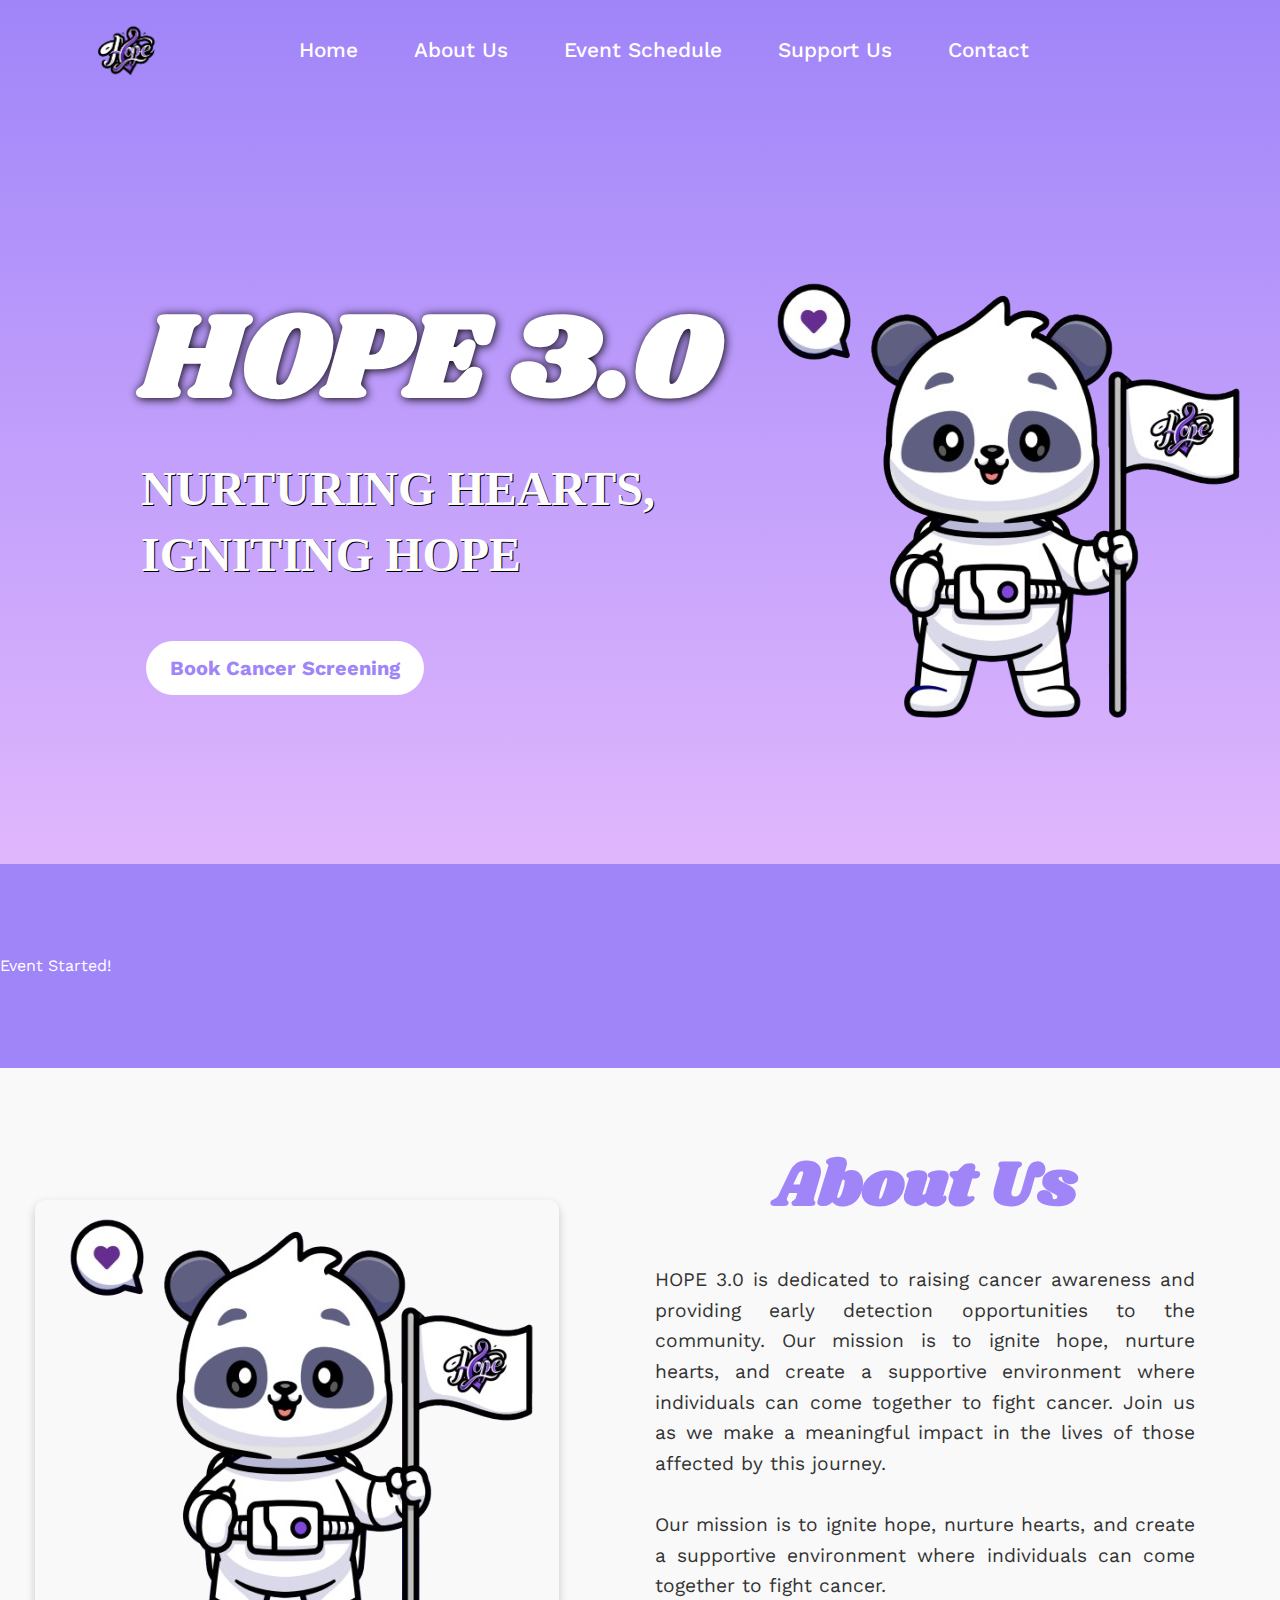
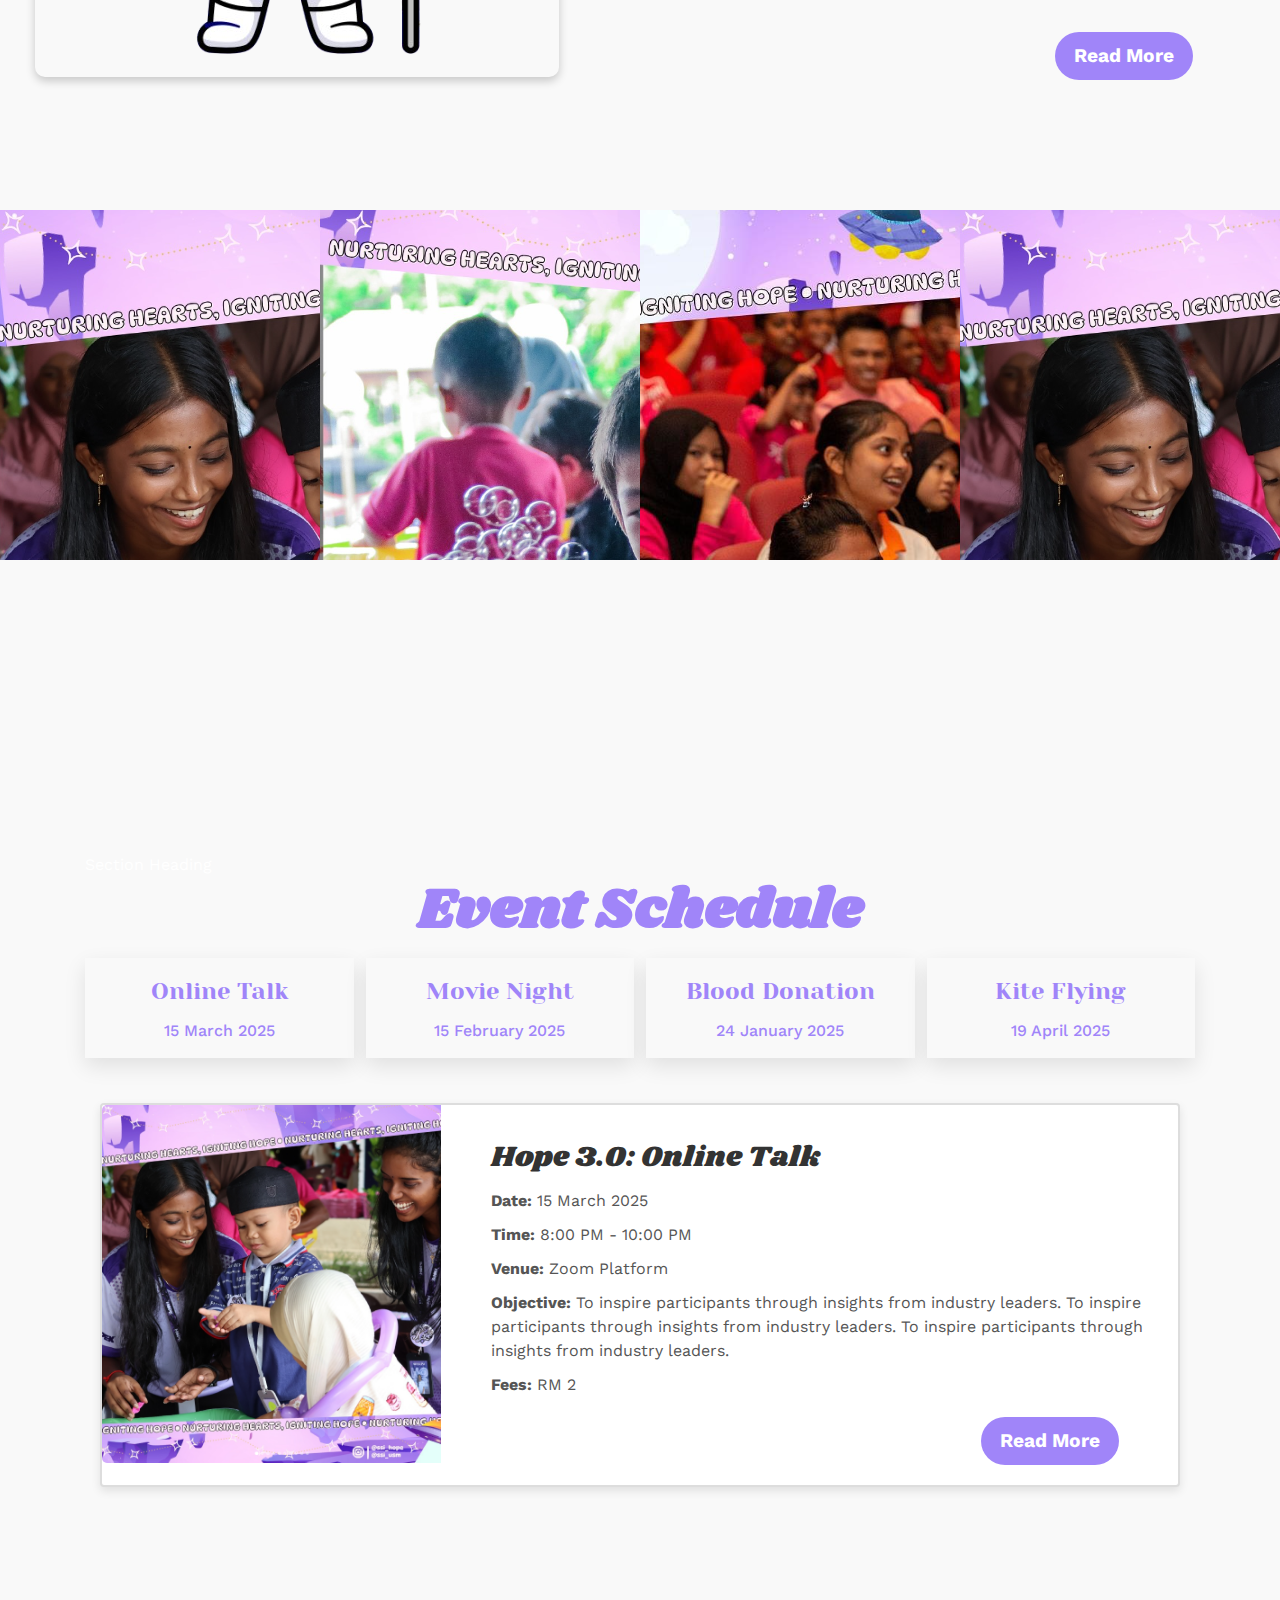
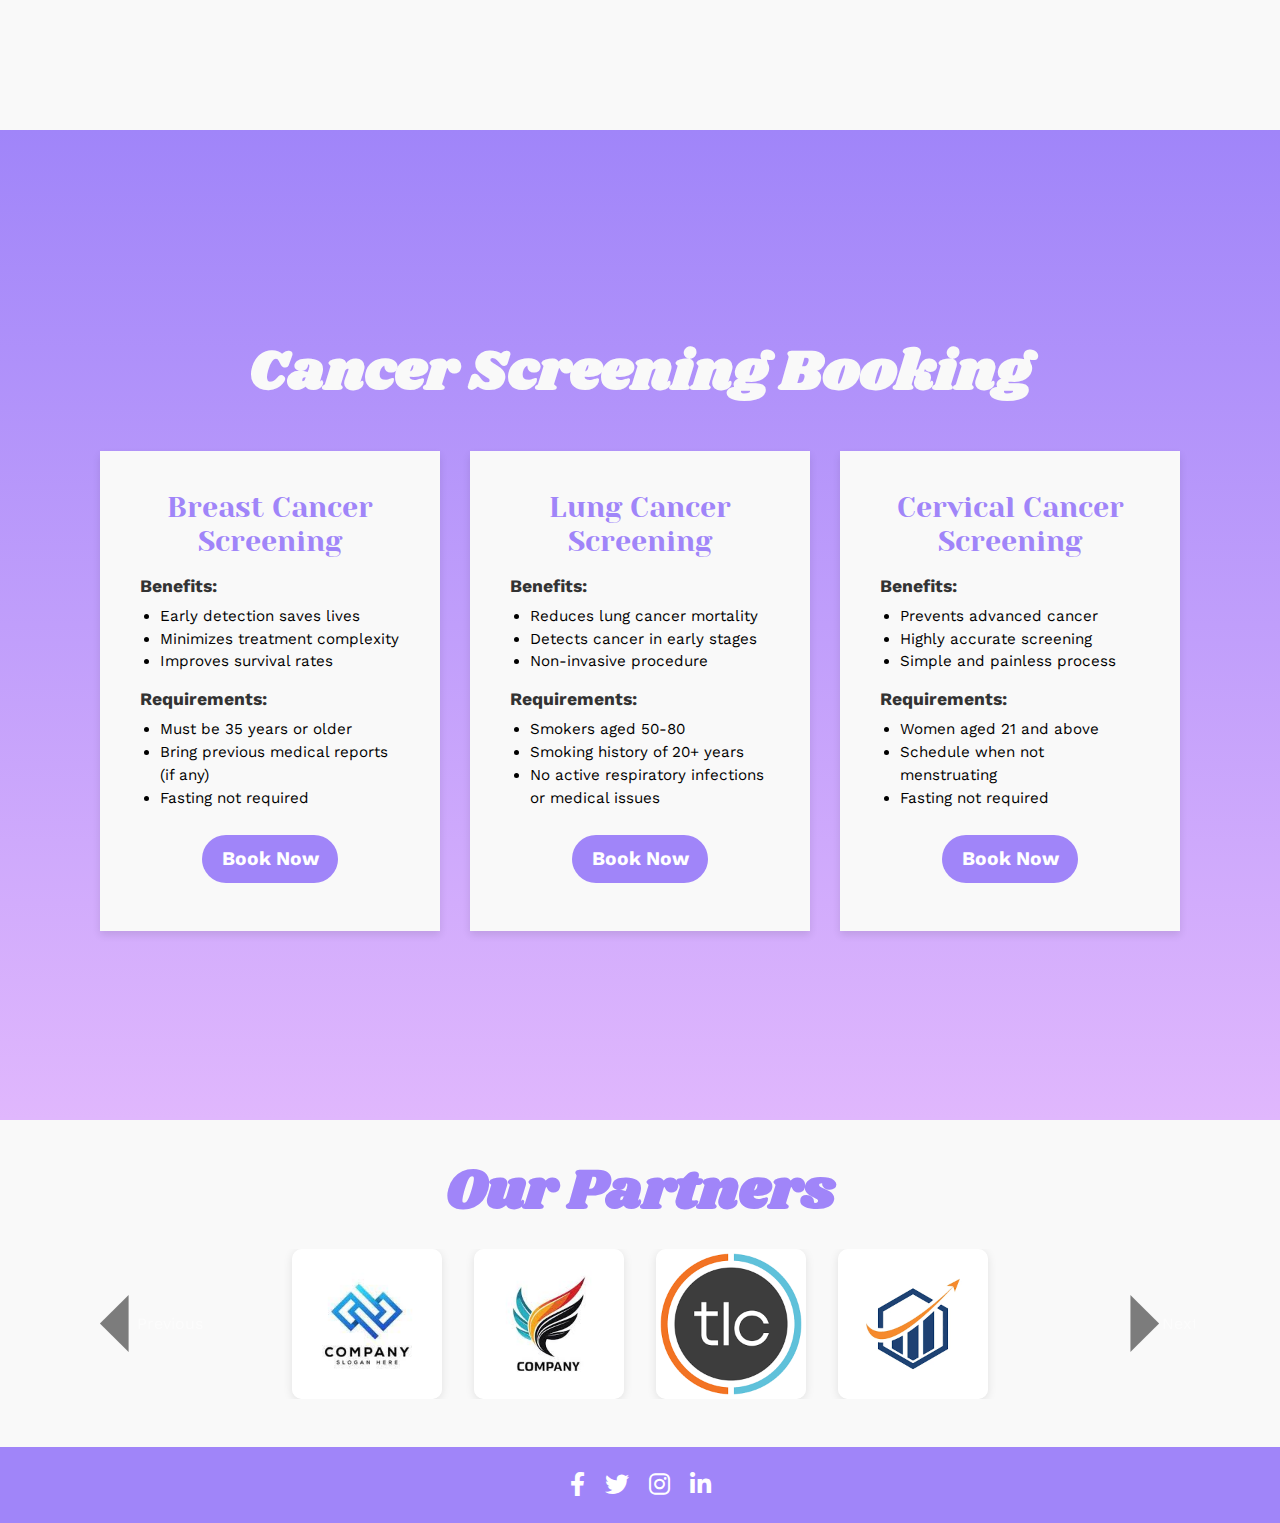
<file: index.html>
<!DOCTYPE html>
<html lang="en">
<head>
    <meta charset="UTF-8">
    <meta name="viewport" content="width=device-width, initial-scale=1, shrink-to-fit=no">
    <title>HOPE 3.0</title>
    <link rel="stylesheet" href="https://maxcdn.bootstrapcdn.com/bootstrap/4.5.2/css/bootstrap.min.css"> <!---->
	<link href="https://fonts.googleapis.com/css?family=Work+Sans:100,200,300,400,500,600,700,800,900" rel="stylesheet">
	<link rel="stylesheet" href="css/css/open-iconic-bootstrap.min.css">
    <link rel="stylesheet" href="css/css/animate.css"> <!--for sliding animations effects-->
    <link rel="stylesheet" href="css/css/owl.carousel.min.css"> <!--for slider effect-->
    <link rel="stylesheet" href="css/css/owl.theme.default.min.css"> <!--for slider effects-->
    <link rel="stylesheet" href="css/css/magnific-popup.css"> <!--for pop-up effects-->
    <link rel="stylesheet" href="css/css/aos.css"> <!-- for animate on scroll-->
    <link rel="stylesheet" href="css/css/bootstrap-datepicker.css"> 
    <link rel="stylesheet" href="css/css/jquery.timepicker.css">
    <link rel="stylesheet" href="css/css/flaticon.css">
    <link rel="stylesheet" href="css/css/icomoon.css">
	<link rel="stylesheet" href="https://cdnjs.cloudflare.com/ajax/libs/font-awesome/6.0.0-beta3/css/all.min.css">
 
    <link rel="stylesheet" href="css/css/style.css"> <!--main-->

    <!--font-->
    <link href='https://fonts.googleapis.com/css?family=Shrikhand' rel='stylesheet'>
    <link href='https://fonts.googleapis.com/css?family=Yeseva One' rel='stylesheet'>
</head>

<body>

  <!-- Back to Top Button -->
  <a href="#" id="backToTop" class="back-to-top" title="Go to top">
    <i class="fas fa-arrow-up"></i>
  </a>

    <!-- Navigation Bar -->
    <nav class="navbar navbar-expand-lg">
        <div class="container">
            <!-- Logo -->
            <a class="navbar-brand" href="index.html">
                <img src="images/logo.png" alt="Logo" style="height: 60px;">
            </a>

        <!-- Toggler/collapsing button -->
        <button class="navbar-toggler" type="button" data-toggle="collapse" data-target="#navbarNav" aria-controls="navbarNav" aria-expanded="false" aria-label="Toggle navigation">
            <span class="navbar-toggler-icon"></span>
        </button>

            <!-- Centered Navbar Links -->
            <div class="collapse navbar-collapse justify-content-center" id="navbarNav">
                <ul class="navbar-nav">
                    <li class="nav-item"><a class="nav-link" href="index.html">Home</a></li>
                    <li class="nav-item"><a class="nav-link" href="index.html#about-us">About Us</a></li>
                    <li class="nav-item"><a class="nav-link" href="index.html#event-schedule">Event Schedule</a></li>
                    <li class="nav-item"><a class="nav-link" href="support-us.html">Support Us</a></li>
                    <li class="nav-item"><a class="nav-link" href="contact-us.html">Contact</a></li>
                </ul>
            </div>
        </div>
    </nav>

    <!-- Hero Section -->
    <section id="hero" class="hero-section">
        <div class="container text-center text-white">
            <h1 class="hero-heading">HOPE 3.0</h1>
            <p class="hero-subheading">NURTURING HEARTS,</p><br>
            <p class="hero-subheading">IGNITING HOPE</p>
            
            <div class="hero-button-container">
            <a href="#cancer-screening" class="btn btn-primary btn-hero">Book Cancer Screening</a>
            </div>
        </div>
        <div class="hero-image">
            <img src="images/Mascott.png" alt="Hero Image">
        </div>
    </section>

        <!-- Countdown Section -->
    <section id="countdown" class="countdown-section">
        <div class="container d-flex justify-content-between align-items-center">
            <div class="countdown-info">
                <h2 class="countdown-title">HOPE 3.0</h2>
                <p class="countdown-venue"><strong>@</strong> Stadium Olahraga, Universiti Sains Malaysia</p>
            </div>
            <div class="countdown-timer">
                <div id="countdown">
                    <div class="timer-box">
                        <span id="days">XX</span>
                        <p>Days</p>
                    </div>
                    <div class="timer-box">
                        <span id="hours">XX</span>
                        <p>Hours</p>
                    </div>
                    <div class="timer-box">
                        <span id="minutes">XX</span>
                        <p>Minutes</p>
                    </div>
                </div>
            </div>
        </div>
    </section>

    <!-- About Us Section -->
    <section id="about-us" class="about-us-section">
        <div class="container">
            <div class="row align-items-center">
                <!-- Left Column: Image -->
                <div class="col-md-6">
                    <img src="images/Mascott.png" alt="About Us Image" class="img-fluid about-us-image">
                </div>
                <!-- Right Column: Text -->
                <div class="col-md-6">
                    <h2 class="about-us-heading">About Us</h2>
                    <p class="about-us-content">
                        HOPE 3.0 is dedicated to raising cancer awareness and providing early detection opportunities to the community. 
                        Our mission is to ignite hope, nurture hearts, and create a supportive environment where individuals can come together to fight cancer. 
                        Join us as we make a meaningful impact in the lives of those affected by this journey.
                    </p>
                    <p class="about-us-content"> 
                        Our mission is to ignite hope, nurture hearts, and create a supportive environment where individuals can come together to fight cancer. 
                    </p>
                    <a href="about-us.html" class="btn btn-primary btn-about-us">Read More</a>
                </div>
            </div>
        </div>
    </section>

    <!-- Gallery Section -->
    <section class="ftco-gallery">
    	<div class="container-wrap">
    		<div class="row no-gutters">
					<div class="col-md-3 ftco-animate">
						<a href="#" class="gallery image-popup img d-flex align-items-center" style="background-image: url(images/img1.png);">
							<div class="icon mb-4 d-flex align-items-center justify-content-center">
    					</div>
						</a>
					</div>
					<div class="col-md-3 ftco-animate">
						<a href="#" class="gallery image-popup img d-flex align-items-center" style="background-image: url(images/img2.png);">
							<div class="icon mb-4 d-flex align-items-center justify-content-center">
    					</div>
						</a>
					</div>
					<div class="col-md-3 ftco-animate">
						<a href="#" class="gallery image-popup img d-flex align-items-center" style="background-image: url(images/img3.png);">
							<div class="icon mb-4 d-flex align-items-center justify-content-center">
    					</div>
						</a>
					</div>
					<div class="col-md-3 ftco-animate">
						<a href="#" class="gallery image-popup img d-flex align-items-center" style="background-image: url(images/img1.png);">
							<div class="icon mb-4 d-flex align-items-center justify-content-center">
    					</div>
						</a>
					</div>
        </div>
    	</div>
    </section>	

     <section id="event-schedule" class="event-schedule-section py-5">
        <div class="container">
          Section Heading 
          <h2 class="text-center mb-4">Event Schedule</h2>    
          <div class="row">
            <div class="col-12">
              <div class="nav nav-pills justify-content-center" id="event-tabs" role="tablist">
                <button class="nav-link" id="online-talk-tab" data-bs-toggle="pill" data-bs-target="#online-talk" type="button" role="tab" aria-controls="online-talk" aria-selected="true">
                  <div class="tab-title">Online Talk</div>
                  <div class="tab-date">15 March 2025</div>
                </button>
                <button class="nav-link" id="movie-night-tab" data-bs-toggle="pill" data-bs-target="#movie-night" type="button" role="tab" aria-controls="movie-night" aria-selected="false">
                  <div class="tab-title">Movie Night</div>
                  <div class="tab-date">15 February 2025</div>
                </button>
                <button class="nav-link" id="blood-donation-tab" data-bs-toggle="pill" data-bs-target="#blood-donation" type="button" role="tab" aria-controls="blood-donation" aria-selected="false">
                  <div class="tab-title">Blood Donation</div>
                  <div class="tab-date">24 January 2025</div>
                </button>
                <button class="nav-link" id="kite-flying-tab" data-bs-toggle="pill" data-bs-target="#kite-flying" type="button" role="tab" aria-controls="kite-flying" aria-selected="false">
                  <div class="tab-title">Kite Flying</div>
                  <div class="tab-date">19 April 2025</div>
                </button>
              </div>
            </div>
          </div>
      
            <div class="col-md-12">
              <div class="tab-content" id="event-content">
                <div class="tab-pane fade show active" id="online-talk" role="tabpanel" aria-labelledby="online-talk-tab">
                  <div class="card">
                    <div class="row g-0">
                      <div class="col-md-4">
                        <img src="images/img1.png" class="img-fluid rounded-start" alt="Online Talk">
                      </div>
                      <div class="col-md-8">
                        <div class="card-body">
                          <h5 class="card-title">Hope 3.0: Online Talk</h5>
                          <p class="card-text"><strong>Date:</strong> 15 March 2025</p>
                          <p class="card-text"><strong>Time:</strong> 8:00 PM - 10:00 PM</p>
                          <p class="card-text"><strong>Venue:</strong> Zoom Platform</p>
                          <p class="card-text"><strong>Objective:</strong> To inspire participants through insights from industry leaders.
                            To inspire participants through insights from industry leaders. To inspire participants through insights from industry leaders.</p>
                          <p class="card-text"><strong>Fees:</strong> RM 2</p>
                            <a href="event-details.html" class="btn btn-primary btn-event-read">Read More</a>
                        </div>
                      </div>
                    </div>
                  </div>
                </div>
      
                <div class="tab-pane fade" id="movie-night" role="tabpanel" aria-labelledby="movie-night-tab">
                  <div class="card">
                    <div class="row g-0">
                      <div class="col-md-4">
                        <img src="images/img2.png" class="img-fluid rounded-start" alt="Movie Night">
                      </div>
                      <div class="col-md-8">
                        <div class="card-body">
                          <h5 class="card-title">Movie Night</h5>
                          <p class="card-text"><strong>Date:</strong> 15 February 2025</p>
                          <p class="card-text"><strong>Time:</strong> 6:00 PM - 9:00 PM</p>
                          <p class="card-text"><strong>Venue:</strong> USM Auditorium</p>
                          <p class="card-text"><strong>Objective:</strong> To inspire participants through insights from industry leaders.
                            To inspire participants through insights from industry leaders. To inspire participants through insights from industry leaders.</p>
                            <p class="card-text"><strong>Fees:</strong> RM 3</p>
                          <a href="event-details.html" class="btn btn-primary btn-event-read">Read More</a>
                        </div>
                      </div>
                    </div>
                  </div>
                </div>
      
                <div class="tab-pane fade" id="blood-donation" role="tabpanel" aria-labelledby="blood-donation-tab">
                  <div class="card">
                    <div class="row g-0">
                      <div class="col-md-4">
                        <img src="images/img2.png" class="img-fluid rounded-start" alt="Blood Donation">
                      </div>
                      <div class="col-md-8">
                        <div class="card-body">
                          <h5 class="card-title">Blood Donation</h5>
                          <p class="card-text"><strong>Date:</strong> 24 January 2025</p>
                          <p class="card-text"><strong>Time:</strong> 9:00 AM - 5:00 PM</p>
                          <p class="card-text"><strong>Venue:</strong> USM Hall</p>
                          <p class="card-text"><strong>Objective:</strong> To inspire participants through insights from industry leaders.
                            To inspire participants through insights from industry leaders. To inspire participants through insights from industry leaders.</p>
                            <p class="card-text"><strong>Fees:</strong> Free of Charge</p>
                          <a href="event-details.html" class="btn btn-primary btn-event-read">Read More</a>
                        </div>
                      </div>
                    </div>
                  </div>
                </div>

                <div class="tab-pane fade" id="kite-flying" role="tabpanel" aria-labelledby="kite-flying-tab">
                  <div class="card">
                    <div class="row g-0">
                      <div class="col-md-4">
                        <img src="images/img3.png" class="img-fluid rounded-start" alt="Kite Flying">
                      </div>
                      <div class="col-md-8">
                        <div class="card-body">
                          <h5 class="card-title">Kite Flying</h5>
                          <p class="card-text"><strong>Date:</strong> 19 April 2025</p>
                          <p class="card-text"><strong>Time:</strong> 10:00 AM - 2:00 PM</p>
                          <p class="card-text"><strong>Venue:</strong> USM Field</p>
                          <p class="card-text"><strong>Objective:</strong> To inspire participants through insights from industry leaders.
                            To inspire participants through insights from industry leaders. To inspire participants through insights from industry leaders.</p>
                            <p class="card-text"><strong>Fees:</strong> RM 5</p>
                          <a href="event-details.html" class="btn btn-primary btn-event-read">Read More</a>
                        </div>
                      </div>
                    </div>
                  </div>
                </div>
              </div>
            </div>
          </div>
        </div>
      </section>

      <section id="cancer-screening" class="cancer-booking-section py-5">
        <div class="container">
          <!-- Section Heading -->
          <h2 class="text-center mb-4">Cancer Screening Booking</h2>
      
            <!-- Cancer Details -->
            <div class="col-md-12">
              <div class="tab-content" id="event-content">
                <!-- Cards Row -->
                <div class="row">
                    <!-- Card 1 -->
                    <div class="col-md-4">
                    <div class="cancer-card">
                        <div class="cancer-card-body">
                        <h5 class="cancer-card-title text-center">Breast Cancer Screening</h5>
                        <h6 class="mt-3">Benefits:</h6>
                        <ul>
                            <li>Early detection saves lives</li>
                            <li>Minimizes treatment complexity</li>
                            <li>Improves survival rates</li>
                        </ul>
                        <h6>Requirements:</h6>
                        <ul>
                            <li>Must be 35 years or older</li>
                            <li>Bring previous medical reports (if any)</li>
                            <li>Fasting not required</li>
                        </ul>
                        <div class="text-center">
                          <a href="#" class="btn btn-primary btn-cancer-book" onclick="bookNow(this)">Book Now</a>
                        </div>
                        </div>
                    </div>
                    </div>
                    <!-- Card 2 -->
                    <div class="col-md-4">
                        <div class="cancer-card">
                            <div class="cancer-card-body">
                            <h5 class="cancer-card-title text-center">Lung Cancer Screening</h5>
                            <h6 class="mt-3">Benefits:</h6>
                            <ul>
                                <li>Reduces lung cancer mortality</li>
                                <li>Detects cancer in early stages</li>
                                <li>Non-invasive procedure</li>
                            </ul>
                            <h6>Requirements:</h6>
                            <ul>
                                <li>Smokers aged 50-80</li>
                                <li>Smoking history of 20+ years</li>
                                <li>No active respiratory infections or medical issues</li>
                            </ul>
                            <div class="text-center">
                              <a href="#" class="btn btn-primary btn-cancer-book" onclick="bookNow(this)">Book Now</a>
                            </div>
                            </div>
                        </div>
                    </div>
                    <!-- Card 3 -->
                    <div class="col-md-4">
                        <div class="cancer-card">
                            <div class="cancer-card-body">
                            <h5 class="cancer-card-title text-center">Cervical Cancer Screening</h5>
                            <h6 class="mt-3">Benefits:</h6>
                            <ul>
                                <li>Prevents advanced cancer</li>
                                <li>Highly accurate screening</li>
                                <li>Simple and painless process</li>
                            </ul>
                            <h6>Requirements:</h6>
                            <ul>
                                <li>Women aged 21 and above</li>
                                <li>Schedule when not menstruating</li>
                                <li>Fasting not required</li>
                            </ul>
                            <div class="text-center">
                                <a href="#" class="btn btn-primary btn-cancer-book" onclick="bookNow(this)">Book Now</a>
                            </div>
                            </div>
                        </div>
                    </div>
              </div>
            </div>
          </div>
        </div>
      </section>

      <section id="partner-logos" class="partner-logos-section py-5">
        <div class="container"> 
            <h2 class="text-center mb-4">Our Partners</h2>     
          <!-- Carousel -->
          <div id="partnerCarousel" class="carousel slide" data-bs-ride="carousel">
            <div class="carousel-inner">
              <!-- Carousel Item 1 -->
              <div class="carousel-item active">
                <div class="d-flex justify-content-center">
                  <img src="images/logo1.jpg" class="d-block mx-3" alt="Partner 1" style="width: 150px; height: auto;">
                  <img src="images/logo2.jpg" class="d-block mx-3" alt="Partner 2" style="width: 150px; height: auto;">
                  <img src="images/logo3.png" class="d-block mx-3" alt="Partner 3" style="width: 150px; height: auto;">
                  <img src="images/logo4.png" class="d-block mx-3" alt="Partner 4" style="width: 150px; height: auto;">
                </div>
              </div>
              <!-- Carousel Item 2 -->
              <div class="carousel-item">
                <div class="d-flex justify-content-center">
                  <img src="images/logo4.png" class="d-block mx-3" alt="Partner 4" style="width: 150px; height: auto;">
                  <img src="images/logo5.png" class="d-block mx-3" alt="Partner 5" style="width: 150px; height: auto;">
                  <img src="images/logo6.png" class="d-block mx-3" alt="Partner 6" style="width: 150px; height: auto;">
                  <img src="images/logo4.png" class="d-block mx-3" alt="Partner 4" style="width: 150px; height: auto;">
                </div>
              </div>
            </div>
      
            <!-- Carousel Controls -->
            <button class="carousel-control-prev" type="button" data-bs-target="#partnerCarousel" data-bs-slide="prev">
                <span class="custom-prev-icon" aria-hidden="true">&#x23F4;</span> <!-- Left arrow -->
                <span class="visually-hidden">Previous</span>
            </button>
            <button class="carousel-control-next" type="button" data-bs-target="#partnerCarousel" data-bs-slide="next">
                <span class="custom-next-icon" aria-hidden="true">&#x23F5;</span> <!-- Right arrow -->
                <span class="visually-hidden">Next</span>
            </button>

          </div>
        </div>
      </section>

      <!-- Footer Section -->
        <footer class="footer-section">
            <div class="container text-center">
            <div class="social-icons">
                <a href="https://www.facebook.com" target="_blank" aria-label="Facebook">
                <i class="fab fa-facebook-f"></i>
                </a>
                <a href="https://www.twitter.com" target="_blank" aria-label="Twitter">
                <i class="fab fa-twitter"></i>
                </a>
                <a href="https://www.instagram.com" target="_blank" aria-label="Instagram">
                <i class="fab fa-instagram"></i>
                </a>
                <a href="https://www.linkedin.com" target="_blank" aria-label="LinkedIn">
                <i class="fab fa-linkedin-in"></i>
                </a>
            </div>
            </div>
        </footer>

    <!-- JavaScript Links-->
	<script src="https://code.jquery.com/jquery-3.5.1.slim.min.js"></script>
	<script src="https://cdn.jsdelivr.net/npm/@popperjs/core@2.9.1/dist/umd/popper.min.js"></script>
	<script src="https://maxcdn.bootstrapcdn.com/bootstrap/4.5.2/js/bootstrap.min.js"></script>
	<script src="js/script.js"></script>
  <script src="js/cancer-booking.js"></script>
  <script src="js/countdown.js"></script>
  <script src="https://cdn.jsdelivr.net/npm/bootstrap@5.3.0-alpha1/dist/js/bootstrap.bundle.min.js"></script>

</body>
</html>
</file>
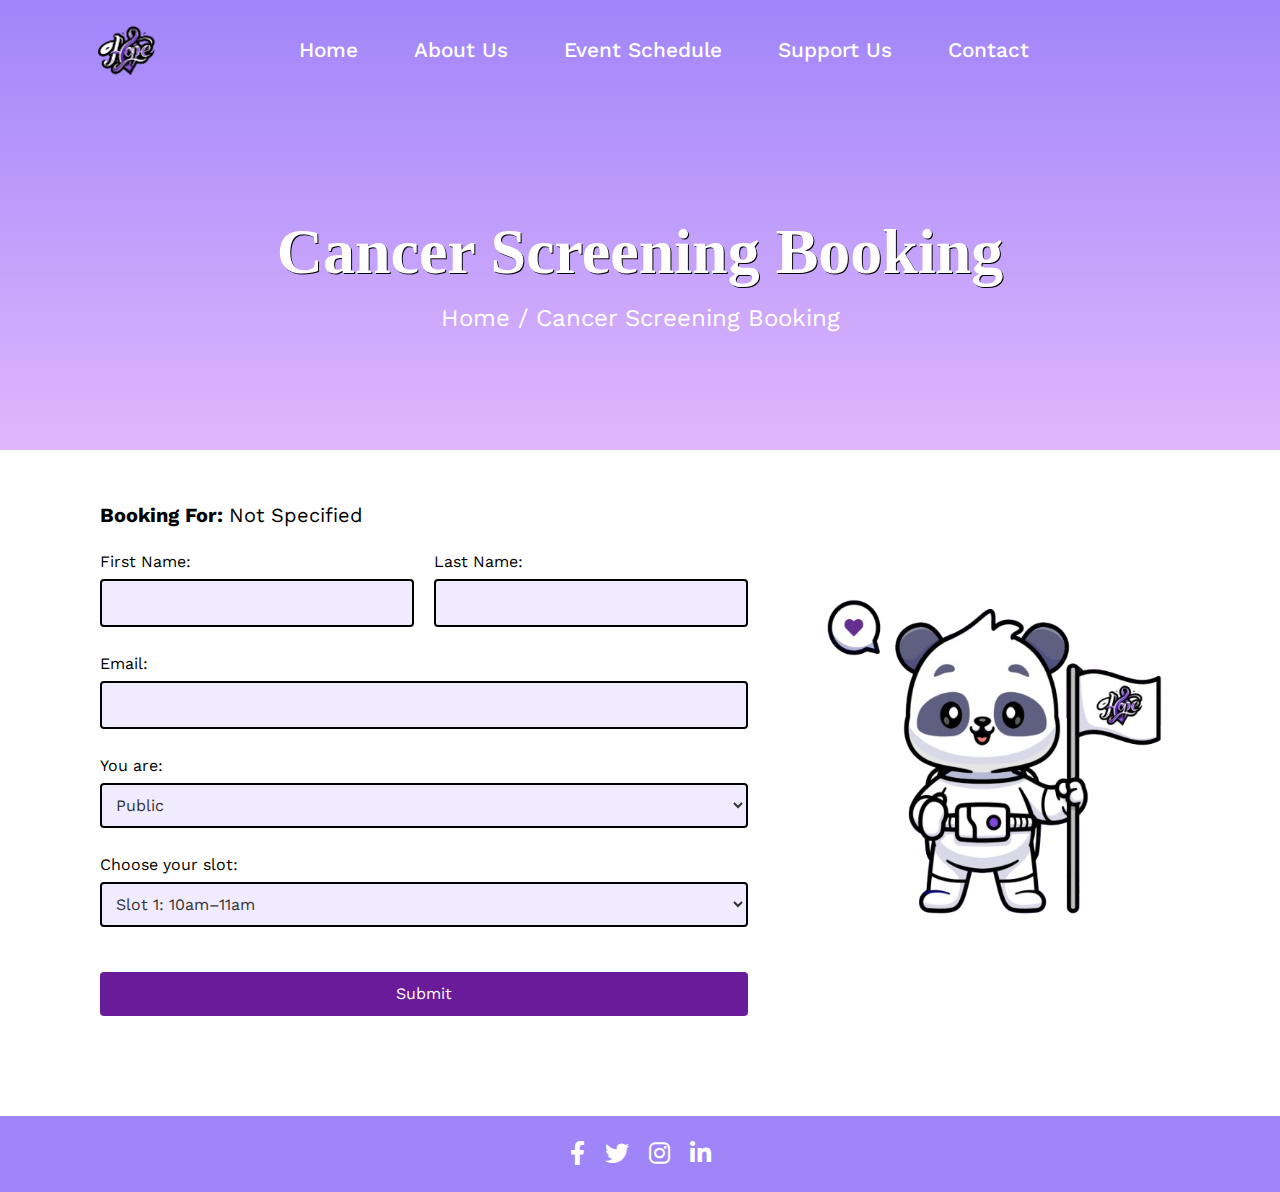
<file: cancer-screening.html>
<!DOCTYPE html>
<html lang="en">
<head>
    <meta charset="UTF-8">
    <meta name="viewport" content="width=device-width, initial-scale=1, shrink-to-fit=no">
    <title>Cancer Screening Booking</title>
    <link rel="stylesheet" href="https://maxcdn.bootstrapcdn.com/bootstrap/4.5.2/css/bootstrap.min.css">
    <link href="https://fonts.googleapis.com/css?family=Work+Sans:100,200,300,400,500,600,700,800,900" rel="stylesheet">
    <link rel="stylesheet" href="css/css/style.css">
    <link rel="stylesheet" href="https://cdnjs.cloudflare.com/ajax/libs/font-awesome/6.0.0-beta3/css/all.min.css">
</head>
<body>
    <!-- Navigation Bar -->
    <nav class="navbar navbar-expand-lg">
        <div class="container">
            <!-- Logo -->
            <a class="navbar-brand" href="index.html">
                <img src="images/logo.png" alt="Logo" style="height: 60px;">
            </a>

        <!-- Toggler/collapsing button -->
        <button class="navbar-toggler" type="button" data-toggle="collapse" data-target="#navbarNav" aria-controls="navbarNav" aria-expanded="false" aria-label="Toggle navigation">
            <span class="navbar-toggler-icon"></span>
        </button>

            <!-- Centered Navbar Links -->
            <div class="collapse navbar-collapse justify-content-center" id="navbarNav">
                <ul class="navbar-nav">
                    <li class="nav-item"><a class="nav-link" href="index.html">Home</a></li>
                    <li class="nav-item"><a class="nav-link" href="index.html#about-us">About Us</a></li>
                    <li class="nav-item"><a class="nav-link" href="index.html#event-schedule">Event Schedule</a></li>
                    <li class="nav-item"><a class="nav-link" href="support-us.html">Support Us</a></li>
                    <li class="nav-item"><a class="nav-link" href="contact-us.html">Contact</a></li>
                </ul>
            </div>
        </div>
    </nav>
    <section class="eventdt-hero-section">
        <div class="eventdt-container">
          <h1 class="eventdt-hero-title">Cancer Screening Booking</h1>
          <nav class="eventdt-breadcrumb">
            <a href="index.html">Home</a> / Cancer Screening Booking
          </nav>
        </div>
    </section>

    <!-- Cancer Booking Section -->
    <section style="background-color: white; padding-left: 100px; padding-right: 100px; padding-bottom: 100px; padding-top:50px; display: flex; justify-content: space-between; align-items: center; flex-wrap: wrap;">
        <!-- Form Section -->
        <div style="flex: 1; max-width: 60%; margin-right: 20px;">
            <!-- Package Information -->
            <div style="margin-bottom: 20px; font-size: 20px; font-weight: bold; color: black;">
                Booking For: <span id="cancer-title" style="font-weight: normal;"></span>
            </div>
            <form onsubmit="return bookSlot()">
                <div style="display: flex; gap: 20px; margin-bottom: 15px;">
                    <div style="flex: 1;">
                        <label for="first-name" style="display: block; font-size: 16px; color: #000; margin-bottom: 5px;">First Name:</label>
                        <input type="text" id="first-name" name="first-name" style="width: 100%; padding: 10px; font-size: 16px; border: 2px solid #000; border-radius: 4px;">
                    </div>
                    <div style="flex: 1;">
                        <label for="last-name" style="display: block; font-size: 16px; color: #000; margin-bottom: 5px;">Last Name:</label>
                        <input type="text" id="last-name" name="last-name" style="width: 100%; padding: 10px; font-size: 16px; border: 2px solid #000; border-radius: 4px;">
                    </div>
                </div>
                
                <div style="margin-bottom: 15px;">
                    <label for="email" style="display: block; font-size: 16px; color: #000; margin-bottom: 5px;">Email:</label>
                    <input type="email" id="email" name="email" style="width: 100%; padding: 10px; font-size: 16px; border: 2px solid #000; border-radius: 4px;">
                </div>

                <!-- User Type Selection -->
                <div style="margin-bottom: 15px;">
                    <label for="user-type" style="display: block; font-size: 16px; color: #000; margin-bottom: 5px;">You are:</label>
                    <select id="user-type" name="user-type" onchange="toggleStudentFields()" style="width: 100%; padding: 10px; font-size: 16px; border: 2px solid #000; border-radius: 4px;">
                        <option value="public">Public</option>
                        <option value="student">Student</option>
                    </select>
                </div>
    
                <!-- Student Fields (Initially Hidden) -->
                <div id="student-fields" style="display: none;">
                    <div style="margin-bottom: 15px;">
                        <label for="matric-number" style="display: block; font-size: 16px; color: #000; margin-bottom: 5px;">Matric Number:</label>
                        <input type="text" id="matric-number" name="matric-number" style="width: 100%; padding: 10px; font-size: 16px; border: 2px solid #000; border-radius: 4px;">
                    </div>
                    <div style="margin-bottom: 15px;">
                        <label for="school" style="display: block; font-size: 16px; color: #000; margin-bottom: 5px;">School:</label>
                        <input type="text" id="school" name="school" style="width: 100%; padding: 10px; font-size: 16px; border: 2px solid #000; border-radius: 4px;">
                    </div>
                </div>

                <div style="margin-bottom: 15px;">
                    <label for="slot" style="display: block; font-size: 16px; color: #000; margin-bottom: 5px;">Choose your slot:</label>
                    <select id="slot" name="slot" style="width: 100%; padding: 10px; font-size: 16px; border: 2px solid #000; border-radius: 4px;">
                        <option value="slot1">Slot 1: 10am–11am</option>
                        <option value="slot2">Slot 2: 11am–12pm</option>
                        <option value="slot3">Slot 3: 1pm–2pm</option>
                        <option value="slot4">Slot 4: 2pm–3pm</option>
                    </select>
                </div>
                <div style="text-align: center; margin-top: 20px;">
                    <button type="submit" style="padding: 10px 20px; font-size: 16px; color: white; background-color: #6a1b9a; border: none; border-radius: 4px; cursor: pointer;">Submit</button>
                </div>
            </form>
        </div>
    
        <!-- Mascott Section -->
        <div style="flex: 1; text-align: center; max-width: 35%;">
            <img src="images/Mascott.png" alt="Hope Logo" style="max-width: 100%; height: auto;">
        </div>
    </section>
    
    <!-- Footer Section -->
    <footer class="footer-section">
        <div class="container text-center">    
            <!-- Social Icons -->
            <div class="social-icons">
                <a href="https://www.facebook.com" target="_blank" aria-label="Facebook">
                    <i class="fab fa-facebook-f"></i>
                </a>
                <a href="https://www.twitter.com" target="_blank" aria-label="Twitter">
                    <i class="fab fa-twitter"></i>
                </a>
                <a href="https://www.instagram.com" target="_blank" aria-label="Instagram">
                    <i class="fab fa-instagram"></i>
                </a>
                <a href="https://www.linkedin.com" target="_blank" aria-label="LinkedIn">
                    <i class="fab fa-linkedin-in"></i>
                </a>
            </div>
        </div>
    </footer>


    <!-- JavaScripts -->
    <script src="https://code.jquery.com/jquery-3.5.1.slim.min.js"></script>
    <script src="https://cdn.jsdelivr.net/npm/@popperjs/core@2.9.1/dist/umd/popper.min.js"></script>
    <script src="https://maxcdn.bootstrapcdn.com/bootstrap/4.5.2/js/bootstrap.min.js"></script>
    <script src="js/cancer-booking.js"></script>
</body>
</html>
</file>
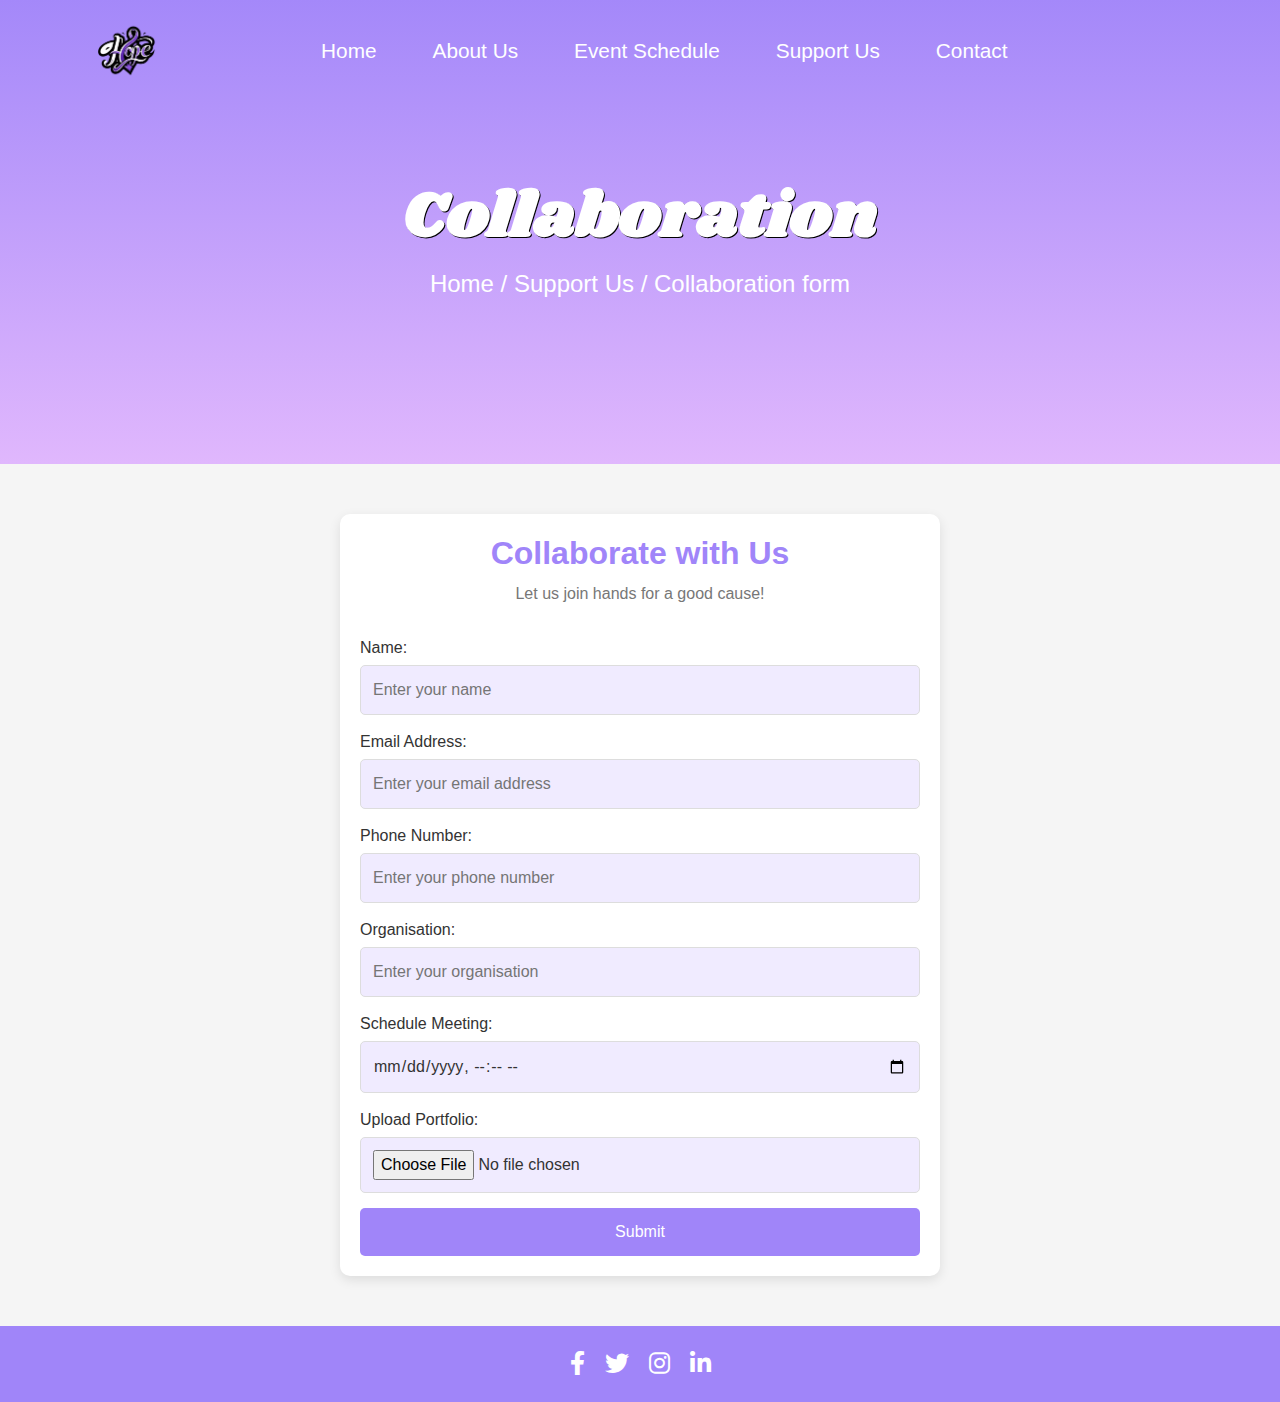
<file: collab-form.html>
<!DOCTYPE html>
<html lang="en">
<head>
    <meta charset="UTF-8">
    <meta name="viewport" content="width=device-width, initial-scale=1, shrink-to-fit=no">
    <title>HOPE 3.0</title>
    <link rel="stylesheet" href="https://maxcdn.bootstrapcdn.com/bootstrap/4.5.2/css/bootstrap.min.css"> <!---->
	<link href="https://fonts.googleapis.com/css?family=Work+Sans:100,200,300,400,500,600,700,800,900" rel="stylesheet">
	<link rel="stylesheet" href="css/css/open-iconic-bootstrap.min.css">
    <link rel="stylesheet" href="css/css/animate.css"> <!--for sliding animations effects-->
    <link rel="stylesheet" href="css/css/owl.carousel.min.css"> <!--for slider effect-->
    <link rel="stylesheet" href="css/css/owl.theme.default.min.css"> <!--for slider effects-->
    <link rel="stylesheet" href="css/css/magnific-popup.css"> <!--for pop-up effects-->
    <link rel="stylesheet" href="css/css/aos.css"> <!-- for animate on scroll-->
    <link rel="stylesheet" href="css/css/bootstrap-datepicker.css"> 
    <link rel="stylesheet" href="css/css/jquery.timepicker.css">
    <link rel="stylesheet" href="css/css/flaticon.css">
    <link rel="stylesheet" href="css/css/icomoon.css">
	<link rel="stylesheet" href="https://cdnjs.cloudflare.com/ajax/libs/font-awesome/6.0.0-beta3/css/all.min.css">
    <link rel="stylesheet" href="css/css/collab-form.css"> <!--main-->

    <!--font-->
    <link href='https://fonts.googleapis.com/css?family=Shrikhand' rel='stylesheet'>
    <link href='https://fonts.googleapis.com/css?family=Yeseva One' rel='stylesheet'>
</head>

<body>
    <!-- Navigation Bar -->
    <nav class="navbar navbar-expand-lg">
        <div class="container">
            <!-- Logo -->
            <a class="navbar-brand" href="#">
                <img src="images/logo.png" alt="Logo" style="height: 60px;">
            </a>

        <!-- Toggler/collapsing button -->
        <button class="navbar-toggler" type="button" data-toggle="collapse" data-target="#navbarNav" aria-controls="navbarNav" aria-expanded="false" aria-label="Toggle navigation">
            <span class="navbar-toggler-icon"></span>
        </button>

            <!-- Centered Navbar Links -->
            <div class="collapse navbar-collapse justify-content-center" id="navbarNav">
                <ul class="navbar-nav">
                    <li class="nav-item"><a class="nav-link" href="index.html">Home</a></li>
                    <li class="nav-item"><a class="nav-link" href="index.html#about-us">About Us</a></li>
                    <li class="nav-item"><a class="nav-link" href="index.html#event-schedule">Event Schedule</a></li>
                    <li class="nav-item"><a class="nav-link" href="support-us.html">Support Us</a></li>
                    <li class="nav-item"><a class="nav-link" href="contact-us.html">Contact</a></li>
                </ul>
            </div>
        </div>
    </nav>

   <!-- Hero Section -->
  <section class="eventdt-hero-section">
    <div class="eventdt-container">
      <h1 class="eventdt-hero-title">Collaboration</h1>
      <nav class="eventdt-breadcrumb">
        <a href="index.html">Home</a> / <a href="support-us.html">Support Us</a> / Collaboration form
      </nav>
    </div>
  </section>

    <!-- Collab Forms -->
    <section class="collaborator-section">
        <h2>Collaborate with Us</h2>
        <p>Let us join hands for a good cause!</p>
        <form id="collaborator-form" class="collaborator-form">    
        <!-- Name -->
        <div class="input-group">
            <label for="name">Name:</label>
            <input type="text" id="name" name="name" required placeholder="Enter your name">
        </div>
    
        <!-- Email Address -->
        <div class="input-group">
            <label for="email">Email Address:</label>
            <input type="email" id="email" name="email" required placeholder="Enter your email address">
        </div>
    
        <!-- Phone Number -->
        <div class="input-group">
            <label for="phone">Phone Number:</label>
            <input type="tel" id="phone" name="phone" required placeholder="Enter your phone number">
        </div>
    
        <!-- Organisation -->
        <div class="input-group">
            <label for="organisation">Organisation:</label>
            <input type="text" id="organisation" name="organisation" required placeholder="Enter your organisation">
        </div>
    
        <!-- Schedule Meeting -->
        <div class="input-group">
            <label for="meeting-date">Schedule Meeting:</label>
            <input type="datetime-local" id="meeting-date" name="meeting-date" required>
        </div>
    
        <!-- Upload Portfolio -->
        <div class="input-group">
            <label for="portfolio">Upload Portfolio:</label>
            <input type="file" id="portfolio" name="portfolio" accept="application/pdf, image/*" required>
        </div>
    
        <!-- Submit Button -->
        <div class="input-group">
            <button type="submit" class="submit-btn">Submit</button>
        </div>
    </form>
    </section>
    
    
      <!-- Footer Section -->
      <footer class="footer-section">
        <div class="container text-center">
        <div class="social-icons">
            <a href="https://www.facebook.com" target="_blank" aria-label="Facebook">
            <i class="fab fa-facebook-f"></i>
            </a>
            <a href="https://www.twitter.com" target="_blank" aria-label="Twitter">
            <i class="fab fa-twitter"></i>
            </a>
            <a href="https://www.instagram.com" target="_blank" aria-label="Instagram">
            <i class="fab fa-instagram"></i>
            </a>
            <a href="https://www.linkedin.com" target="_blank" aria-label="LinkedIn">
            <i class="fab fa-linkedin-in"></i>
            </a>
        </div>
        </div>
    </footer>

    <script>     </script>

</body>
</html>
</file>
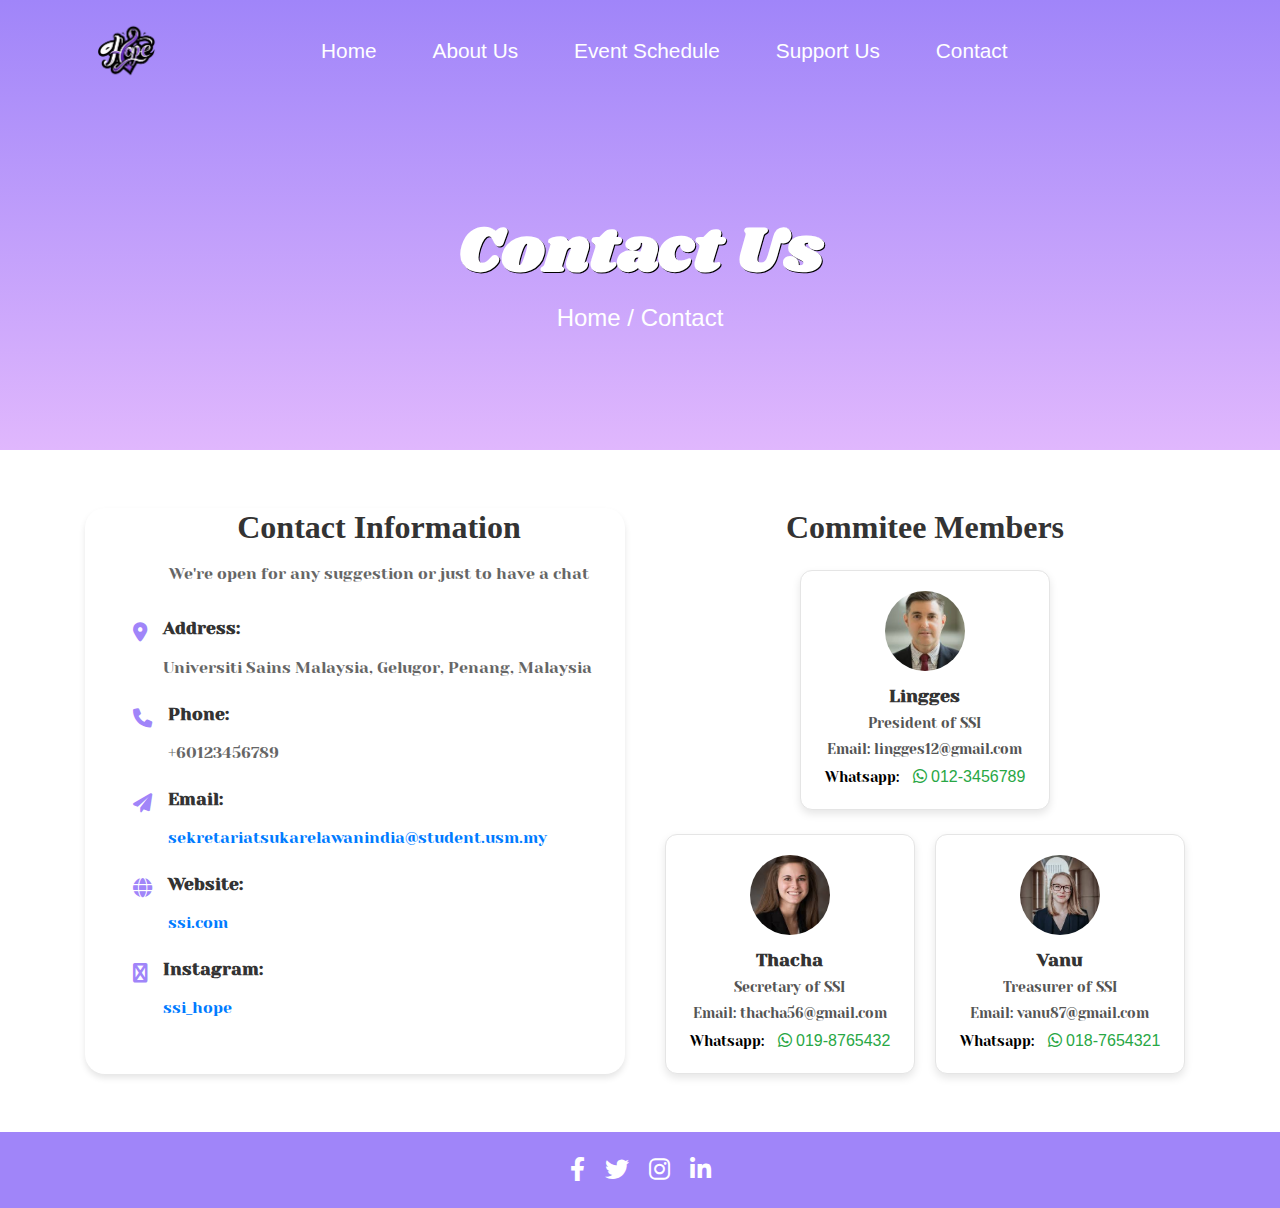
<file: contact-us.html>
<!DOCTYPE html>
<html lang="en">
<head>
    <meta charset="UTF-8">
    <meta name="viewport" content="width=device-width, initial-scale=1, shrink-to-fit=no">
    <title>Contact Us</title>
    <link rel="stylesheet" href="https://maxcdn.bootstrapcdn.com/bootstrap/4.5.2/css/bootstrap.min.css">
    <link rel="stylesheet" href="css/css/style.css">
    <link rel="stylesheet" href="css/css/contact-style.css">
    <link rel="stylesheet" href="https://cdnjs.cloudflare.com/ajax/libs/font-awesome/6.0.0-beta3/css/all.min.css">
    <!--font-->
    <link href='https://fonts.googleapis.com/css?family=Shrikhand' rel='stylesheet'>
    <link href='https://fonts.googleapis.com/css?family=Yeseva One' rel='stylesheet'>
</head>
<body>

    <!-- Navigation Bar -->
    <nav class="navbar navbar-expand-lg">
        <div class="container">
            <!-- Logo -->
            <a class="navbar-brand" href="index.html">
                <img src="images/logo.png" alt="Logo" style="height: 60px;">
            </a>

        <!-- Toggler/collapsing button -->
        <button class="navbar-toggler" type="button" data-toggle="collapse" data-target="#navbarNav" aria-controls="navbarNav" aria-expanded="false" aria-label="Toggle navigation">
            <span class="navbar-toggler-icon"></span>
        </button>

            <!-- Centered Navbar Links -->
            <div class="collapse navbar-collapse justify-content-center" id="navbarNav">
                <ul class="navbar-nav">
                    <li class="nav-item"><a class="nav-link" href="index.html">Home</a></li>
                    <li class="nav-item"><a class="nav-link" href="index.html#about-us">About Us</a></li>
                    <li class="nav-item"><a class="nav-link" href="index.html#event-schedule">Event Schedule</a></li>
                    <li class="nav-item"><a class="nav-link" href="support-us.html">Support Us</a></li>
                    <li class="nav-item"><a class="nav-link" href="contact-us.html">Contact</a></li>
                </ul>
            </div>
        </div>
    </nav>
    <section class="eventdt-hero-section">
        <div class="eventdt-container">
          <h1 class="eventdt-hero-title">Contact Us</h1>
          <nav class="eventdt-breadcrumb">
            <a href="index.html">Home</a> / Contact
          </nav>
        </div>
    </section>

    <section id="contact" class="contact-section">
        <div class="container py-5">
            <div class="row g-4">
                <!-- Contact Information Section -->
                <div class="col-lg-6">
                    <div class="contact-info h-100">
                        <h2>Contact Information</h2>
                        <p class="contact-subtitle">We're open for any suggestion or just to have a chat</p>
                        
                        <div class="info-item d-flex align-items-start">
                            <i class="fas fa-map-marker-alt"></i>
                            <div class="info-content">
                                <h6>Address:</h6>
                                <p>Universiti Sains Malaysia, Gelugor, Penang, Malaysia</p>
                            </div>
                        </div>
                    
                        <div class="info-item d-flex align-items-start">
                            <i class="fas fa-phone"></i>
                            <div class="info-content">
                                <h6>Phone:</h6>
                                <p>+60123456789</p>
                            </div>
                        </div>
                    
                        <div class="info-item d-flex align-items-start">
                            <i class="fas fa-paper-plane"></i>
                            <div class="info-content">
                                <h6>Email:</h6>
                                <a href="https://outlook.office.com/mail/deeplink/compose?to=sekretariatsukarelawanindia@student.usm.my" target="_blank">
                                    sekretariatsukarelawanindia@student.usm.my
                                </a>
                            </div>
                        </div>
                    
                        <div class="info-item d-flex align-items-start">
                            <i class="fas fa-globe"></i>
                            <div class="info-content">
                                <h6>Website:</h6>
                                <a href="https://ssiusm.com/" target="_blank">ssi.com</a>
                            </div>
                        </div>
    
                        <div class="info-item d-flex align-items-start">
                            <i class="fas fa-instagram"></i>
                            <div class="info-content">
                                <h6>Instagram:</h6>
                                <a href="https://instagram.com/ssi_hope" target="_blank">ssi_hope</a>
                            </div>
                        </div>
                    </div>
                </div>
    
                <!-- Individual Contact Cards Section -->
                <div class="col-lg-6">
                    <h2 class="contact-info-heading mb-4 text-center">Commitee Members</h2>
                    <div class="contact-cards d-flex flex-column align-items-center">
                        <!-- Top Card -->
                        <div class="contact-card mb-4">
                            <img src="images/person1.jpeg" alt="Person 1" class="contact-image">
                            <div>
                                <h6>Lingges</h6>
                                <p>President of SSI</p>
                                <p>Email: lingges12@gmail.com</p>
                                <div class="phone-section">
                                    <span class="phone-number">Whatsapp: </span>
                                    <a href="https://wa.me/60123456789" target="_blank" class="text-success">
                                        <i class="fab fa-whatsapp"></i> 012-3456789
                                    </a>
                                </div>
                            </div>
                        </div>
                        <!-- Bottom Row -->
                        <div class="d-flex justify-content-center gap-4">
                            <div class="contact-card">
                                <img src="images/person2.jpeg" alt="Person 2" class="contact-image">
                                <div>
                                    <h6>Thacha</h6>
                                    <p>Secretary of SSI</p>
                                    <p>Email: thacha56@gmail.com</p>
                                    <div class="phone-section">
                                        <span class="phone-number">Whatsapp: </span>
                                        <a href="https://wa.me/60198765432" target="_blank" class="text-success">
                                            <i class="fab fa-whatsapp"></i> 019-8765432
                                        </a>
                                    </div>
                                </div>
                            </div>
                            <div class="contact-card">
                                <img src="images/person3.jpeg" alt="Person 3" class="contact-image">
                                <div>
                                    <h6>Vanu</h6>
                                    <p>Treasurer of SSI</p>
                                    <p>Email: vanu87@gmail.com</p>
                                    <div class="phone-section">
                                        <span class="phone-number">Whatsapp: </span>
                                        <a href="https://wa.me/60187654321" target="_blank" class="text-success">
                                            <i class="fab fa-whatsapp"></i> 018-7654321
                                        </a>
                                    </div>
                                </div>
                            </div>
                        </div>
                    </div>
                </div>
              
            </div>
        </div>
    </section>
    
    <!-- Footer Section -->
    <footer class="footer-section">
        <div class="container text-center">    
            <!-- Social Icons -->
            <div class="social-icons">
                <a href="https://www.facebook.com" target="_blank" aria-label="Facebook">
                    <i class="fab fa-facebook-f"></i>
                </a>
                <a href="https://www.twitter.com" target="_blank" aria-label="Twitter">
                    <i class="fab fa-twitter"></i>
                </a>
                <a href="https://www.instagram.com" target="_blank" aria-label="Instagram">
                    <i class="fab fa-instagram"></i>
                </a>
                <a href="https://www.linkedin.com" target="_blank" aria-label="LinkedIn">
                    <i class="fab fa-linkedin-in"></i>
                </a>
            </div>
        </div>
    </footer>


    <!-- JavaScripts -->
    <script src="https://code.jquery.com/jquery-3.5.1.slim.min.js"></script>
    <script src="https://cdn.jsdelivr.net/npm/@popperjs/core@2.9.1/dist/umd/popper.min.js"></script>
    <script src="https://maxcdn.bootstrapcdn.com/bootstrap/4.5.2/js/bootstrap.min.js"></script>
    <script src="js/cancer-booking.js"></script>
</body>
</html>
</file>
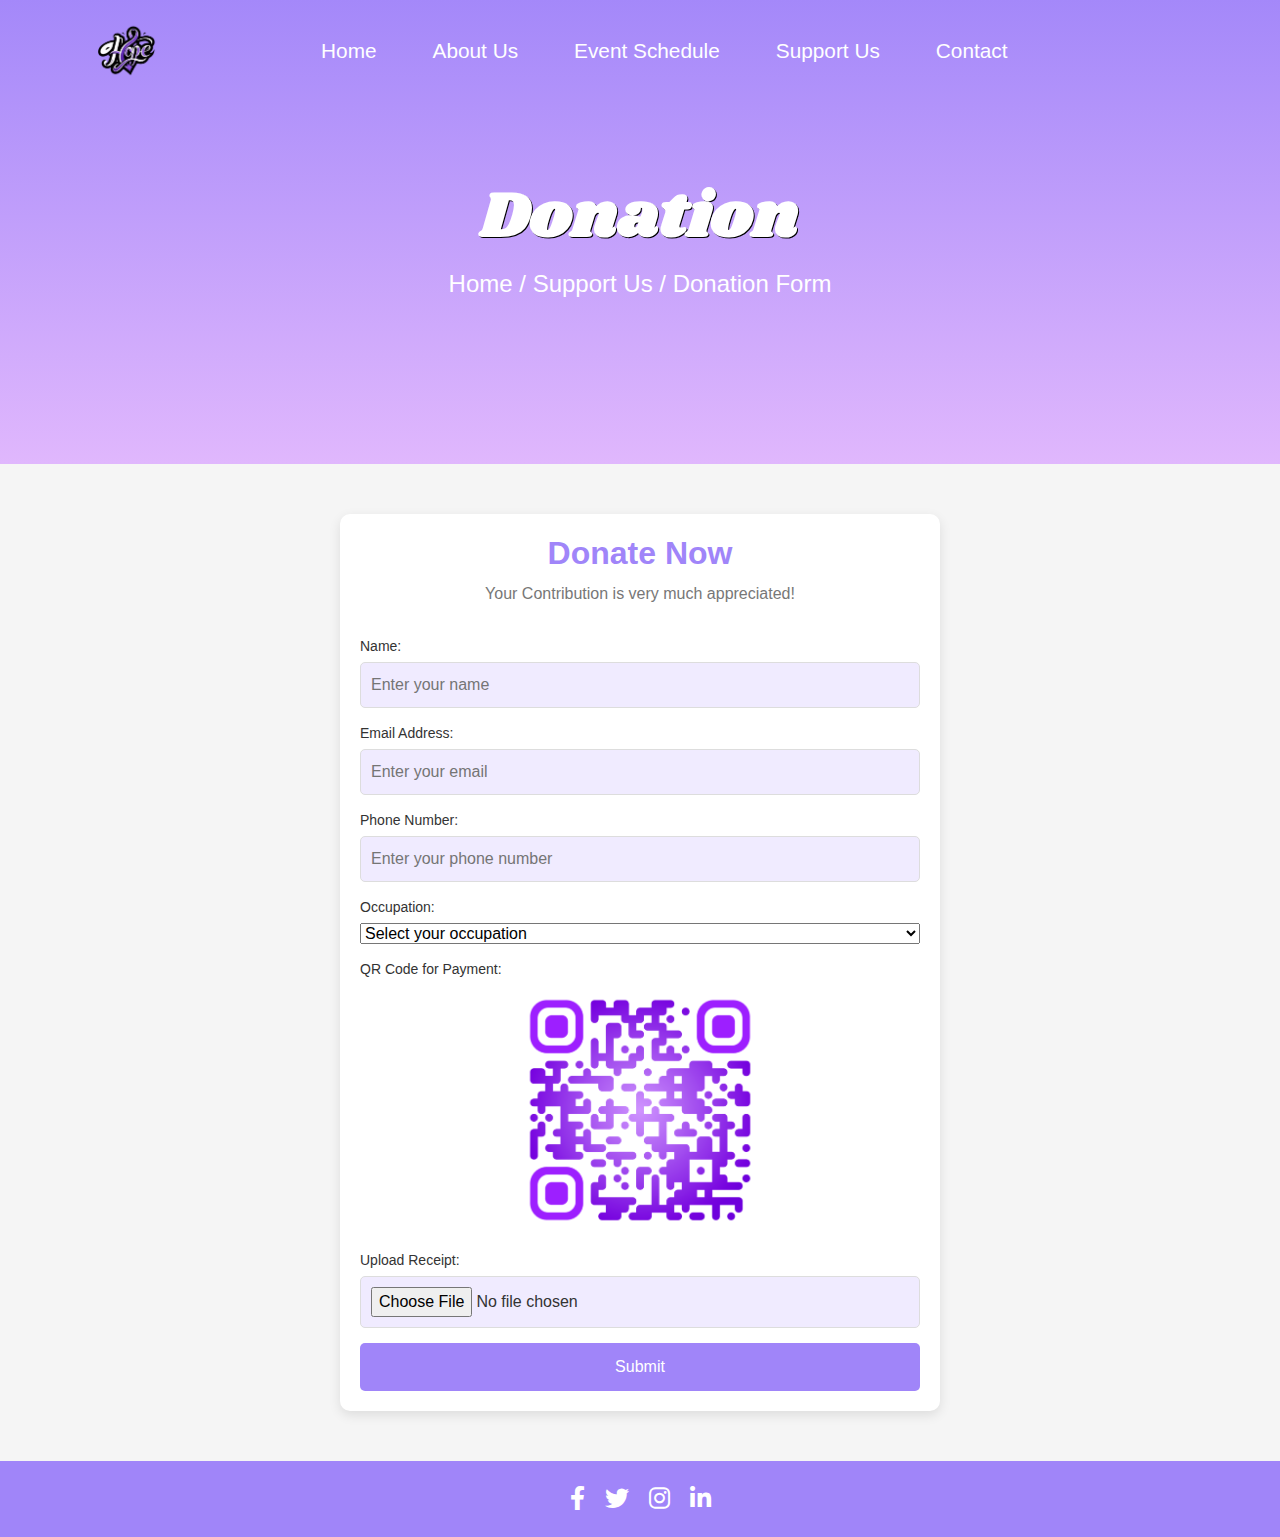
<file: donation-form.html>
<!DOCTYPE html>
<html lang="en">
<head>
    <meta charset="UTF-8">
    <meta name="viewport" content="width=device-width, initial-scale=1, shrink-to-fit=no">
    <title>HOPE 3.0</title>
    <link rel="stylesheet" href="https://maxcdn.bootstrapcdn.com/bootstrap/4.5.2/css/bootstrap.min.css"> <!---->
	<link href="https://fonts.googleapis.com/css?family=Work+Sans:100,200,300,400,500,600,700,800,900" rel="stylesheet">
	<link rel="stylesheet" href="css/css/open-iconic-bootstrap.min.css">
    <link rel="stylesheet" href="css/css/animate.css"> <!--for sliding animations effects-->
    <link rel="stylesheet" href="css/css/owl.carousel.min.css"> <!--for slider effect-->
    <link rel="stylesheet" href="css/css/owl.theme.default.min.css"> <!--for slider effects-->
    <link rel="stylesheet" href="css/css/magnific-popup.css"> <!--for pop-up effects-->
    <link rel="stylesheet" href="css/css/aos.css"> <!-- for animate on scroll-->
    <link rel="stylesheet" href="css/css/bootstrap-datepicker.css"> 
    <link rel="stylesheet" href="css/css/jquery.timepicker.css">
    <link rel="stylesheet" href="css/css/flaticon.css">
    <link rel="stylesheet" href="css/css/icomoon.css">
	<link rel="stylesheet" href="https://cdnjs.cloudflare.com/ajax/libs/font-awesome/6.0.0-beta3/css/all.min.css">
    <link rel="stylesheet" href="css/css/donation-form.css"> <!--main-->

    <!--font-->
    <link href='https://fonts.googleapis.com/css?family=Shrikhand' rel='stylesheet'>
    <link href='https://fonts.googleapis.com/css?family=Yeseva One' rel='stylesheet'>
</head>

<body>
    <!-- Navigation Bar -->
    <nav class="navbar navbar-expand-lg">
        <div class="container">
            <!-- Logo -->
            <a class="navbar-brand" href="#">
                <img src="images/logo.png" alt="Logo" style="height: 60px;">
            </a>

        <!-- Toggler/collapsing button -->
        <button class="navbar-toggler" type="button" data-toggle="collapse" data-target="#navbarNav" aria-controls="navbarNav" aria-expanded="false" aria-label="Toggle navigation">
            <span class="navbar-toggler-icon"></span>
        </button>

            <!-- Centered Navbar Links -->
            <div class="collapse navbar-collapse justify-content-center" id="navbarNav">
                <ul class="navbar-nav">
                    <li class="nav-item"><a class="nav-link" href="index.html">Home</a></li>
                    <li class="nav-item"><a class="nav-link" href="index.html#about-us">About Us</a></li>
                    <li class="nav-item"><a class="nav-link" href="index.html#event-schedule">Event Schedule</a></li>
                    <li class="nav-item"><a class="nav-link" href="support-us.html">Support Us</a></li>
                    <li class="nav-item"><a class="nav-link" href="contact-us.html">Contact</a></li>
                </ul>
            </div>
        </div>
    </nav>

  <!-- Hero Section -->
  <section class="eventdt-hero-section">
    <div class="eventdt-container">
      <h1 class="eventdt-hero-title">Donation</h1>
      <nav class="eventdt-breadcrumb">
        <a href="index.html">Home</a> / <a href="support-us.html">Support Us</a> / Donation Form
      </nav>
    </div>
  </section>

    <!-- DONATION FORM -->
    <section class="donation-section">
        <h2>Donate Now</h2>
        <p>Your Contribution is very much appreciated!</p>
        <form id="donation-form" class="donation-form">
            <!-- Name -->
            <div class="input-group">
                <label for="donor-name">Name:</label>
                <input type="text" id="donor-name" name="name" placeholder="Enter your name" required>
            </div>
    
            <!-- Email -->
            <div class="input-group">
                <label for="donor-email">Email Address:</label>
                <input type="email" id="donor-email" name="email" placeholder="Enter your email" required>
            </div>
    
            <!-- Phone Number -->
            <div class="input-group">
                <label for="donor-phone">Phone Number:</label>
                <input type="tel" id="donor-phone" name="phone" placeholder="Enter your phone number" required>
            </div>
    
            <!-- Occupation -->
            <div class="input-group">
                <label for="donor-occupation">Occupation:</label>
                <select id="donor-occupation" name="occupation" required>
                    <option value="">Select your occupation</option>
                    <option value="student">Student</option>
                    <option value="public">Public</option>
                </select>
            </div>
    
            <!-- Student-Specific Fields -->
            <div class="student-donation-fields">
                <div class="input-group">
                    <label for="donor-school">School:</label>
                    <input type="text" id="donor-school" name="school" placeholder="Enter your school name">
                </div>
                <div class="input-group">
                    <label for="donor-matric">Matric Number:</label>
                    <input type="text" id="donor-matric" name="matric" placeholder="Enter your matric number">
                </div>
            </div>
    
            <!-- QR Code -->
            <div class="input-group">
                 <label>QR Code for Payment:</label>
                    <img src="images/QR.png" alt="QR Code" class="qr-code">
            </div>
    
            <!-- Upload Receipt -->
            <div class="input-group">
                <label for="donation-receipt">Upload Receipt:</label>
                <input type="file" id="donation-receipt" name="receipt" accept="image/*" required>
            </div>
    
            <!-- Submit Button -->
            <button type="submit" class="donation-submit-btn">Submit</button>
        </form>
    
        <!-- Thank You Message -->
        <div id="donation-thank-you" class="donation-thank-you" style="display: none;">
            <h3>Thank You!</h3>
            <p>Your donation has been received. We will contact you soon.</p>
        </div>
    </section>

      <!-- Footer Section -->
      <footer class="footer-section">
        <div class="container text-center">
        <div class="social-icons">
            <a href="https://www.facebook.com" target="_blank" aria-label="Facebook">
            <i class="fab fa-facebook-f"></i>
            </a>
            <a href="https://www.twitter.com" target="_blank" aria-label="Twitter">
            <i class="fab fa-twitter"></i>
            </a>
            <a href="https://www.instagram.com" target="_blank" aria-label="Instagram">
            <i class="fab fa-instagram"></i>
            </a>
            <a href="https://www.linkedin.com" target="_blank" aria-label="LinkedIn">
            <i class="fab fa-linkedin-in"></i>
            </a>
        </div>
        </div>
    </footer>
    
    <script>

        //DONATION FORM
        document.addEventListener("DOMContentLoaded", () => {
            const occupationSelect = document.getElementById("donor-occupation");
            const studentFields = document.querySelector(".student-donation-fields");
            const form = document.getElementById("donation-form");
            const thankYouMessage = document.getElementById("donation-thank-you");
    
            // Hide student fields by default
            studentFields.style.display = "none";
    
            // Show/hide student fields based on occupation
            occupationSelect.addEventListener("change", (event) => {
                const selectedValue = event.target.value;
    
                if (selectedValue === "student") {
                    studentFields.style.display = "block";
                    studentFields.querySelectorAll("input").forEach(input => input.setAttribute("required", "required"));
                } else {
                    studentFields.style.display = "none";
                    studentFields.querySelectorAll("input").forEach(input => input.removeAttribute("required"));
                }
            });
    
            // Handle form submission
            form.addEventListener("submit", (event) => {
                event.preventDefault(); // Prevent actual form submission
                form.style.display = "none"; // Hide the form
                thankYouMessage.style.display = "block"; // Show the thank-you message
            });
        });

    </script>
    
    

</body>
</html>
</file>
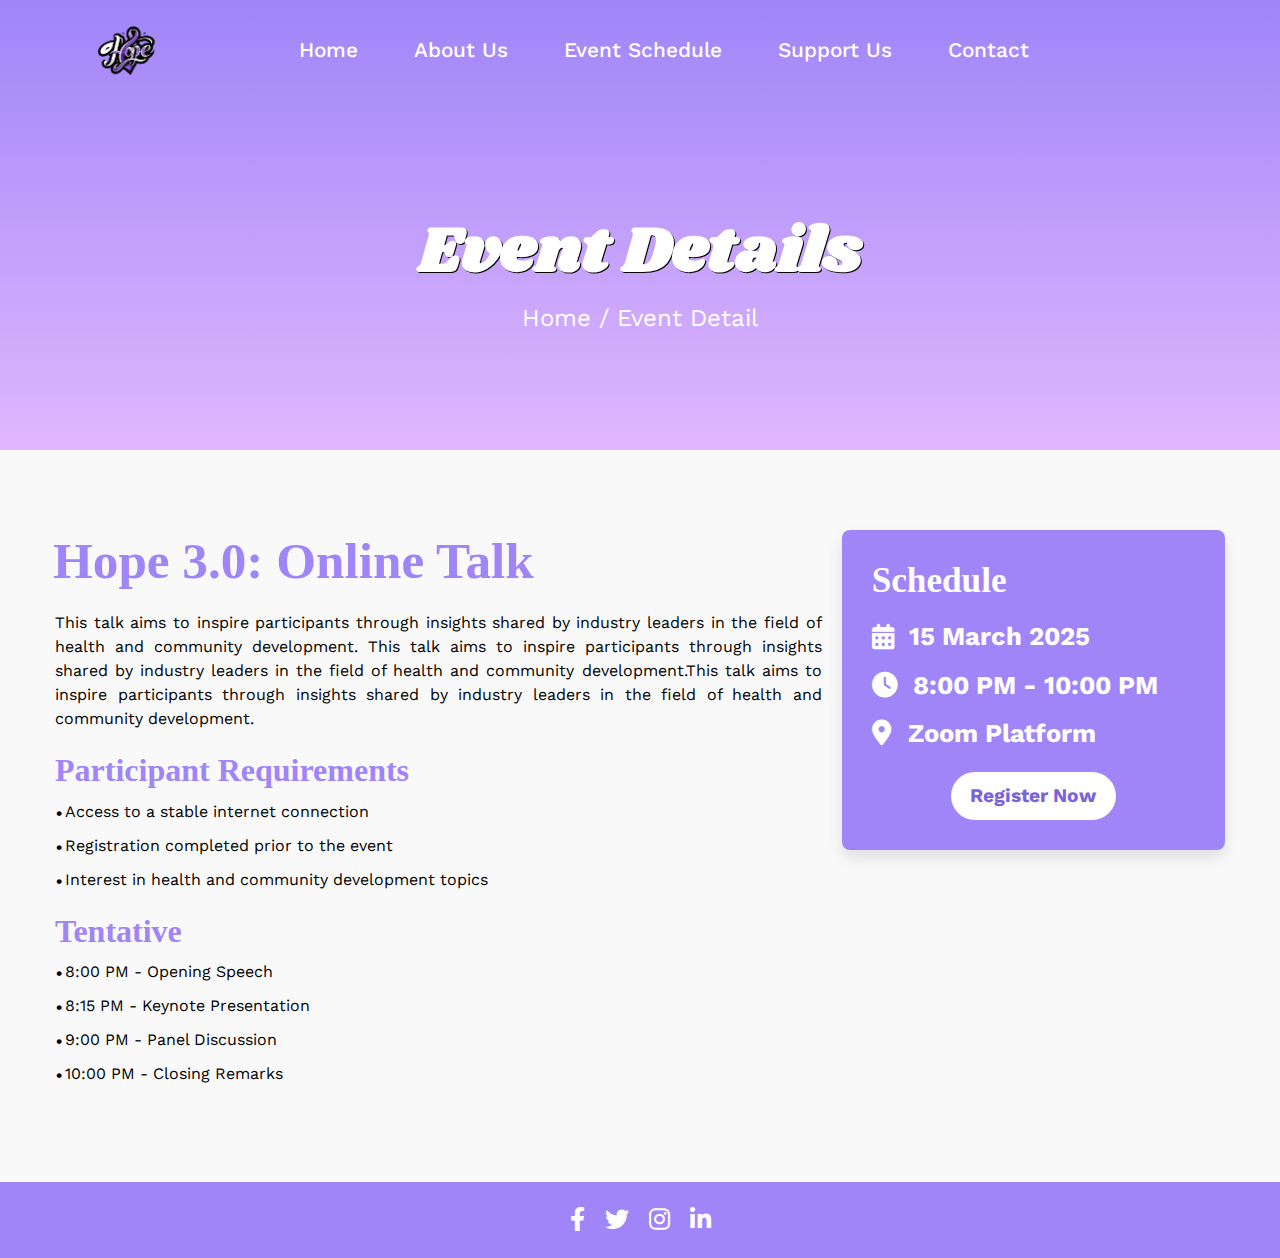
<file: event-details.html>
<!DOCTYPE html>
<html lang="en">
<head>
    <meta charset="UTF-8">
    <meta name="viewport" content="width=device-width, initial-scale=1, shrink-to-fit=no">
    <title>HOPE 3.0</title>
    <link rel="stylesheet" href="https://maxcdn.bootstrapcdn.com/bootstrap/4.5.2/css/bootstrap.min.css"> <!---->
	<link href="https://fonts.googleapis.com/css?family=Work+Sans:100,200,300,400,500,600,700,800,900" rel="stylesheet">
	<link rel="stylesheet" href="css/css/open-iconic-bootstrap.min.css">
    <link rel="stylesheet" href="css/css/animate.css"> <!--for sliding animations effects-->
    <link rel="stylesheet" href="css/css/owl.carousel.min.css"> <!--for slider effect-->
    <link rel="stylesheet" href="css/css/owl.theme.default.min.css"> <!--for slider effects-->
    <link rel="stylesheet" href="css/css/magnific-popup.css"> <!--for pop-up effects-->
    <link rel="stylesheet" href="css/css/aos.css"> <!-- for animate on scroll-->
    <link rel="stylesheet" href="css/css/bootstrap-datepicker.css"> 
    <link rel="stylesheet" href="css/css/jquery.timepicker.css">
    <link rel="stylesheet" href="css/css/flaticon.css">
    <link rel="stylesheet" href="css/css/icomoon.css">
	<link rel="stylesheet" href="https://cdnjs.cloudflare.com/ajax/libs/font-awesome/6.0.0-beta3/css/all.min.css">
 
    <link rel="stylesheet" href="css/css/style.css"> <!--main-->

    <!--font-->
    <link href='https://fonts.googleapis.com/css?family=Shrikhand' rel='stylesheet'>
    <link href='https://fonts.googleapis.com/css?family=Yeseva One' rel='stylesheet'>
</head>

<body>
  
    <!-- Back to Top Button -->
    <a href="#" id="backToTop" class="back-to-top" title="Go to top">
      <i class="fas fa-arrow-up"></i>
    </a>

    <!-- Navigation Bar -->
    <nav class="navbar navbar-expand-lg">
        <div class="container">
            <!-- Logo -->
            <a class="navbar-brand" href="index.html">
                <img src="images/logo.png" alt="Logo" style="height: 60px;">
            </a>

        <!-- Toggler/collapsing button -->
        <button class="navbar-toggler" type="button" data-toggle="collapse" data-target="#navbarNav" aria-controls="navbarNav" aria-expanded="false" aria-label="Toggle navigation">
            <span class="navbar-toggler-icon"></span>
        </button>

            <!-- Centered Navbar Links -->
            <div class="collapse navbar-collapse justify-content-center" id="navbarNav">
                <ul class="navbar-nav">
                    <li class="nav-item"><a class="nav-link" href="index.html">Home</a></li>
                    <li class="nav-item"><a class="nav-link" href="index.html#about-us">About Us</a></li>
                    <li class="nav-item"><a class="nav-link" href="index.html#event-schedule">Event Schedule</a></li>
                    <li class="nav-item"><a class="nav-link" href="support-us.html">Support Us</a></li>
                    <li class="nav-item"><a class="nav-link" href="contact-us.html">Contact</a></li>
                </ul>
            </div>
        </div>
    </nav>

    <!-- Hero Section -->
  <section class="eventdt-hero-section">
    <div class="eventdt-container">
      <h1 class="eventdt-hero-title">Event Details</h1>
      <nav class="eventdt-breadcrumb">
        <a href="index.html">Home</a> / Event Detail
      </nav>
    </div>
  </section>

  <!-- Event Details Section -->
  <section class="event-details-page">
    <div class="eventdt-container">
      <div class="eventdt-row">
        <!-- Left Column -->
        <div class="eventdt-col-left">
          <h2 class="eventdt-title">Hope 3.0: Online Talk</h2>
          <p class="eventdt-overview">This talk aims to inspire participants through insights 
            shared by industry leaders in the field of health and community development. This talk aims to inspire participants through insights 
            shared by industry leaders in the field of health and community development.This talk aims to inspire participants through insights 
            shared by industry leaders in the field of health and community development.</p>
        <h3 class="eventdt-subtitle">Participant Requirements</h3>
        <ul class="eventdt-requirements">
            <li>Access to a stable internet connection</li>
            <li>Registration completed prior to the event</li>
            <li>Interest in health and community development topics</li>
        </ul>
        <h3 class="eventdt-subtitle">Tentative</h3>
          <ul class="eventdt-tentative">
            <li>8:00 PM - Opening Speech</li>
            <li>8:15 PM - Keynote Presentation</li>
            <li>9:00 PM - Panel Discussion</li>
            <li>10:00 PM - Closing Remarks</li>
          </ul>
        </div>

        <!-- Right Column -->
        <div class="eventdt-col-right">
          <div class="eventdt-schedule-box">
            <h3>Schedule</h3>
            <p><i class="fas fa-calendar-alt" style="margin-right: 15px;"></i><strong>15 March 2025</strong></p>
            <p><i class="fas fa-clock" style="margin-right: 15px;"></i><strong>  8:00 PM - 10:00 PM</strong></p>
            <p><i class="fas fa-map-marker-alt" style="margin-right: 17px;"></i><strong> Zoom Platform</strong></p>

            <div class="eventdt-btn-container">
                <a href="event-register.html" class="btn btn-primary eventdt-btn-register">Register Now</a>
            </div>          
          </div>
        </div>
      </div>
    </div>
  </section>

 

      <!-- Footer Section -->
        <footer class="footer-section">
            <div class="container text-center">
            <div class="social-icons">
                <a href="https://www.facebook.com" target="_blank" aria-label="Facebook">
                <i class="fab fa-facebook-f"></i>
                </a>
                <a href="https://www.twitter.com" target="_blank" aria-label="Twitter">
                <i class="fab fa-twitter"></i>
                </a>
                <a href="https://www.instagram.com" target="_blank" aria-label="Instagram">
                <i class="fab fa-instagram"></i>
                </a>
                <a href="https://www.linkedin.com" target="_blank" aria-label="LinkedIn">
                <i class="fab fa-linkedin-in"></i>
                </a>
            </div>
            </div>
        </footer>

    <!-- JavaScript -->
	<script src="https://code.jquery.com/jquery-3.5.1.slim.min.js"></script>
	<script src="https://cdn.jsdelivr.net/npm/@popperjs/core@2.9.1/dist/umd/popper.min.js"></script>
	<script src="https://maxcdn.bootstrapcdn.com/bootstrap/4.5.2/js/bootstrap.min.js"></script>
	<script src="js/script.js"></script>
    <script src="js/countdown.js"></script>
    <script src="https://cdn.jsdelivr.net/npm/bootstrap@5.3.0-alpha1/dist/js/bootstrap.bundle.min.js"></script>
    <script src="https://cdn.jsdelivr.net/npm/bootstrap@5.3.0-alpha1/dist/js/bootstrap.bundle.min.js"></script>

</body>
</html>
</file>
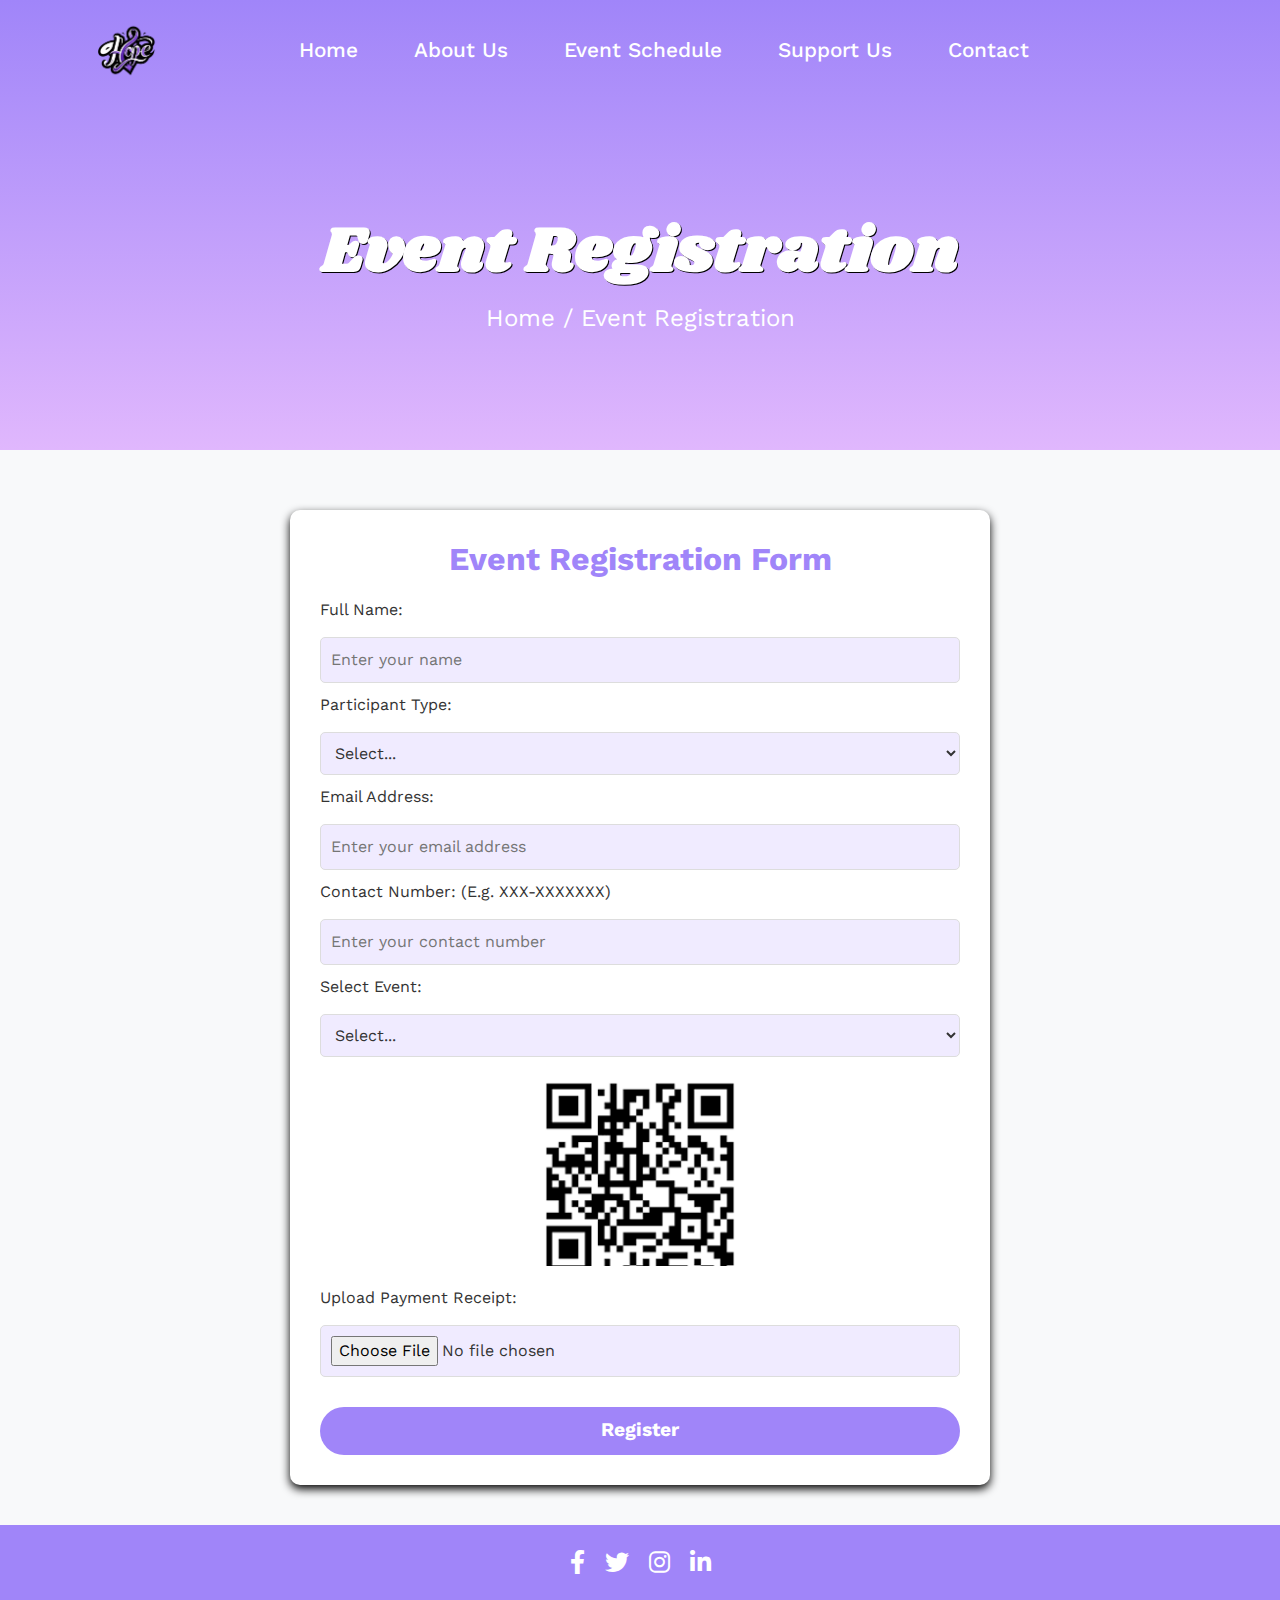
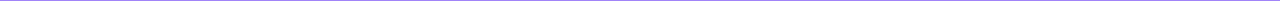
<file: event-register.html>
<!DOCTYPE html>
<html lang="en">
<head>
    <meta charset="UTF-8">
    <meta name="viewport" content="width=device-width, initial-scale=1, shrink-to-fit=no">
    <title>HOPE 3.0</title>
    <link rel="stylesheet" href="https://maxcdn.bootstrapcdn.com/bootstrap/4.5.2/css/bootstrap.min.css"> <!---->
	<link href="https://fonts.googleapis.com/css?family=Work+Sans:100,200,300,400,500,600,700,800,900" rel="stylesheet">
	<link rel="stylesheet" href="css/css/open-iconic-bootstrap.min.css">
    <link rel="stylesheet" href="css/css/animate.css"> <!--for sliding animations effects-->
    <link rel="stylesheet" href="css/css/owl.carousel.min.css"> <!--for slider effect-->
    <link rel="stylesheet" href="css/css/owl.theme.default.min.css"> <!--for slider effects-->
    <link rel="stylesheet" href="css/css/magnific-popup.css"> <!--for pop-up effects-->
    <link rel="stylesheet" href="css/css/aos.css"> <!-- for animate on scroll-->
    <link rel="stylesheet" href="css/css/bootstrap-datepicker.css"> 
    <link rel="stylesheet" href="css/css/jquery.timepicker.css">
    <link rel="stylesheet" href="css/css/flaticon.css">
    <link rel="stylesheet" href="css/css/icomoon.css">
	<link rel="stylesheet" href="https://cdnjs.cloudflare.com/ajax/libs/font-awesome/6.0.0-beta3/css/all.min.css">
 
    <link rel="stylesheet" href="css/css/style.css"> <!--main-->

    <!--font-->
    <link href='https://fonts.googleapis.com/css?family=Shrikhand' rel='stylesheet'>
    <link href='https://fonts.googleapis.com/css?family=Yeseva One' rel='stylesheet'>
</head>

<body>

    <!-- Back to Top Button -->
    <a href="#" id="backToTop" class="back-to-top" title="Go to top">
      <i class="fas fa-arrow-up"></i>
    </a>
    
    <!-- Navigation Bar -->
    <nav class="navbar navbar-expand-lg">
        <div class="container">
            <!-- Logo -->
            <a class="navbar-brand" href="index.html">
                <img src="images/logo.png" alt="Logo" style="height: 60px;">
            </a>

        <!-- Toggler/collapsing button -->
        <button class="navbar-toggler" type="button" data-toggle="collapse" data-target="#navbarNav" aria-controls="navbarNav" aria-expanded="false" aria-label="Toggle navigation">
            <span class="navbar-toggler-icon"></span>
        </button>

            <!-- Centered Navbar Links -->
            <div class="collapse navbar-collapse justify-content-center" id="navbarNav">
                <ul class="navbar-nav">
                    <li class="nav-item"><a class="nav-link" href="index.html">Home</a></li>
                    <li class="nav-item"><a class="nav-link" href="index.html#about-us">About Us</a></li>
                    <li class="nav-item"><a class="nav-link" href="index.html#event-schedule">Event Schedule</a></li>
                    <li class="nav-item"><a class="nav-link" href="support-us.html">Support Us</a></li>
                    <li class="nav-item"><a class="nav-link" href="contact-us.html">Contact</a></li>
                </ul>
            </div>
        </div>
    </nav>

    <!-- Hero Section -->
  <section class="eventdt-hero-section">
    <div class="eventdt-container">
      <h1 class="eventdt-hero-title">Event Registration</h1>
      <nav class="eventdt-breadcrumb">
        <a href="index.html">Home</a> / Event Registration
      </nav>
    </div>
  </section>

<!-- Registration Form Section -->
<section id="registration" class="registration-section">
    <div class="reg-container">
      <div class="form-box">
        <h2>Event Registration Form</h2>
        <form id="eventForm" onsubmit="return validateForm()">
          <!-- Full Name -->
        <label for="name">Full Name:</label>
        <input type="text" id="name" name="name" required placeholder="Enter your name">

        <!-- Participant Type -->
        <label for="participantType">Participant Type:</label>
        <select id="participantType" name="participantType" required>
          <option value="">Select...</option>
          <option value="student">Student</option>
          <option value="public">Public</option>
        </select>

        <!-- Matric No and School (for students) -->
        <div id="studentFields" style="display: none;">
          <label for="matricNo">Matric No: (E.g. XXXXXX)</label>
          <input type="number" id="matricNo" name="matricNo" placeholder="Enter your matric no">
          
          <label for="school">School:</label>
          <input type="text" id="school" name="school" placeholder="Enter your school">
        </div>

        <!-- Identification Card (for public) -->
        <div id="publicFields" style="display: none;">
          <label for="idCard">Identification Card: (E.g. XXXXXX-XX-XXXX)</label>
          <input type="number" id="idCard" name="idCard" placeholder="Enter your identification card number">
        </div>

        <!-- Email Address -->
        <label for="email">Email Address:</label>
        <input type="email" id="email" name="email" required placeholder="Enter your email address">

        <!-- Contact Number -->
        <label for="contactNumber">Contact Number: (E.g. XXX-XXXXXXX)</label>
        <input type="number" id="contactNumber" name="contactNumber" required placeholder="Enter your contact number">

        <!-- Event Selection -->
        <label for="event">Select Event:</label>
        <select id="event" name="event" required>
          <option value="">Select...</option>
          <option value="online-talk">Online Talk - RM 2</option>
          <option value="movie-night">Movie Night - RM 3</option>
          <option value="blood-donation">Blood Donation - Free</option>
          <option value="kite-flying">Kite Flying - RM 5</option>
        </select>

          <!-- Event Fee and QR Code -->
        <div id="eventFee" class="fee-section" style="display: none;">
            <p><strong>Event Fee:</strong> <span id="feeAmount"></span></p>
          </div>

          <!-- QR Code Always Visible -->
          <div class="qr-section">
            <img id="qrCode" src="images/dummyQr.png" alt="QR Code for Payment">
          </div>

          <!-- Receipt Upload -->
          <label for="receipt">Upload Payment Receipt:</label>
          <input type="file" id="receipt" name="receipt" required>

          <!-- Submit Button -->
          <button type="submit" class="btn btn-primary btn-register">Register</button>

          <div id="successMessage" class="success-message" style="display: none;">
            Registration successful! Thank you for registering.
          </div>

        </form>
      </div>
    </div>
  </section>
 

      <!-- Footer Section -->
        <footer class="footer-section">
            <div class="container text-center">
            <div class="social-icons">
                <a href="https://www.facebook.com" target="_blank" aria-label="Facebook">
                <i class="fab fa-facebook-f"></i>
                </a>
                <a href="https://www.twitter.com" target="_blank" aria-label="Twitter">
                <i class="fab fa-twitter"></i>
                </a>
                <a href="https://www.instagram.com" target="_blank" aria-label="Instagram">
                <i class="fab fa-instagram"></i>
                </a>
                <a href="https://www.linkedin.com" target="_blank" aria-label="LinkedIn">
                <i class="fab fa-linkedin-in"></i>
                </a>
            </div>
            </div>
        </footer>

    <!-- JavaScript -->
	<script src="https://code.jquery.com/jquery-3.5.1.slim.min.js"></script>
	<script src="https://cdn.jsdelivr.net/npm/@popperjs/core@2.9.1/dist/umd/popper.min.js"></script>
	<script src="https://maxcdn.bootstrapcdn.com/bootstrap/4.5.2/js/bootstrap.min.js"></script>
	<script src="js/script.js"></script>
    <script src="js/countdown.js"></script>
    <script src="https://cdn.jsdelivr.net/npm/bootstrap@5.3.0-alpha1/dist/js/bootstrap.bundle.min.js"></script>
    <script src="https://cdn.jsdelivr.net/npm/bootstrap@5.3.0-alpha1/dist/js/bootstrap.bundle.min.js"></script>

</body>
</html>
</file>
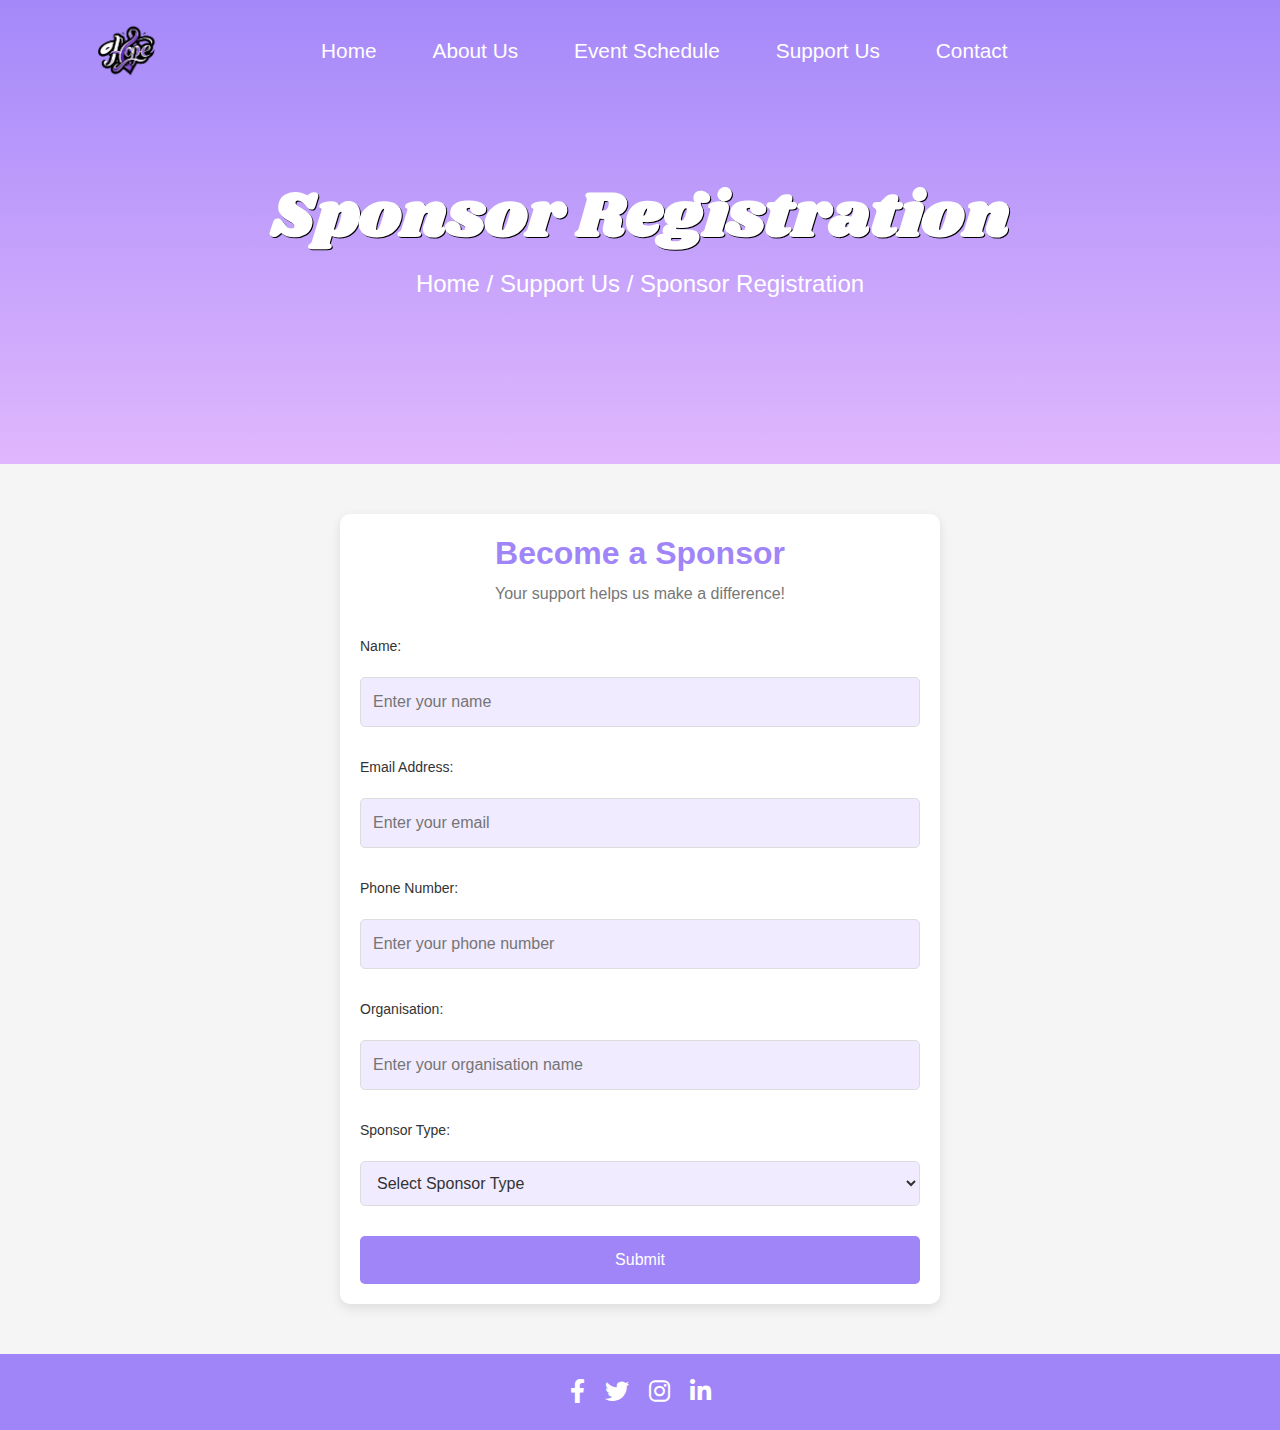
<file: sponsor-form.html>
<!DOCTYPE html>
<html lang="en">
<head>
    <meta charset="UTF-8">
    <meta name="viewport" content="width=device-width, initial-scale=1, shrink-to-fit=no">
    <title>HOPE 3.0</title>
    <link rel="stylesheet" href="https://maxcdn.bootstrapcdn.com/bootstrap/4.5.2/css/bootstrap.min.css"> <!---->
	<link href="https://fonts.googleapis.com/css?family=Work+Sans:100,200,300,400,500,600,700,800,900" rel="stylesheet">
	<link rel="stylesheet" href="css/css/open-iconic-bootstrap.min.css">
    <link rel="stylesheet" href="css/css/animate.css"> <!--for sliding animations effects-->
    <link rel="stylesheet" href="css/css/owl.carousel.min.css"> <!--for slider effect-->
    <link rel="stylesheet" href="css/css/owl.theme.default.min.css"> <!--for slider effects-->
    <link rel="stylesheet" href="css/css/magnific-popup.css"> <!--for pop-up effects-->
    <link rel="stylesheet" href="css/css/aos.css"> <!-- for animate on scroll-->
    <link rel="stylesheet" href="css/css/bootstrap-datepicker.css"> 
    <link rel="stylesheet" href="css/css/jquery.timepicker.css">
    <link rel="stylesheet" href="css/css/flaticon.css">
    <link rel="stylesheet" href="css/css/icomoon.css">
	<link rel="stylesheet" href="https://cdnjs.cloudflare.com/ajax/libs/font-awesome/6.0.0-beta3/css/all.min.css">
    <link rel="stylesheet" href="css/css/sponsor-form.css"> <!--main-->

    <!--font-->
    <link href='https://fonts.googleapis.com/css?family=Shrikhand' rel='stylesheet'>
    <link href='https://fonts.googleapis.com/css?family=Yeseva One' rel='stylesheet'>
</head>

<body>
    <!-- Navigation Bar -->
    <nav class="navbar navbar-expand-lg">
        <div class="container">
            <!-- Logo -->
            <a class="navbar-brand" href="#">
                <img src="images/logo.png" alt="Logo" style="height: 60px;">
            </a>

        <!-- Toggler/collapsing button -->
        <button class="navbar-toggler" type="button" data-toggle="collapse" data-target="#navbarNav" aria-controls="navbarNav" aria-expanded="false" aria-label="Toggle navigation">
            <span class="navbar-toggler-icon"></span>
        </button>

            <!-- Centered Navbar Links -->
            <div class="collapse navbar-collapse justify-content-center" id="navbarNav">
                <ul class="navbar-nav">
                    <li class="nav-item"><a class="nav-link" href="index.html">Home</a></li>
                    <li class="nav-item"><a class="nav-link" href="index.html#about-us">About Us</a></li>
                    <li class="nav-item"><a class="nav-link" href="index.html#event-schedule">Event Schedule</a></li>
                    <li class="nav-item"><a class="nav-link" href="support-us.html">Support Us</a></li>
                    <li class="nav-item"><a class="nav-link" href="contact-us.html">Contact</a></li>
                </ul>
            </div>
        </div>
    </nav>

    <!-- Hero Section -->
  <section class="eventdt-hero-section">
    <div class="eventdt-container">
      <h1 class="eventdt-hero-title">Sponsor Registration</h1>
      <nav class="eventdt-breadcrumb">
        <a href="index.html">Home</a> / <a href="support-us.html">Support Us</a> / Sponsor Registration
      </nav>
    </div>
  </section>

        <!-- SPONSOR FORM-->
        <section class="sponsor-section">
            <h2>Become a Sponsor</h2>
            <p>Your support helps us make a difference!</p>
            <form id="sponsor-form" class="sponsor-form">
                <!-- Name -->
                <div class="input-group">
                    <label for="name">Name:</label>
                    <input type="text" id="name" name="name" placeholder="Enter your name" required>
                </div>
        
                <!-- Email -->
                <div class="input-group">
                    <label for="email">Email Address:</label>
                    <input type="email" id="email" name="email" placeholder="Enter your email" required>
                </div>
        
                <!-- Phone -->
                <div class="input-group">
                    <label for="phone">Phone Number:</label>
                    <input type="tel" id="phone" name="phone" placeholder="Enter your phone number" required>
                </div>
        
                <!-- Organisation -->
                <div class="input-group">
                    <label for="organisation">Organisation:</label>
                    <input type="text" id="organisation" name="organisation" placeholder="Enter your organisation name" required>
                </div>
        
                <!-- Sponsor Type -->
                <div class="input-group">
                    <label for="sponsor-type">Sponsor Type:</label>
                    <select id="sponsor-type" name="sponsor-type" required>
                        <option value="">Select Sponsor Type</option>
                        <option value="in-kind">In-Kind</option>
                        <option value="monetary">Monetary</option>
                    </select>
                </div>
        
                <!-- In-Kind Sponsor Fields -->
                <div id="in-kind-fields" class="conditional-fields">
                    <!-- List of Items -->
                    <div class="input-group">
                        <label for="items">List of Items Sponsored:</label>
                        <textarea id="items" name="items" placeholder="List the items you are sponsoring" rows="4"></textarea>
                    </div>

                <!-- Logistics Section -->
                <div class="input-group">
                    <br\>
                    <label for="logistics">Select Logistics Option:</label>
                    <select id="logistics" name="logistics" onchange="toggleLogisticsFields()">
                        <option value="choose">Choose here...</option>
                        <option value="pickup">Pick-Up</option>
                        <option value="delivery">Delivery</option>
                    </select>
                </div>

                <div id="pickup-location" class="input-group" style="display: none;">
                    <label for="pickup-location">Pick-Up Location:</label>
                    <input type="text" id="pickup-location-input" name="pickup-location" placeholder="Enter Pick-Up Location">
                </div>

                <div id="delivery-info" class="input-group" style="display: none;">
                    <label for="delivery-location">Drop-Off Location:</label>
                    <input type="text" id="delivery-location" name="delivery-location" value="Padang Kawad, USM" readonly>

                    <label for="delivery-time">Time:</label>
                    <input type="text" id="delivery-time" name="delivery-time" value="10:00 AM" readonly>
                </div>
        
                    <!-- Upload Image -->
                    <div class="input-group">
                        <label for="items-image">Upload Image of Items:</label>
                        <input type="file" id="items-image" name="items-image" accept="image/*">
                    </div>
                </div>
        
                <!-- Monetary Sponsor Fields -->
                <div id="monetary-fields" class="conditional-fields">
                    <!-- Sponsorship Package -->
                    <div class="package-container">
                        <!-- Insert Sponsorship Package Table -->
                        <h3>Sponsorship Benefits</h3>
                        <div class="container2">
                            <table>
                                <tr class="header">
                                    <th>PACKAGE</th>
                                    <th>PLATINUM</th>
                                    <th>DIAMOND</th>
                                    <th>GOLD</th>
                                    <th>SILVER</th>
                                </tr>
                                <tr>
                                    <td>MONETARY VALUE (RM)</td>
                                    <td>3000</td>
                                    <td>2000</td>
                                    <td>1000</td>
                                    <td>500</td>
                                </tr>
                                <tr>
                                    <td>NUMBER OF SPONSORS (LIMIT)</td>
                                    <td>1</td>
                                    <td>2</td>
                                    <td>3</td>
                                    <td>unlimited</td>
                                </tr>
                                <tr class="sub-header">
                                    <th colspan="6">PHYSICAL BENEFITS</th>
                                </tr>
                                <tr>
                                    <td>INVITATION TO HOPE 2024 CLOSING CEREMONY</td>
                                    <td>2 representatives</td>
                                    <td>1 representative</td>
                                    <td>-</td>
                                    <td>-</td>
                                </tr>
                                <tr>
                                    <td>Closing Ceremony Speech (5 Minutes)</td>
                                    <td class="checkmark">&#10003;</td>
                                    <td>-</td>
                                    <td>-</td>
                                    <td>-</td>
                                </tr>
                                <tr>
                                    <td>Company Logo on HOPE Committees T-Shirt</td>
                                    <td class="checkmark">&#10003;</td>
                                    <td class="checkmark">&#10003;</td>
                                    <td class="checkmark">&#10003;</td>
                                    <td>-</td>
                                </tr>
                                <tr>
                                    <td>Company Promotion at Physical Event (Stand up Banner)</td>
                                    <td class="checkmark">&#10003;</td>
                                    <td class="checkmark">&#10003;</td>
                                    <td class="checkmark">&#10003;</td>
                                    <td class="checkmark">&#10003;</td>
                                </tr>
                                <tr>
                                    <td>Company Physical Banner Placement</td>
                                    <td class="checkmark">&#10003;</td>
                                    <td class="checkmark">&#10003;</td>
                                    <td class="checkmark">&#10003;</td>
                                    <td class="checkmark">&#10003;</td>
                                </tr>
                                <tr>
                                    <td>Company Corporate Video will be played during HOPE</td>
                                    <td class="checkmark">&#10003;</td>
                                    <td class="checkmark">&#10003;</td>
                                    <td class="checkmark">&#10003;</td>
                                    <td class="checkmark">&#10003;</td>
                                </tr>
                                <tr>
                                    <td>Logo Placement in Event Banner (Physical)</td>
                                    <td class="checkmark">&#10003;</td>
                                    <td class="checkmark">&#10003;</td>
                                    <td class="checkmark">&#10003;</td>
                                    <td class="checkmark">&#10003;</td>
                                </tr>
                                <tr>
                                    <td>Logo Placement on Committee and Participants Name Card</td>
                                    <td class="checkmark">&#10003;</td>
                                    <td class="checkmark">&#10003;</td>
                                    <td class="checkmark">&#10003;</td>
                                    <td class="checkmark">&#10003;</td>
                                </tr>
                                <tr class="sub-header">
                                    <th colspan="6">VIRTUAL BENEFITS</th>
                                </tr>
                                <tr>
                                    <td>Company Appearance in Event Promotion Video Instagram, Facebook, LinkedIn</td>
                                    <td class="checkmark">&#10003;</td>
                                    <td class="checkmark">&#10003;</td>
                                    <td class="checkmark">&#10003;</td>
                                    <td class="checkmark">&#10003;</td>
                                </tr>
                                <tr>
                                    <td>E-Certificate as a Token of Appreciation</td>
                                    <td class="checkmark">&#10003;</td>
                                    <td class="checkmark">&#10003;</td>
                                    <td class="checkmark">&#10003;</td>
                                    <td class="checkmark">&#10003;</td>
                                </tr>
                            </table>
                        </div>
                    </div>
                    
                    <!-- Package -->
                    <div class="input-group">
                        <label for="sponsor-package">Package Available:</label>
                        <select id="sponsor-package" name="package" required>
                            <option value="">Select your Package..</option>
                            <option value="platinum">Platinum</option>
                            <option value="diamond">Diamond</option>
                            <option value="gold">Gold</option>
                            <option value="silver">Silver</option>
                        </select>
                    </div>
  
                    <!-- QR Code -->
                    <div class="input-group">
                       <label>QR Code for Payment:</label>
                          <img src="images/QR.png" alt="QR Code" class="qr-code">
                    </div>
        
                    <!-- Upload Receipt -->
                    <div class="input-group">
                        <label for="receipt">Upload Receipt:</label>
                        <input type="file" id="receipt" name="receipt" accept="image/*">
                    </div>
                </div>
        
            <!-- Submit Button -->
            <button type="submit" class="sponsor-submit-btn">Submit</button>
        </form>
        
            <!-- Thank You Message -->
            <div id="thank-you-message" class="thank-you" style="display: none;">
                <h3>Thank You!</h3>
                <p>We appreciate your contribution and will contact you shortly!</p>
            </div>
        </section>
        
            <!-- Footer Section -->
            <footer class="footer-section">
                <div class="container text-center">
                <div class="social-icons">
                    <a href="https://www.facebook.com" target="_blank" aria-label="Facebook">
                    <i class="fab fa-facebook-f"></i>
                    </a>
                    <a href="https://www.twitter.com" target="_blank" aria-label="Twitter">
                    <i class="fab fa-twitter"></i>
                    </a>
                    <a href="https://www.instagram.com" target="_blank" aria-label="Instagram">
                    <i class="fab fa-instagram"></i>
                    </a>
                    <a href="https://www.linkedin.com" target="_blank" aria-label="LinkedIn">
                    <i class="fab fa-linkedin-in"></i>
                    </a>
                </div>
                </div>
            </footer>

        <script>
            document.addEventListener("DOMContentLoaded", () => {
                const sponsorType = document.getElementById("sponsor-type");
                const inKindFields = document.getElementById("in-kind-fields");
                const monetaryFields = document.getElementById("monetary-fields");
                const sponsorForm = document.getElementById("sponsor-form");
                const thankYouMessage = document.getElementById("thank-you-message");
        
                // Hide all conditional fields initially
                inKindFields.style.display = "none";
                monetaryFields.style.display = "none";
        
                // Show/hide fields based on sponsor type selection
                sponsorType.addEventListener("change", () => {
                    const value = sponsorType.value;
                    if (value === "in-kind") {
                        inKindFields.style.display = "block";
                        monetaryFields.style.display = "none";
                    } else if (value === "monetary") {
                        inKindFields.style.display = "none";
                        monetaryFields.style.display = "block";
                    } else {
                        inKindFields.style.display = "none";
                        monetaryFields.style.display = "none";
                    }
                });
        
                // Handle form submission
                sponsorForm.addEventListener("submit", (event) => {
                    event.preventDefault();
                    sponsorForm.style.display = "none";
                    thankYouMessage.style.display = "block";
                });
            });

            // Function to toggle fields based on logistics option selected
            function toggleLogisticsFields() {
                var logisticsOption = document.getElementById('logistics').value;
                var pickupLocation = document.getElementById('pickup-location');
                var deliveryInfo = document.getElementById('delivery-info');

                if (logisticsOption === 'pickup') {
                    pickupLocation.style.display = 'block';  // Show Pick-Up Location field
                    deliveryInfo.style.display = 'none';     // Hide Delivery Info fields
                } else {
                    pickupLocation.style.display = 'none';   // Hide Pick-Up Location field
                    deliveryInfo.style.display = 'block';    // Show Delivery Info fields
                }
            }
        </script>

</body>
</html>
</file>
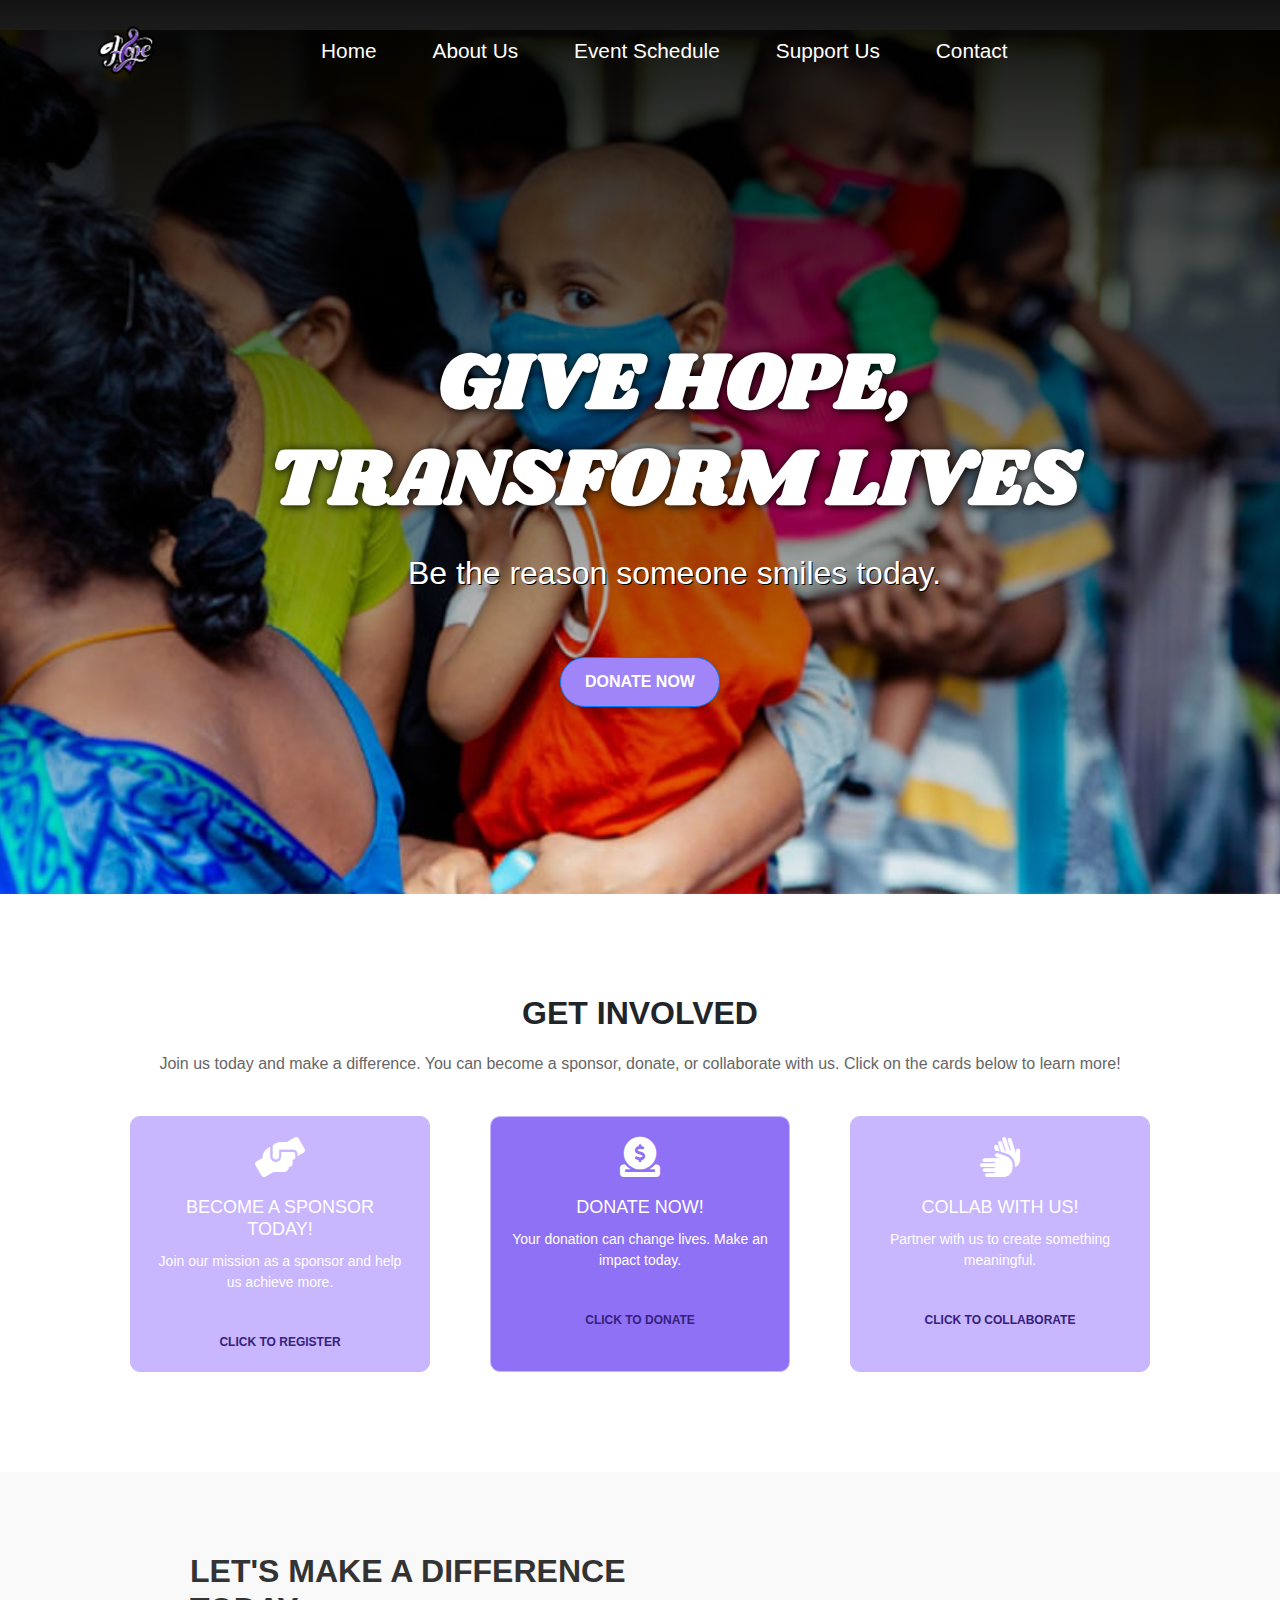
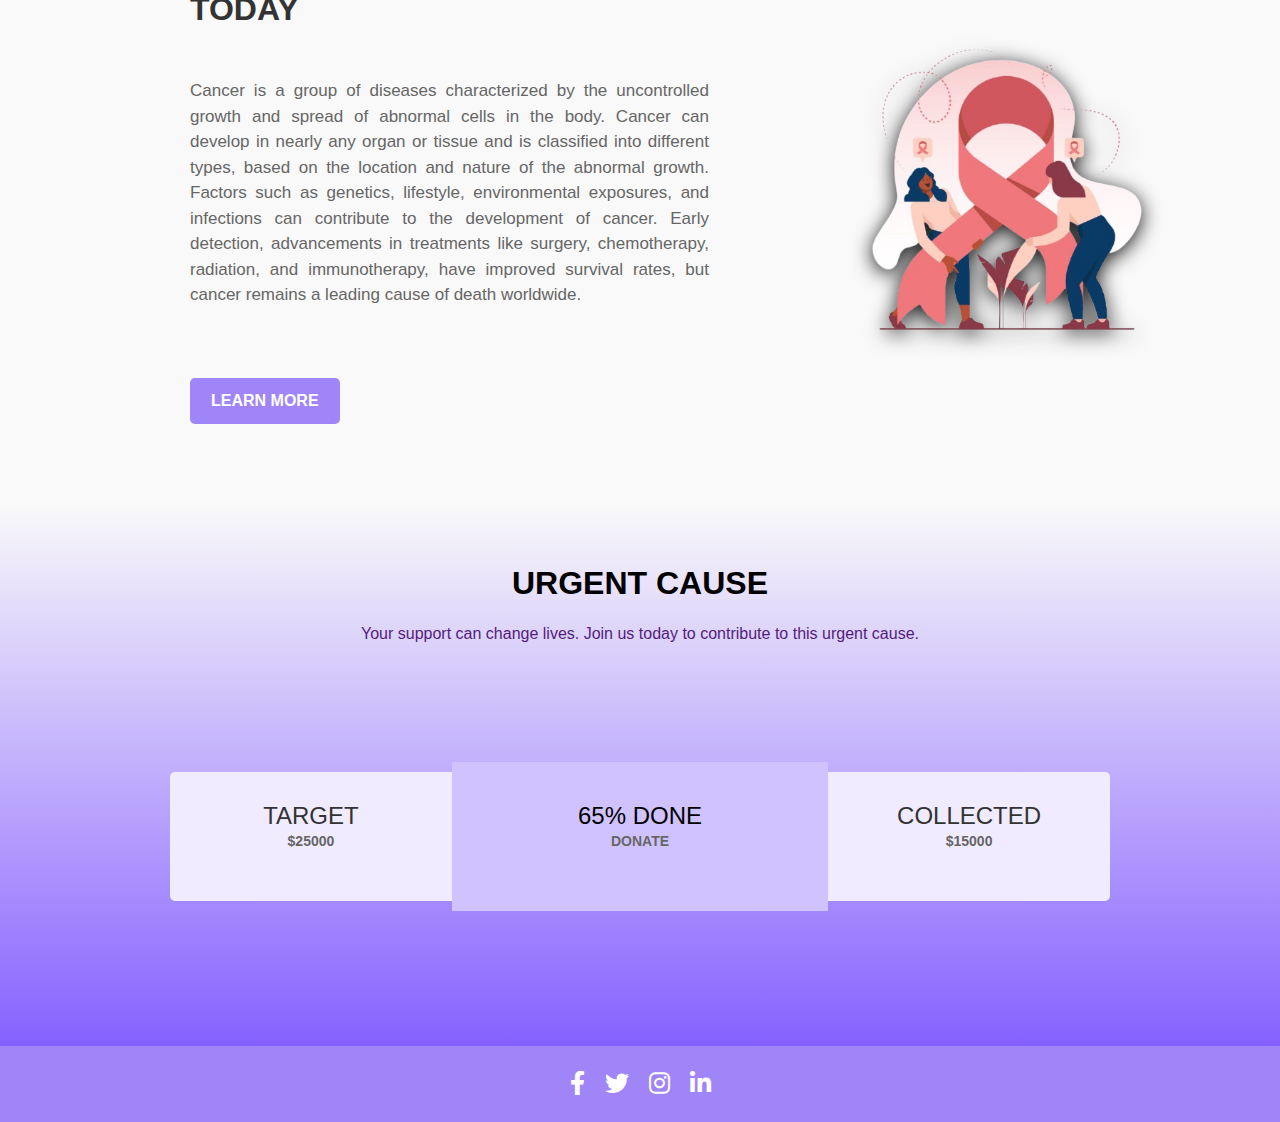
<file: support-us.html>
<!DOCTYPE html>
<html lang="en">
<head>
    <meta charset="UTF-8">
    <meta name="viewport" content="width=device-width, initial-scale=1, shrink-to-fit=no">
    <title>HOPE 3.0</title>
    <link rel="stylesheet" href="https://maxcdn.bootstrapcdn.com/bootstrap/4.5.2/css/bootstrap.min.css"> <!---->
	<link href="https://fonts.googleapis.com/css?family=Work+Sans:100,200,300,400,500,600,700,800,900" rel="stylesheet">
	<link rel="stylesheet" href="css/css/open-iconic-bootstrap.min.css">
    <link rel="stylesheet" href="css/css/animate.css"> <!--for sliding animations effects-->
    <link rel="stylesheet" href="css/css/owl.carousel.min.css"> <!--for slider effect-->
    <link rel="stylesheet" href="css/css/owl.theme.default.min.css"> <!--for slider effects-->
    <link rel="stylesheet" href="css/css/magnific-popup.css"> <!--for pop-up effects-->
    <link rel="stylesheet" href="css/css/aos.css"> <!-- for animate on scroll-->
    <link rel="stylesheet" href="css/css/bootstrap-datepicker.css"> 
    <link rel="stylesheet" href="css/css/jquery.timepicker.css">
    <link rel="stylesheet" href="css/css/flaticon.css">
    <link rel="stylesheet" href="css/css/icomoon.css">
	<link rel="stylesheet" href="https://cdnjs.cloudflare.com/ajax/libs/font-awesome/6.0.0-beta3/css/all.min.css">
    <link rel="stylesheet" href="css/css/support-us.css"> <!--main-->

    <!--font-->
    <link href='https://fonts.googleapis.com/css?family=Shrikhand' rel='stylesheet'>
    <link href='https://fonts.googleapis.com/css?family=Yeseva One' rel='stylesheet'>
</head>
<body>
    <div class="overlay"></div>
        <!-- Navigation Bar -->
        <nav class="navbar navbar-expand-lg">
            <div class="container">
                <!-- Logo -->
                <a class="navbar-brand" href="#">
                    <img src="images/logo.png" alt="Logo" style="height: 60px;">
                </a>
    
            <!-- Toggler/collapsing button -->
            <button class="navbar-toggler" type="button" data-toggle="collapse" data-target="#navbarNav" aria-controls="navbarNav" aria-expanded="false" aria-label="Toggle navigation">
                <span class="navbar-toggler-icon"></span>
            </button>
    
                <!-- Centered Navbar Links -->
                <div class="collapse navbar-collapse justify-content-center" id="navbarNav">
                    <ul class="navbar-nav">
                        <li class="nav-item"><a class="nav-link" href="index.html">Home</a></li>
                        <li class="nav-item"><a class="nav-link" href="index.html#about-us">About Us</a></li>
                        <li class="nav-item"><a class="nav-link" href="index.html#event-schedule">Event Schedule</a></li>
                        <li class="nav-item"><a class="nav-link" href="support-us.html">Support Us</a></li>
                        <li class="nav-item"><a class="nav-link" href="contact-us.html">Contact</a></li>
                    </ul>
                </div>
            </div>
        </nav>


        <!-- Support Section -->
        <section id="support" class="support-section" style="background: url('images/kid.jpg') no-repeat center center/cover; color: white; position: relative; padding: 50px 0; background-attachment: scroll;">
            <div class="container text-center">
                <h1 class="support-heading">GIVE HOPE,<br>TRANSFORM LIVES</h1>
                <p class="support-subheading">Be the reason someone smiles today.</p>
                
                <div class="support-button-container">
                    <a href="donation-form.html" class="btn btn-primary btn-support">DONATE NOW</a>
                </div>
            </div>
        </section>

        <section class="Action">
            <h2>GET INVOLVED</h2>
            <p>Join us today and make a difference. You can become a sponsor, donate, or collaborate with us. Click on the cards below to learn more!</p>
            <div class="cards">
                <div class="card">
                    <a href="sponsor-form.html" class="card-link">
                        <i class="fas fa-hands-helping"></i>
                        <h3>BECOME A SPONSOR TODAY!</h3>
                        <p>Join our mission as a sponsor and help us achieve more.</p>
                        <span class="cta">Click to Register</span>
                    </a>
                </div>
                <div class="card">
                    <a href="donation-form.html" class="card-link">
                        <i class="fas fa-donate"></i>
                        <h3>DONATE NOW!</h3>
                        <p>Your donation can change lives. Make an impact today.</p>
                        <span class="cta">Click to Donate</span>
                    </a>
                </div>
                <div class="card">
                    <a href="collab-form.html" class="card-link">
                        <i class="fas fa-hands"></i>
                        <h3>COLLAB WITH US!</h3>
                        <p>Partner with us to create something meaningful.</p>
                        <span class="cta">Click to Collaborate</span>
                    </a>
                </div>
            </div>
        </section>
        
        
        

        <section class="difference">
            <div class="text">
                <h2>LET'S MAKE A DIFFERENCE TODAY</h2>
                <p>Cancer is a group of diseases characterized by the uncontrolled growth and spread of abnormal cells in the body. Cancer can develop in nearly any organ or tissue and is classified into different types, based on the location and nature of the abnormal growth. Factors such as genetics, lifestyle, environmental exposures, and infections can contribute to the development of cancer. Early detection, advancements in treatments like surgery, chemotherapy, radiation, and immunotherapy, have improved survival rates, but cancer remains a leading cause of death worldwide.</p>
                <a href="#" class="btn" id="learn-more-btn">LEARN MORE</a>
            </div>
            <div class="image">
                <img src="images/Cancer.png" alt="Image">
            </div>
        </section>
        
        <!-- Popup Card -->
        <div id="info-card" class="info-card">
            <div class="card-content">
                <h3>Cancer Awareness</h3>
                <p>Cancer is a leading cause of death worldwide, but with awareness and early detection, we can make a difference in treatment and prevention. Learn more about cancer prevention, research, and how you can contribute to the cause.</p>
                <a href="#" class="close-btn" id="close-btn">Close</a>
            </div>
        </div>
        

        <section class="urgent">
            <h2>URGENT CAUSE</h2>
            <p>Your support can change lives. Join us today to contribute to this urgent cause.</p>
            <div class="progress">
                <div class="box" id="box">
                    <h3>TARGET</h3>
                    <p>$25000</p>            
                </div>
                <div class="middle-box" id="middle-box">
                    <h3>65% DONE</h3>
                    <p>DONATE</p>                  
                </div>
                <div class="right-box" id="right-box">
                    <h3>COLLECTED</h3>
                    <p>$15000</p>
                </div>
            </div>
        </section>

    
      <!-- Footer Section -->
      <footer class="footer-section">
        <div class="container text-center">
        <div class="social-icons">
            <a href="https://www.facebook.com" target="_blank" aria-label="Facebook">
            <i class="fab fa-facebook-f"></i>
            </a>
            <a href="https://www.twitter.com" target="_blank" aria-label="Twitter">
            <i class="fab fa-twitter"></i>
            </a>
            <a href="https://www.instagram.com" target="_blank" aria-label="Instagram">
            <i class="fab fa-instagram"></i>
            </a>
            <a href="https://www.linkedin.com" target="_blank" aria-label="LinkedIn">
            <i class="fab fa-linkedin-in"></i>
            </a>
        </div>
        </div>
    </footer>

<script>
/*Box Elongation*/
document.querySelectorAll('.progress > div').forEach((box) => {
    box.addEventListener('click', () => {
        // Remove 'clicked' class from all boxes
        document.querySelectorAll('.progress > div').forEach((b) => {
            b.classList.remove('clicked');
        });

        // Add 'clicked' class to the clicked box
        box.classList.add('clicked');
    });
});

// Get elements
const learnMoreBtn = document.getElementById('learn-more-btn');
const infoCard = document.getElementById('info-card');
const closeBtn = document.getElementById('close-btn');
const overlay = document.createElement('div');
overlay.classList.add('overlay2');

// Event listener for the "Learn More" button
learnMoreBtn.addEventListener('click', (e) => {
    e.preventDefault(); // Prevent default anchor behavior
    document.body.appendChild(overlay); // Append overlay
    overlay.style.display = 'block'; // Display the overlay
    infoCard.style.display = 'block'; // Display the info card
});

// Event listener for closing the info card
closeBtn.addEventListener('click', (e) => {
    e.preventDefault();
    overlay.style.display = 'none'; // Hide overlay
    infoCard.style.display = 'none'; // Hide info card
});

</script>

</body>
</html>
</file>
<file: css/css/flaticon.css>
/*
  	Flaticon icon font: Flaticon
  	Creation date: 04/01/2019 13:45
  	*/


@font-face {
  font-family: "Flaticon";
  src: url("../fonts/flaticon/font/Flaticon.eot");
  src: url("../fonts/flaticon/font/Flaticon.eot?#iefix") format("embedded-opentype"),
       url("../fonts/flaticon/font/Flaticon.woff") format("woff"),
       url("../fonts/flaticon/font/Flaticon.ttf") format("truetype"),
       url("../fonts/flaticon/font/Flaticon.svg#Flaticon") format("svg");
  font-weight: normal;
  font-style: normal;
}

@media screen and (-webkit-min-device-pixel-ratio:0) {
  @font-face {
    font-family: "Flaticon";
    src: url("../fonts/flaticon/font/Flaticon.svg#Flaticon") format("svg");
  }
}

[class^="flaticon-"]:before, [class*=" flaticon-"]:before,
[class^="flaticon-"]:after, [class*=" flaticon-"]:after {   
  font-family: Flaticon;
  font-style: normal;
  font-weight: normal;
  font-variant: normal;
  text-transform: none;
  line-height: 1;

  /* Better Font Rendering =========== */
  -webkit-font-smoothing: antialiased;
  -moz-osx-font-smoothing: grayscale;
}

.flaticon-placeholder:before { content: "\f100"; }
.flaticon-world:before { content: "\f101"; }
.flaticon-hotel:before { content: "\f102"; }
.flaticon-cooking:before { content: "\f103"; }
.flaticon-guest:before { content: "\f104"; }
.flaticon-idea:before { content: "\f105"; }
.flaticon-handshake:before { content: "\f106"; }
.flaticon-chair:before { content: "\f107"; }
</file>
<file: css/css/icomoon.css>
@font-face {
  font-family: 'icomoon';
  src:  url('../fonts/icomoon/icomoon.eot?6tt51o');
  src:  url('../fonts/icomoon/icomoon.eot?6tt51o#iefix') format('embedded-opentype'),
    url('../fonts/icomoon/icomoon.ttf?6tt51o') format('truetype'),
    url('../fonts/icomoon/icomoon.woff?6tt51o') format('woff'),
    url('../fonts/icomoon/icomoon.svg?6tt51o#icomoon') format('svg');
  font-weight: normal;
  font-style: normal;
}

[class^="icon-"], [class*=" icon-"] {
  /* use !important to prevent issues with browser extensions that change fonts */
  font-family: 'icomoon' !important;
  speak: none;
  font-style: normal;
  font-weight: normal;
  font-variant: normal;
  text-transform: none;
  line-height: 1;

  /* Better Font Rendering =========== */
  -webkit-font-smoothing: antialiased;
  -moz-osx-font-smoothing: grayscale;
}

.icon-asterisk:before {
  content: "\f069";
}
.icon-plus:before {
  content: "\f067";
}
.icon-question:before {
  content: "\f128";
}
.icon-minus:before {
  content: "\f068";
}
.icon-glass:before {
  content: "\f000";
}
.icon-music:before {
  content: "\f001";
}
.icon-search:before {
  content: "\f002";
}
.icon-envelope-o:before {
  content: "\f003";
}
.icon-heart:before {
  content: "\f004";
}
.icon-star:before {
  content: "\f005";
}
.icon-star-o:before {
  content: "\f006";
}
.icon-user:before {
  content: "\f007";
}
.icon-film:before {
  content: "\f008";
}
.icon-th-large:before {
  content: "\f009";
}
.icon-th:before {
  content: "\f00a";
}
.icon-th-list:before {
  content: "\f00b";
}
.icon-check:before {
  content: "\f00c";
}
.icon-close:before {
  content: "\f00d";
}
.icon-remove:before {
  content: "\f00d";
}
.icon-times:before {
  content: "\f00d";
}
.icon-search-plus:before {
  content: "\f00e";
}
.icon-search-minus:before {
  content: "\f010";
}
.icon-power-off:before {
  content: "\f011";
}
.icon-signal:before {
  content: "\f012";
}
.icon-cog:before {
  content: "\f013";
}
.icon-gear:before {
  content: "\f013";
}
.icon-trash-o:before {
  content: "\f014";
}
.icon-home:before {
  content: "\f015";
}
.icon-file-o:before {
  content: "\f016";
}
.icon-clock-o:before {
  content: "\f017";
}
.icon-road:before {
  content: "\f018";
}
.icon-download:before {
  content: "\f019";
}
.icon-arrow-circle-o-down:before {
  content: "\f01a";
}
.icon-arrow-circle-o-up:before {
  content: "\f01b";
}
.icon-inbox:before {
  content: "\f01c";
}
.icon-play-circle-o:before {
  content: "\f01d";
}
.icon-repeat:before {
  content: "\f01e";
}
.icon-rotate-right:before {
  content: "\f01e";
}
.icon-refresh:before {
  content: "\f021";
}
.icon-list-alt:before {
  content: "\f022";
}
.icon-lock:before {
  content: "\f023";
}
.icon-flag:before {
  content: "\f024";
}
.icon-headphones:before {
  content: "\f025";
}
.icon-volume-off:before {
  content: "\f026";
}
.icon-volume-down:before {
  content: "\f027";
}
.icon-volume-up:before {
  content: "\f028";
}
.icon-qrcode:before {
  content: "\f029";
}
.icon-barcode:before {
  content: "\f02a";
}
.icon-tag:before {
  content: "\f02b";
}
.icon-tags:before {
  content: "\f02c";
}
.icon-book:before {
  content: "\f02d";
}
.icon-bookmark:before {
  content: "\f02e";
}
.icon-print:before {
  content: "\f02f";
}
.icon-camera:before {
  content: "\f030";
}
.icon-font:before {
  content: "\f031";
}
.icon-bold:before {
  content: "\f032";
}
.icon-italic:before {
  content: "\f033";
}
.icon-text-height:before {
  content: "\f034";
}
.icon-text-width:before {
  content: "\f035";
}
.icon-align-left:before {
  content: "\f036";
}
.icon-align-center:before {
  content: "\f037";
}
.icon-align-right:before {
  content: "\f038";
}
.icon-align-justify:before {
  content: "\f039";
}
.icon-list:before {
  content: "\f03a";
}
.icon-dedent:before {
  content: "\f03b";
}
.icon-outdent:before {
  content: "\f03b";
}
.icon-indent:before {
  content: "\f03c";
}
.icon-video-camera:before {
  content: "\f03d";
}
.icon-image:before {
  content: "\f03e";
}
.icon-photo:before {
  content: "\f03e";
}
.icon-picture-o:before {
  content: "\f03e";
}
.icon-pencil:before {
  content: "\f040";
}
.icon-map-marker:before {
  content: "\f041";
}
.icon-adjust:before {
  content: "\f042";
}
.icon-tint:before {
  content: "\f043";
}
.icon-edit:before {
  content: "\f044";
}
.icon-pencil-square-o:before {
  content: "\f044";
}
.icon-share-square-o:before {
  content: "\f045";
}
.icon-check-square-o:before {
  content: "\f046";
}
.icon-arrows:before {
  content: "\f047";
}
.icon-step-backward:before {
  content: "\f048";
}
.icon-fast-backward:before {
  content: "\f049";
}
.icon-backward:before {
  content: "\f04a";
}
.icon-play:before {
  content: "\f04b";
}
.icon-pause:before {
  content: "\f04c";
}
.icon-stop:before {
  content: "\f04d";
}
.icon-forward:before {
  content: "\f04e";
}
.icon-fast-forward:before {
  content: "\f050";
}
.icon-step-forward:before {
  content: "\f051";
}
.icon-eject:before {
  content: "\f052";
}
.icon-chevron-left:before {
  content: "\f053";
}
.icon-chevron-right:before {
  content: "\f054";
}
.icon-plus-circle:before {
  content: "\f055";
}
.icon-minus-circle:before {
  content: "\f056";
}
.icon-times-circle:before {
  content: "\f057";
}
.icon-check-circle:before {
  content: "\f058";
}
.icon-question-circle:before {
  content: "\f059";
}
.icon-info-circle:before {
  content: "\f05a";
}
.icon-crosshairs:before {
  content: "\f05b";
}
.icon-times-circle-o:before {
  content: "\f05c";
}
.icon-check-circle-o:before {
  content: "\f05d";
}
.icon-ban:before {
  content: "\f05e";
}
.icon-arrow-left:before {
  content: "\f060";
}
.icon-arrow-right:before {
  content: "\f061";
}
.icon-arrow-up:before {
  content: "\f062";
}
.icon-arrow-down:before {
  content: "\f063";
}
.icon-mail-forward:before {
  content: "\f064";
}
.icon-share:before {
  content: "\f064";
}
.icon-expand:before {
  content: "\f065";
}
.icon-compress:before {
  content: "\f066";
}
.icon-exclamation-circle:before {
  content: "\f06a";
}
.icon-gift:before {
  content: "\f06b";
}
.icon-leaf:before {
  content: "\f06c";
}
.icon-fire:before {
  content: "\f06d";
}
.icon-eye:before {
  content: "\f06e";
}
.icon-eye-slash:before {
  content: "\f070";
}
.icon-exclamation-triangle:before {
  content: "\f071";
}
.icon-warning:before {
  content: "\f071";
}
.icon-plane:before {
  content: "\f072";
}
.icon-calendar:before {
  content: "\f073";
}
.icon-random:before {
  content: "\f074";
}
.icon-comment:before {
  content: "\f075";
}
.icon-magnet:before {
  content: "\f076";
}
.icon-chevron-up:before {
  content: "\f077";
}
.icon-chevron-down:before {
  content: "\f078";
}
.icon-retweet:before {
  content: "\f079";
}
.icon-shopping-cart:before {
  content: "\f07a";
}
.icon-folder:before {
  content: "\f07b";
}
.icon-folder-open:before {
  content: "\f07c";
}
.icon-arrows-v:before {
  content: "\f07d";
}
.icon-arrows-h:before {
  content: "\f07e";
}
.icon-bar-chart:before {
  content: "\f080";
}
.icon-bar-chart-o:before {
  content: "\f080";
}
.icon-twitter-square:before {
  content: "\f081";
}
.icon-facebook-square:before {
  content: "\f082";
}
.icon-camera-retro:before {
  content: "\f083";
}
.icon-key:before {
  content: "\f084";
}
.icon-cogs:before {
  content: "\f085";
}
.icon-gears:before {
  content: "\f085";
}
.icon-comments:before {
  content: "\f086";
}
.icon-thumbs-o-up:before {
  content: "\f087";
}
.icon-thumbs-o-down:before {
  content: "\f088";
}
.icon-star-half:before {
  content: "\f089";
}
.icon-heart-o:before {
  content: "\f08a";
}
.icon-sign-out:before {
  content: "\f08b";
}
.icon-linkedin-square:before {
  content: "\f08c";
}
.icon-thumb-tack:before {
  content: "\f08d";
}
.icon-external-link:before {
  content: "\f08e";
}
.icon-sign-in:before {
  content: "\f090";
}
.icon-trophy:before {
  content: "\f091";
}
.icon-github-square:before {
  content: "\f092";
}
.icon-upload:before {
  content: "\f093";
}
.icon-lemon-o:before {
  content: "\f094";
}
.icon-phone:before {
  content: "\f095";
}
.icon-square-o:before {
  content: "\f096";
}
.icon-bookmark-o:before {
  content: "\f097";
}
.icon-phone-square:before {
  content: "\f098";
}
.icon-twitter:before {
  content: "\f099";
}
.icon-facebook:before {
  content: "\f09a";
}
.icon-facebook-f:before {
  content: "\f09a";
}
.icon-github:before {
  content: "\f09b";
}
.icon-unlock:before {
  content: "\f09c";
}
.icon-credit-card:before {
  content: "\f09d";
}
.icon-feed:before {
  content: "\f09e";
}
.icon-rss:before {
  content: "\f09e";
}
.icon-hdd-o:before {
  content: "\f0a0";
}
.icon-bullhorn:before {
  content: "\f0a1";
}
.icon-bell-o:before {
  content: "\f0a2";
}
.icon-certificate:before {
  content: "\f0a3";
}
.icon-hand-o-right:before {
  content: "\f0a4";
}
.icon-hand-o-left:before {
  content: "\f0a5";
}
.icon-hand-o-up:before {
  content: "\f0a6";
}
.icon-hand-o-down:before {
  content: "\f0a7";
}
.icon-arrow-circle-left:before {
  content: "\f0a8";
}
.icon-arrow-circle-right:before {
  content: "\f0a9";
}
.icon-arrow-circle-up:before {
  content: "\f0aa";
}
.icon-arrow-circle-down:before {
  content: "\f0ab";
}
.icon-globe:before {
  content: "\f0ac";
}
.icon-wrench:before {
  content: "\f0ad";
}
.icon-tasks:before {
  content: "\f0ae";
}
.icon-filter:before {
  content: "\f0b0";
}
.icon-briefcase:before {
  content: "\f0b1";
}
.icon-arrows-alt:before {
  content: "\f0b2";
}
.icon-group:before {
  content: "\f0c0";
}
.icon-users:before {
  content: "\f0c0";
}
.icon-chain:before {
  content: "\f0c1";
}
.icon-link:before {
  content: "\f0c1";
}
.icon-cloud:before {
  content: "\f0c2";
}
.icon-flask:before {
  content: "\f0c3";
}
.icon-cut:before {
  content: "\f0c4";
}
.icon-scissors:before {
  content: "\f0c4";
}
.icon-copy:before {
  content: "\f0c5";
}
.icon-files-o:before {
  content: "\f0c5";
}
.icon-paperclip:before {
  content: "\f0c6";
}
.icon-floppy-o:before {
  content: "\f0c7";
}
.icon-save:before {
  content: "\f0c7";
}
.icon-square:before {
  content: "\f0c8";
}
.icon-bars:before {
  content: "\f0c9";
}
.icon-navicon:before {
  content: "\f0c9";
}
.icon-reorder:before {
  content: "\f0c9";
}
.icon-list-ul:before {
  content: "\f0ca";
}
.icon-list-ol:before {
  content: "\f0cb";
}
.icon-strikethrough:before {
  content: "\f0cc";
}
.icon-underline:before {
  content: "\f0cd";
}
.icon-table:before {
  content: "\f0ce";
}
.icon-magic:before {
  content: "\f0d0";
}
.icon-truck:before {
  content: "\f0d1";
}
.icon-pinterest:before {
  content: "\f0d2";
}
.icon-pinterest-square:before {
  content: "\f0d3";
}
.icon-google-plus-square:before {
  content: "\f0d4";
}
.icon-google-plus:before {
  content: "\f0d5";
}
.icon-money:before {
  content: "\f0d6";
}
.icon-caret-down:before {
  content: "\f0d7";
}
.icon-caret-up:before {
  content: "\f0d8";
}
.icon-caret-left:before {
  content: "\f0d9";
}
.icon-caret-right:before {
  content: "\f0da";
}
.icon-columns:before {
  content: "\f0db";
}
.icon-sort:before {
  content: "\f0dc";
}
.icon-unsorted:before {
  content: "\f0dc";
}
.icon-sort-desc:before {
  content: "\f0dd";
}
.icon-sort-down:before {
  content: "\f0dd";
}
.icon-sort-asc:before {
  content: "\f0de";
}
.icon-sort-up:before {
  content: "\f0de";
}
.icon-envelope:before {
  content: "\f0e0";
}
.icon-linkedin:before {
  content: "\f0e1";
}
.icon-rotate-left:before {
  content: "\f0e2";
}
.icon-undo:before {
  content: "\f0e2";
}
.icon-gavel:before {
  content: "\f0e3";
}
.icon-legal:before {
  content: "\f0e3";
}
.icon-dashboard:before {
  content: "\f0e4";
}
.icon-tachometer:before {
  content: "\f0e4";
}
.icon-comment-o:before {
  content: "\f0e5";
}
.icon-comments-o:before {
  content: "\f0e6";
}
.icon-bolt:before {
  content: "\f0e7";
}
.icon-flash:before {
  content: "\f0e7";
}
.icon-sitemap:before {
  content: "\f0e8";
}
.icon-umbrella:before {
  content: "\f0e9";
}
.icon-clipboard:before {
  content: "\f0ea";
}
.icon-paste:before {
  content: "\f0ea";
}
.icon-lightbulb-o:before {
  content: "\f0eb";
}
.icon-exchange:before {
  content: "\f0ec";
}
.icon-cloud-download:before {
  content: "\f0ed";
}
.icon-cloud-upload:before {
  content: "\f0ee";
}
.icon-user-md:before {
  content: "\f0f0";
}
.icon-stethoscope:before {
  content: "\f0f1";
}
.icon-suitcase:before {
  content: "\f0f2";
}
.icon-bell:before {
  content: "\f0f3";
}
.icon-coffee:before {
  content: "\f0f4";
}
.icon-cutlery:before {
  content: "\f0f5";
}
.icon-file-text-o:before {
  content: "\f0f6";
}
.icon-building-o:before {
  content: "\f0f7";
}
.icon-hospital-o:before {
  content: "\f0f8";
}
.icon-ambulance:before {
  content: "\f0f9";
}
.icon-medkit:before {
  content: "\f0fa";
}
.icon-fighter-jet:before {
  content: "\f0fb";
}
.icon-beer:before {
  content: "\f0fc";
}
.icon-h-square:before {
  content: "\f0fd";
}
.icon-plus-square:before {
  content: "\f0fe";
}
.icon-angle-double-left:before {
  content: "\f100";
}
.icon-angle-double-right:before {
  content: "\f101";
}
.icon-angle-double-up:before {
  content: "\f102";
}
.icon-angle-double-down:before {
  content: "\f103";
}
.icon-angle-left:before {
  content: "\f104";
}
.icon-angle-right:before {
  content: "\f105";
}
.icon-angle-up:before {
  content: "\f106";
}
.icon-angle-down:before {
  content: "\f107";
}
.icon-desktop:before {
  content: "\f108";
}
.icon-laptop:before {
  content: "\f109";
}
.icon-tablet:before {
  content: "\f10a";
}
.icon-mobile:before {
  content: "\f10b";
}
.icon-mobile-phone:before {
  content: "\f10b";
}
.icon-circle-o:before {
  content: "\f10c";
}
.icon-quote-left:before {
  content: "\f10d";
}
.icon-quote-right:before {
  content: "\f10e";
}
.icon-spinner:before {
  content: "\f110";
}
.icon-circle:before {
  content: "\f111";
}
.icon-mail-reply:before {
  content: "\f112";
}
.icon-reply:before {
  content: "\f112";
}
.icon-github-alt:before {
  content: "\f113";
}
.icon-folder-o:before {
  content: "\f114";
}
.icon-folder-open-o:before {
  content: "\f115";
}
.icon-smile-o:before {
  content: "\f118";
}
.icon-frown-o:before {
  content: "\f119";
}
.icon-meh-o:before {
  content: "\f11a";
}
.icon-gamepad:before {
  content: "\f11b";
}
.icon-keyboard-o:before {
  content: "\f11c";
}
.icon-flag-o:before {
  content: "\f11d";
}
.icon-flag-checkered:before {
  content: "\f11e";
}
.icon-terminal:before {
  content: "\f120";
}
.icon-code:before {
  content: "\f121";
}
.icon-mail-reply-all:before {
  content: "\f122";
}
.icon-reply-all:before {
  content: "\f122";
}
.icon-star-half-empty:before {
  content: "\f123";
}
.icon-star-half-full:before {
  content: "\f123";
}
.icon-star-half-o:before {
  content: "\f123";
}
.icon-location-arrow:before {
  content: "\f124";
}
.icon-crop:before {
  content: "\f125";
}
.icon-code-fork:before {
  content: "\f126";
}
.icon-chain-broken:before {
  content: "\f127";
}
.icon-unlink:before {
  content: "\f127";
}
.icon-info:before {
  content: "\f129";
}
.icon-exclamation:before {
  content: "\f12a";
}
.icon-superscript:before {
  content: "\f12b";
}
.icon-subscript:before {
  content: "\f12c";
}
.icon-eraser:before {
  content: "\f12d";
}
.icon-puzzle-piece:before {
  content: "\f12e";
}
.icon-microphone:before {
  content: "\f130";
}
.icon-microphone-slash:before {
  content: "\f131";
}
.icon-shield:before {
  content: "\f132";
}
.icon-calendar-o:before {
  content: "\f133";
}
.icon-fire-extinguisher:before {
  content: "\f134";
}
.icon-rocket:before {
  content: "\f135";
}
.icon-maxcdn:before {
  content: "\f136";
}
.icon-chevron-circle-left:before {
  content: "\f137";
}
.icon-chevron-circle-right:before {
  content: "\f138";
}
.icon-chevron-circle-up:before {
  content: "\f139";
}
.icon-chevron-circle-down:before {
  content: "\f13a";
}
.icon-html5:before {
  content: "\f13b";
}
.icon-css3:before {
  content: "\f13c";
}
.icon-anchor:before {
  content: "\f13d";
}
.icon-unlock-alt:before {
  content: "\f13e";
}
.icon-bullseye:before {
  content: "\f140";
}
.icon-ellipsis-h:before {
  content: "\f141";
}
.icon-ellipsis-v:before {
  content: "\f142";
}
.icon-rss-square:before {
  content: "\f143";
}
.icon-play-circle:before {
  content: "\f144";
}
.icon-ticket:before {
  content: "\f145";
}
.icon-minus-square:before {
  content: "\f146";
}
.icon-minus-square-o:before {
  content: "\f147";
}
.icon-level-up:before {
  content: "\f148";
}
.icon-level-down:before {
  content: "\f149";
}
.icon-check-square:before {
  content: "\f14a";
}
.icon-pencil-square:before {
  content: "\f14b";
}
.icon-external-link-square:before {
  content: "\f14c";
}
.icon-share-square:before {
  content: "\f14d";
}
.icon-compass:before {
  content: "\f14e";
}
.icon-caret-square-o-down:before {
  content: "\f150";
}
.icon-toggle-down:before {
  content: "\f150";
}
.icon-caret-square-o-up:before {
  content: "\f151";
}
.icon-toggle-up:before {
  content: "\f151";
}
.icon-caret-square-o-right:before {
  content: "\f152";
}
.icon-toggle-right:before {
  content: "\f152";
}
.icon-eur:before {
  content: "\f153";
}
.icon-euro:before {
  content: "\f153";
}
.icon-gbp:before {
  content: "\f154";
}
.icon-dollar:before {
  content: "\f155";
}
.icon-usd:before {
  content: "\f155";
}
.icon-inr:before {
  content: "\f156";
}
.icon-rupee:before {
  content: "\f156";
}
.icon-cny:before {
  content: "\f157";
}
.icon-jpy:before {
  content: "\f157";
}
.icon-rmb:before {
  content: "\f157";
}
.icon-yen:before {
  content: "\f157";
}
.icon-rouble:before {
  content: "\f158";
}
.icon-rub:before {
  content: "\f158";
}
.icon-ruble:before {
  content: "\f158";
}
.icon-krw:before {
  content: "\f159";
}
.icon-won:before {
  content: "\f159";
}
.icon-bitcoin:before {
  content: "\f15a";
}
.icon-btc:before {
  content: "\f15a";
}
.icon-file:before {
  content: "\f15b";
}
.icon-file-text:before {
  content: "\f15c";
}
.icon-sort-alpha-asc:before {
  content: "\f15d";
}
.icon-sort-alpha-desc:before {
  content: "\f15e";
}
.icon-sort-amount-asc:before {
  content: "\f160";
}
.icon-sort-amount-desc:before {
  content: "\f161";
}
.icon-sort-numeric-asc:before {
  content: "\f162";
}
.icon-sort-numeric-desc:before {
  content: "\f163";
}
.icon-thumbs-up:before {
  content: "\f164";
}
.icon-thumbs-down:before {
  content: "\f165";
}
.icon-youtube-square:before {
  content: "\f166";
}
.icon-youtube:before {
  content: "\f167";
}
.icon-xing:before {
  content: "\f168";
}
.icon-xing-square:before {
  content: "\f169";
}
.icon-youtube-play:before {
  content: "\f16a";
}
.icon-dropbox:before {
  content: "\f16b";
}
.icon-stack-overflow:before {
  content: "\f16c";
}
.icon-instagram:before {
  content: "\f16d";
}
.icon-flickr:before {
  content: "\f16e";
}
.icon-adn:before {
  content: "\f170";
}
.icon-bitbucket:before {
  content: "\f171";
}
.icon-bitbucket-square:before {
  content: "\f172";
}
.icon-tumblr:before {
  content: "\f173";
}
.icon-tumblr-square:before {
  content: "\f174";
}
.icon-long-arrow-down:before {
  content: "\f175";
}
.icon-long-arrow-up:before {
  content: "\f176";
}
.icon-long-arrow-left:before {
  content: "\f177";
}
.icon-long-arrow-right:before {
  content: "\f178";
}
.icon-apple:before {
  content: "\f179";
}
.icon-windows:before {
  content: "\f17a";
}
.icon-android:before {
  content: "\f17b";
}
.icon-linux:before {
  content: "\f17c";
}
.icon-dribbble:before {
  content: "\f17d";
}
.icon-skype:before {
  content: "\f17e";
}
.icon-foursquare:before {
  content: "\f180";
}
.icon-trello:before {
  content: "\f181";
}
.icon-female:before {
  content: "\f182";
}
.icon-male:before {
  content: "\f183";
}
.icon-gittip:before {
  content: "\f184";
}
.icon-gratipay:before {
  content: "\f184";
}
.icon-sun-o:before {
  content: "\f185";
}
.icon-moon-o:before {
  content: "\f186";
}
.icon-archive:before {
  content: "\f187";
}
.icon-bug:before {
  content: "\f188";
}
.icon-vk:before {
  content: "\f189";
}
.icon-weibo:before {
  content: "\f18a";
}
.icon-renren:before {
  content: "\f18b";
}
.icon-pagelines:before {
  content: "\f18c";
}
.icon-stack-exchange:before {
  content: "\f18d";
}
.icon-arrow-circle-o-right:before {
  content: "\f18e";
}
.icon-arrow-circle-o-left:before {
  content: "\f190";
}
.icon-caret-square-o-left:before {
  content: "\f191";
}
.icon-toggle-left:before {
  content: "\f191";
}
.icon-dot-circle-o:before {
  content: "\f192";
}
.icon-wheelchair:before {
  content: "\f193";
}
.icon-vimeo-square:before {
  content: "\f194";
}
.icon-try:before {
  content: "\f195";
}
.icon-turkish-lira:before {
  content: "\f195";
}
.icon-plus-square-o:before {
  content: "\f196";
}
.icon-space-shuttle:before {
  content: "\f197";
}
.icon-slack:before {
  content: "\f198";
}
.icon-envelope-square:before {
  content: "\f199";
}
.icon-wordpress:before {
  content: "\f19a";
}
.icon-openid:before {
  content: "\f19b";
}
.icon-bank:before {
  content: "\f19c";
}
.icon-institution:before {
  content: "\f19c";
}
.icon-university:before {
  content: "\f19c";
}
.icon-graduation-cap:before {
  content: "\f19d";
}
.icon-mortar-board:before {
  content: "\f19d";
}
.icon-yahoo:before {
  content: "\f19e";
}
.icon-google:before {
  content: "\f1a0";
}
.icon-reddit:before {
  content: "\f1a1";
}
.icon-reddit-square:before {
  content: "\f1a2";
}
.icon-stumbleupon-circle:before {
  content: "\f1a3";
}
.icon-stumbleupon:before {
  content: "\f1a4";
}
.icon-delicious:before {
  content: "\f1a5";
}
.icon-digg:before {
  content: "\f1a6";
}
.icon-pied-piper-pp:before {
  content: "\f1a7";
}
.icon-pied-piper-alt:before {
  content: "\f1a8";
}
.icon-drupal:before {
  content: "\f1a9";
}
.icon-joomla:before {
  content: "\f1aa";
}
.icon-language:before {
  content: "\f1ab";
}
.icon-fax:before {
  content: "\f1ac";
}
.icon-building:before {
  content: "\f1ad";
}
.icon-child:before {
  content: "\f1ae";
}
.icon-paw:before {
  content: "\f1b0";
}
.icon-spoon:before {
  content: "\f1b1";
}
.icon-cube:before {
  content: "\f1b2";
}
.icon-cubes:before {
  content: "\f1b3";
}
.icon-behance:before {
  content: "\f1b4";
}
.icon-behance-square:before {
  content: "\f1b5";
}
.icon-steam:before {
  content: "\f1b6";
}
.icon-steam-square:before {
  content: "\f1b7";
}
.icon-recycle:before {
  content: "\f1b8";
}
.icon-automobile:before {
  content: "\f1b9";
}
.icon-car:before {
  content: "\f1b9";
}
.icon-cab:before {
  content: "\f1ba";
}
.icon-taxi:before {
  content: "\f1ba";
}
.icon-tree:before {
  content: "\f1bb";
}
.icon-spotify:before {
  content: "\f1bc";
}
.icon-deviantart:before {
  content: "\f1bd";
}
.icon-soundcloud:before {
  content: "\f1be";
}
.icon-database:before {
  content: "\f1c0";
}
.icon-file-pdf-o:before {
  content: "\f1c1";
}
.icon-file-word-o:before {
  content: "\f1c2";
}
.icon-file-excel-o:before {
  content: "\f1c3";
}
.icon-file-powerpoint-o:before {
  content: "\f1c4";
}
.icon-file-image-o:before {
  content: "\f1c5";
}
.icon-file-photo-o:before {
  content: "\f1c5";
}
.icon-file-picture-o:before {
  content: "\f1c5";
}
.icon-file-archive-o:before {
  content: "\f1c6";
}
.icon-file-zip-o:before {
  content: "\f1c6";
}
.icon-file-audio-o:before {
  content: "\f1c7";
}
.icon-file-sound-o:before {
  content: "\f1c7";
}
.icon-file-movie-o:before {
  content: "\f1c8";
}
.icon-file-video-o:before {
  content: "\f1c8";
}
.icon-file-code-o:before {
  content: "\f1c9";
}
.icon-vine:before {
  content: "\f1ca";
}
.icon-codepen:before {
  content: "\f1cb";
}
.icon-jsfiddle:before {
  content: "\f1cc";
}
.icon-life-bouy:before {
  content: "\f1cd";
}
.icon-life-buoy:before {
  content: "\f1cd";
}
.icon-life-ring:before {
  content: "\f1cd";
}
.icon-life-saver:before {
  content: "\f1cd";
}
.icon-support:before {
  content: "\f1cd";
}
.icon-circle-o-notch:before {
  content: "\f1ce";
}
.icon-ra:before {
  content: "\f1d0";
}
.icon-rebel:before {
  content: "\f1d0";
}
.icon-resistance:before {
  content: "\f1d0";
}
.icon-empire:before {
  content: "\f1d1";
}
.icon-ge:before {
  content: "\f1d1";
}
.icon-git-square:before {
  content: "\f1d2";
}
.icon-git:before {
  content: "\f1d3";
}
.icon-hacker-news:before {
  content: "\f1d4";
}
.icon-y-combinator-square:before {
  content: "\f1d4";
}
.icon-yc-square:before {
  content: "\f1d4";
}
.icon-tencent-weibo:before {
  content: "\f1d5";
}
.icon-qq:before {
  content: "\f1d6";
}
.icon-wechat:before {
  content: "\f1d7";
}
.icon-weixin:before {
  content: "\f1d7";
}
.icon-paper-plane:before {
  content: "\f1d8";
}
.icon-send:before {
  content: "\f1d8";
}
.icon-paper-plane-o:before {
  content: "\f1d9";
}
.icon-send-o:before {
  content: "\f1d9";
}
.icon-history:before {
  content: "\f1da";
}
.icon-circle-thin:before {
  content: "\f1db";
}
.icon-header:before {
  content: "\f1dc";
}
.icon-paragraph:before {
  content: "\f1dd";
}
.icon-sliders:before {
  content: "\f1de";
}
.icon-share-alt:before {
  content: "\f1e0";
}
.icon-share-alt-square:before {
  content: "\f1e1";
}
.icon-bomb:before {
  content: "\f1e2";
}
.icon-futbol-o:before {
  content: "\f1e3";
}
.icon-soccer-ball-o:before {
  content: "\f1e3";
}
.icon-tty:before {
  content: "\f1e4";
}
.icon-binoculars:before {
  content: "\f1e5";
}
.icon-plug:before {
  content: "\f1e6";
}
.icon-slideshare:before {
  content: "\f1e7";
}
.icon-twitch:before {
  content: "\f1e8";
}
.icon-yelp:before {
  content: "\f1e9";
}
.icon-newspaper-o:before {
  content: "\f1ea";
}
.icon-wifi:before {
  content: "\f1eb";
}
.icon-calculator:before {
  content: "\f1ec";
}
.icon-paypal:before {
  content: "\f1ed";
}
.icon-google-wallet:before {
  content: "\f1ee";
}
.icon-cc-visa:before {
  content: "\f1f0";
}
.icon-cc-mastercard:before {
  content: "\f1f1";
}
.icon-cc-discover:before {
  content: "\f1f2";
}
.icon-cc-amex:before {
  content: "\f1f3";
}
.icon-cc-paypal:before {
  content: "\f1f4";
}
.icon-cc-stripe:before {
  content: "\f1f5";
}
.icon-bell-slash:before {
  content: "\f1f6";
}
.icon-bell-slash-o:before {
  content: "\f1f7";
}
.icon-trash:before {
  content: "\f1f8";
}
.icon-copyright:before {
  content: "\f1f9";
}
.icon-at:before {
  content: "\f1fa";
}
.icon-eyedropper:before {
  content: "\f1fb";
}
.icon-paint-brush:before {
  content: "\f1fc";
}
.icon-birthday-cake:before {
  content: "\f1fd";
}
.icon-area-chart:before {
  content: "\f1fe";
}
.icon-pie-chart:before {
  content: "\f200";
}
.icon-line-chart:before {
  content: "\f201";
}
.icon-lastfm:before {
  content: "\f202";
}
.icon-lastfm-square:before {
  content: "\f203";
}
.icon-toggle-off:before {
  content: "\f204";
}
.icon-toggle-on:before {
  content: "\f205";
}
.icon-bicycle:before {
  content: "\f206";
}
.icon-bus:before {
  content: "\f207";
}
.icon-ioxhost:before {
  content: "\f208";
}
.icon-angellist:before {
  content: "\f209";
}
.icon-cc:before {
  content: "\f20a";
}
.icon-ils:before {
  content: "\f20b";
}
.icon-shekel:before {
  content: "\f20b";
}
.icon-sheqel:before {
  content: "\f20b";
}
.icon-meanpath:before {
  content: "\f20c";
}
.icon-buysellads:before {
  content: "\f20d";
}
.icon-connectdevelop:before {
  content: "\f20e";
}
.icon-dashcube:before {
  content: "\f210";
}
.icon-forumbee:before {
  content: "\f211";
}
.icon-leanpub:before {
  content: "\f212";
}
.icon-sellsy:before {
  content: "\f213";
}
.icon-shirtsinbulk:before {
  content: "\f214";
}
.icon-simplybuilt:before {
  content: "\f215";
}
.icon-skyatlas:before {
  content: "\f216";
}
.icon-cart-plus:before {
  content: "\f217";
}
.icon-cart-arrow-down:before {
  content: "\f218";
}
.icon-diamond:before {
  content: "\f219";
}
.icon-ship:before {
  content: "\f21a";
}
.icon-user-secret:before {
  content: "\f21b";
}
.icon-motorcycle:before {
  content: "\f21c";
}
.icon-street-view:before {
  content: "\f21d";
}
.icon-heartbeat:before {
  content: "\f21e";
}
.icon-venus:before {
  content: "\f221";
}
.icon-mars:before {
  content: "\f222";
}
.icon-mercury:before {
  content: "\f223";
}
.icon-intersex:before {
  content: "\f224";
}
.icon-transgender:before {
  content: "\f224";
}
.icon-transgender-alt:before {
  content: "\f225";
}
.icon-venus-double:before {
  content: "\f226";
}
.icon-mars-double:before {
  content: "\f227";
}
.icon-venus-mars:before {
  content: "\f228";
}
.icon-mars-stroke:before {
  content: "\f229";
}
.icon-mars-stroke-v:before {
  content: "\f22a";
}
.icon-mars-stroke-h:before {
  content: "\f22b";
}
.icon-neuter:before {
  content: "\f22c";
}
.icon-genderless:before {
  content: "\f22d";
}
.icon-facebook-official:before {
  content: "\f230";
}
.icon-pinterest-p:before {
  content: "\f231";
}
.icon-whatsapp:before {
  content: "\f232";
}
.icon-server:before {
  content: "\f233";
}
.icon-user-plus:before {
  content: "\f234";
}
.icon-user-times:before {
  content: "\f235";
}
.icon-bed:before {
  content: "\f236";
}
.icon-hotel:before {
  content: "\f236";
}
.icon-viacoin:before {
  content: "\f237";
}
.icon-train:before {
  content: "\f238";
}
.icon-subway:before {
  content: "\f239";
}
.icon-medium:before {
  content: "\f23a";
}
.icon-y-combinator:before {
  content: "\f23b";
}
.icon-yc:before {
  content: "\f23b";
}
.icon-optin-monster:before {
  content: "\f23c";
}
.icon-opencart:before {
  content: "\f23d";
}
.icon-expeditedssl:before {
  content: "\f23e";
}
.icon-battery:before {
  content: "\f240";
}
.icon-battery-4:before {
  content: "\f240";
}
.icon-battery-full:before {
  content: "\f240";
}
.icon-battery-3:before {
  content: "\f241";
}
.icon-battery-three-quarters:before {
  content: "\f241";
}
.icon-battery-2:before {
  content: "\f242";
}
.icon-battery-half:before {
  content: "\f242";
}
.icon-battery-1:before {
  content: "\f243";
}
.icon-battery-quarter:before {
  content: "\f243";
}
.icon-battery-0:before {
  content: "\f244";
}
.icon-battery-empty:before {
  content: "\f244";
}
.icon-mouse-pointer:before {
  content: "\f245";
}
.icon-i-cursor:before {
  content: "\f246";
}
.icon-object-group:before {
  content: "\f247";
}
.icon-object-ungroup:before {
  content: "\f248";
}
.icon-sticky-note:before {
  content: "\f249";
}
.icon-sticky-note-o:before {
  content: "\f24a";
}
.icon-cc-jcb:before {
  content: "\f24b";
}
.icon-cc-diners-club:before {
  content: "\f24c";
}
.icon-clone:before {
  content: "\f24d";
}
.icon-balance-scale:before {
  content: "\f24e";
}
.icon-hourglass-o:before {
  content: "\f250";
}
.icon-hourglass-1:before {
  content: "\f251";
}
.icon-hourglass-start:before {
  content: "\f251";
}
.icon-hourglass-2:before {
  content: "\f252";
}
.icon-hourglass-half:before {
  content: "\f252";
}
.icon-hourglass-3:before {
  content: "\f253";
}
.icon-hourglass-end:before {
  content: "\f253";
}
.icon-hourglass:before {
  content: "\f254";
}
.icon-hand-grab-o:before {
  content: "\f255";
}
.icon-hand-rock-o:before {
  content: "\f255";
}
.icon-hand-paper-o:before {
  content: "\f256";
}
.icon-hand-stop-o:before {
  content: "\f256";
}
.icon-hand-scissors-o:before {
  content: "\f257";
}
.icon-hand-lizard-o:before {
  content: "\f258";
}
.icon-hand-spock-o:before {
  content: "\f259";
}
.icon-hand-pointer-o:before {
  content: "\f25a";
}
.icon-hand-peace-o:before {
  content: "\f25b";
}
.icon-trademark:before {
  content: "\f25c";
}
.icon-registered:before {
  content: "\f25d";
}
.icon-creative-commons:before {
  content: "\f25e";
}
.icon-gg:before {
  content: "\f260";
}
.icon-gg-circle:before {
  content: "\f261";
}
.icon-tripadvisor:before {
  content: "\f262";
}
.icon-odnoklassniki:before {
  content: "\f263";
}
.icon-odnoklassniki-square:before {
  content: "\f264";
}
.icon-get-pocket:before {
  content: "\f265";
}
.icon-wikipedia-w:before {
  content: "\f266";
}
.icon-safari:before {
  content: "\f267";
}
.icon-chrome:before {
  content: "\f268";
}
.icon-firefox:before {
  content: "\f269";
}
.icon-opera:before {
  content: "\f26a";
}
.icon-internet-explorer:before {
  content: "\f26b";
}
.icon-television:before {
  content: "\f26c";
}
.icon-tv:before {
  content: "\f26c";
}
.icon-contao:before {
  content: "\f26d";
}
.icon-500px:before {
  content: "\f26e";
}
.icon-amazon:before {
  content: "\f270";
}
.icon-calendar-plus-o:before {
  content: "\f271";
}
.icon-calendar-minus-o:before {
  content: "\f272";
}
.icon-calendar-times-o:before {
  content: "\f273";
}
.icon-calendar-check-o:before {
  content: "\f274";
}
.icon-industry:before {
  content: "\f275";
}
.icon-map-pin:before {
  content: "\f276";
}
.icon-map-signs:before {
  content: "\f277";
}
.icon-map-o:before {
  content: "\f278";
}
.icon-map:before {
  content: "\f279";
}
.icon-commenting:before {
  content: "\f27a";
}
.icon-commenting-o:before {
  content: "\f27b";
}
.icon-houzz:before {
  content: "\f27c";
}
.icon-vimeo:before {
  content: "\f27d";
}
.icon-black-tie:before {
  content: "\f27e";
}
.icon-fonticons:before {
  content: "\f280";
}
.icon-reddit-alien:before {
  content: "\f281";
}
.icon-edge:before {
  content: "\f282";
}
.icon-credit-card-alt:before {
  content: "\f283";
}
.icon-codiepie:before {
  content: "\f284";
}
.icon-modx:before {
  content: "\f285";
}
.icon-fort-awesome:before {
  content: "\f286";
}
.icon-usb:before {
  content: "\f287";
}
.icon-product-hunt:before {
  content: "\f288";
}
.icon-mixcloud:before {
  content: "\f289";
}
.icon-scribd:before {
  content: "\f28a";
}
.icon-pause-circle:before {
  content: "\f28b";
}
.icon-pause-circle-o:before {
  content: "\f28c";
}
.icon-stop-circle:before {
  content: "\f28d";
}
.icon-stop-circle-o:before {
  content: "\f28e";
}
.icon-shopping-bag:before {
  content: "\f290";
}
.icon-shopping-basket:before {
  content: "\f291";
}
.icon-hashtag:before {
  content: "\f292";
}
.icon-bluetooth:before {
  content: "\f293";
}
.icon-bluetooth-b:before {
  content: "\f294";
}
.icon-percent:before {
  content: "\f295";
}
.icon-gitlab:before {
  content: "\f296";
}
.icon-wpbeginner:before {
  content: "\f297";
}
.icon-wpforms:before {
  content: "\f298";
}
.icon-envira:before {
  content: "\f299";
}
.icon-universal-access:before {
  content: "\f29a";
}
.icon-wheelchair-alt:before {
  content: "\f29b";
}
.icon-question-circle-o:before {
  content: "\f29c";
}
.icon-blind:before {
  content: "\f29d";
}
.icon-audio-description:before {
  content: "\f29e";
}
.icon-volume-control-phone:before {
  content: "\f2a0";
}
.icon-braille:before {
  content: "\f2a1";
}
.icon-assistive-listening-systems:before {
  content: "\f2a2";
}
.icon-american-sign-language-interpreting:before {
  content: "\f2a3";
}
.icon-asl-interpreting:before {
  content: "\f2a3";
}
.icon-deaf:before {
  content: "\f2a4";
}
.icon-deafness:before {
  content: "\f2a4";
}
.icon-hard-of-hearing:before {
  content: "\f2a4";
}
.icon-glide:before {
  content: "\f2a5";
}
.icon-glide-g:before {
  content: "\f2a6";
}
.icon-sign-language:before {
  content: "\f2a7";
}
.icon-signing:before {
  content: "\f2a7";
}
.icon-low-vision:before {
  content: "\f2a8";
}
.icon-viadeo:before {
  content: "\f2a9";
}
.icon-viadeo-square:before {
  content: "\f2aa";
}
.icon-snapchat:before {
  content: "\f2ab";
}
.icon-snapchat-ghost:before {
  content: "\f2ac";
}
.icon-snapchat-square:before {
  content: "\f2ad";
}
.icon-pied-piper:before {
  content: "\f2ae";
}
.icon-first-order:before {
  content: "\f2b0";
}
.icon-yoast:before {
  content: "\f2b1";
}
.icon-themeisle:before {
  content: "\f2b2";
}
.icon-google-plus-circle:before {
  content: "\f2b3";
}
.icon-google-plus-official:before {
  content: "\f2b3";
}
.icon-fa:before {
  content: "\f2b4";
}
.icon-font-awesome:before {
  content: "\f2b4";
}
.icon-handshake-o:before {
  content: "\f2b5";
}
.icon-envelope-open:before {
  content: "\f2b6";
}
.icon-envelope-open-o:before {
  content: "\f2b7";
}
.icon-linode:before {
  content: "\f2b8";
}
.icon-address-book:before {
  content: "\f2b9";
}
.icon-address-book-o:before {
  content: "\f2ba";
}
.icon-address-card:before {
  content: "\f2bb";
}
.icon-vcard:before {
  content: "\f2bb";
}
.icon-address-card-o:before {
  content: "\f2bc";
}
.icon-vcard-o:before {
  content: "\f2bc";
}
.icon-user-circle:before {
  content: "\f2bd";
}
.icon-user-circle-o:before {
  content: "\f2be";
}
.icon-user-o:before {
  content: "\f2c0";
}
.icon-id-badge:before {
  content: "\f2c1";
}
.icon-drivers-license:before {
  content: "\f2c2";
}
.icon-id-card:before {
  content: "\f2c2";
}
.icon-drivers-license-o:before {
  content: "\f2c3";
}
.icon-id-card-o:before {
  content: "\f2c3";
}
.icon-quora:before {
  content: "\f2c4";
}
.icon-free-code-camp:before {
  content: "\f2c5";
}
.icon-telegram:before {
  content: "\f2c6";
}
.icon-thermometer:before {
  content: "\f2c7";
}
.icon-thermometer-4:before {
  content: "\f2c7";
}
.icon-thermometer-full:before {
  content: "\f2c7";
}
.icon-thermometer-3:before {
  content: "\f2c8";
}
.icon-thermometer-three-quarters:before {
  content: "\f2c8";
}
.icon-thermometer-2:before {
  content: "\f2c9";
}
.icon-thermometer-half:before {
  content: "\f2c9";
}
.icon-thermometer-1:before {
  content: "\f2ca";
}
.icon-thermometer-quarter:before {
  content: "\f2ca";
}
.icon-thermometer-0:before {
  content: "\f2cb";
}
.icon-thermometer-empty:before {
  content: "\f2cb";
}
.icon-shower:before {
  content: "\f2cc";
}
.icon-bath:before {
  content: "\f2cd";
}
.icon-bathtub:before {
  content: "\f2cd";
}
.icon-s15:before {
  content: "\f2cd";
}
.icon-podcast:before {
  content: "\f2ce";
}
.icon-window-maximize:before {
  content: "\f2d0";
}
.icon-window-minimize:before {
  content: "\f2d1";
}
.icon-window-restore:before {
  content: "\f2d2";
}
.icon-times-rectangle:before {
  content: "\f2d3";
}
.icon-window-close:before {
  content: "\f2d3";
}
.icon-times-rectangle-o:before {
  content: "\f2d4";
}
.icon-window-close-o:before {
  content: "\f2d4";
}
.icon-bandcamp:before {
  content: "\f2d5";
}
.icon-grav:before {
  content: "\f2d6";
}
.icon-etsy:before {
  content: "\f2d7";
}
.icon-imdb:before {
  content: "\f2d8";
}
.icon-ravelry:before {
  content: "\f2d9";
}
.icon-eercast:before {
  content: "\f2da";
}
.icon-microchip:before {
  content: "\f2db";
}
.icon-snowflake-o:before {
  content: "\f2dc";
}
.icon-superpowers:before {
  content: "\f2dd";
}
.icon-wpexplorer:before {
  content: "\f2de";
}
.icon-meetup:before {
  content: "\f2e0";
}
.icon-3d_rotation:before {
  content: "\e84d";
}
.icon-ac_unit:before {
  content: "\eb3b";
}
.icon-alarm:before {
  content: "\e855";
}
.icon-access_alarms:before {
  content: "\e191";
}
.icon-schedule:before {
  content: "\e8b5";
}
.icon-accessibility:before {
  content: "\e84e";
}
.icon-accessible:before {
  content: "\e914";
}
.icon-account_balance:before {
  content: "\e84f";
}
.icon-account_balance_wallet:before {
  content: "\e850";
}
.icon-account_box:before {
  content: "\e851";
}
.icon-account_circle:before {
  content: "\e853";
}
.icon-adb:before {
  content: "\e60e";
}
.icon-add:before {
  content: "\e145";
}
.icon-add_a_photo:before {
  content: "\e439";
}
.icon-alarm_add:before {
  content: "\e856";
}
.icon-add_alert:before {
  content: "\e003";
}
.icon-add_box:before {
  content: "\e146";
}
.icon-add_circle:before {
  content: "\e147";
}
.icon-control_point:before {
  content: "\e3ba";
}
.icon-add_location:before {
  content: "\e567";
}
.icon-add_shopping_cart:before {
  content: "\e854";
}
.icon-queue:before {
  content: "\e03c";
}
.icon-add_to_queue:before {
  content: "\e05c";
}
.icon-adjust2:before {
  content: "\e39e";
}
.icon-airline_seat_flat:before {
  content: "\e630";
}
.icon-airline_seat_flat_angled:before {
  content: "\e631";
}
.icon-airline_seat_individual_suite:before {
  content: "\e632";
}
.icon-airline_seat_legroom_extra:before {
  content: "\e633";
}
.icon-airline_seat_legroom_normal:before {
  content: "\e634";
}
.icon-airline_seat_legroom_reduced:before {
  content: "\e635";
}
.icon-airline_seat_recline_extra:before {
  content: "\e636";
}
.icon-airline_seat_recline_normal:before {
  content: "\e637";
}
.icon-flight:before {
  content: "\e539";
}
.icon-airplanemode_inactive:before {
  content: "\e194";
}
.icon-airplay:before {
  content: "\e055";
}
.icon-airport_shuttle:before {
  content: "\eb3c";
}
.icon-alarm_off:before {
  content: "\e857";
}
.icon-alarm_on:before {
  content: "\e858";
}
.icon-album:before {
  content: "\e019";
}
.icon-all_inclusive:before {
  content: "\eb3d";
}
.icon-all_out:before {
  content: "\e90b";
}
.icon-android2:before {
  content: "\e859";
}
.icon-announcement:before {
  content: "\e85a";
}
.icon-apps:before {
  content: "\e5c3";
}
.icon-archive2:before {
  content: "\e149";
}
.icon-arrow_back:before {
  content: "\e5c4";
}
.icon-arrow_downward:before {
  content: "\e5db";
}
.icon-arrow_drop_down:before {
  content: "\e5c5";
}
.icon-arrow_drop_down_circle:before {
  content: "\e5c6";
}
.icon-arrow_drop_up:before {
  content: "\e5c7";
}
.icon-arrow_forward:before {
  content: "\e5c8";
}
.icon-arrow_upward:before {
  content: "\e5d8";
}
.icon-art_track:before {
  content: "\e060";
}
.icon-aspect_ratio:before {
  content: "\e85b";
}
.icon-poll:before {
  content: "\e801";
}
.icon-assignment:before {
  content: "\e85d";
}
.icon-assignment_ind:before {
  content: "\e85e";
}
.icon-assignment_late:before {
  content: "\e85f";
}
.icon-assignment_return:before {
  content: "\e860";
}
.icon-assignment_returned:before {
  content: "\e861";
}
.icon-assignment_turned_in:before {
  content: "\e862";
}
.icon-assistant:before {
  content: "\e39f";
}
.icon-flag2:before {
  content: "\e153";
}
.icon-attach_file:before {
  content: "\e226";
}
.icon-attach_money:before {
  content: "\e227";
}
.icon-attachment:before {
  content: "\e2bc";
}
.icon-audiotrack:before {
  content: "\e3a1";
}
.icon-autorenew:before {
  content: "\e863";
}
.icon-av_timer:before {
  content: "\e01b";
}
.icon-backspace:before {
  content: "\e14a";
}
.icon-cloud_upload:before {
  content: "\e2c3";
}
.icon-battery_alert:before {
  content: "\e19c";
}
.icon-battery_charging_full:before {
  content: "\e1a3";
}
.icon-battery_std:before {
  content: "\e1a5";
}
.icon-battery_unknown:before {
  content: "\e1a6";
}
.icon-beach_access:before {
  content: "\eb3e";
}
.icon-beenhere:before {
  content: "\e52d";
}
.icon-block:before {
  content: "\e14b";
}
.icon-bluetooth2:before {
  content: "\e1a7";
}
.icon-bluetooth_searching:before {
  content: "\e1aa";
}
.icon-bluetooth_connected:before {
  content: "\e1a8";
}
.icon-bluetooth_disabled:before {
  content: "\e1a9";
}
.icon-blur_circular:before {
  content: "\e3a2";
}
.icon-blur_linear:before {
  content: "\e3a3";
}
.icon-blur_off:before {
  content: "\e3a4";
}
.icon-blur_on:before {
  content: "\e3a5";
}
.icon-class:before {
  content: "\e86e";
}
.icon-turned_in:before {
  content: "\e8e6";
}
.icon-turned_in_not:before {
  content: "\e8e7";
}
.icon-border_all:before {
  content: "\e228";
}
.icon-border_bottom:before {
  content: "\e229";
}
.icon-border_clear:before {
  content: "\e22a";
}
.icon-border_color:before {
  content: "\e22b";
}
.icon-border_horizontal:before {
  content: "\e22c";
}
.icon-border_inner:before {
  content: "\e22d";
}
.icon-border_left:before {
  content: "\e22e";
}
.icon-border_outer:before {
  content: "\e22f";
}
.icon-border_right:before {
  content: "\e230";
}
.icon-border_style:before {
  content: "\e231";
}
.icon-border_top:before {
  content: "\e232";
}
.icon-border_vertical:before {
  content: "\e233";
}
.icon-branding_watermark:before {
  content: "\e06b";
}
.icon-brightness_1:before {
  content: "\e3a6";
}
.icon-brightness_2:before {
  content: "\e3a7";
}
.icon-brightness_3:before {
  content: "\e3a8";
}
.icon-brightness_4:before {
  content: "\e3a9";
}
.icon-brightness_low:before {
  content: "\e1ad";
}
.icon-brightness_medium:before {
  content: "\e1ae";
}
.icon-brightness_high:before {
  content: "\e1ac";
}
.icon-brightness_auto:before {
  content: "\e1ab";
}
.icon-broken_image:before {
  content: "\e3ad";
}
.icon-brush:before {
  content: "\e3ae";
}
.icon-bubble_chart:before {
  content: "\e6dd";
}
.icon-bug_report:before {
  content: "\e868";
}
.icon-build:before {
  content: "\e869";
}
.icon-burst_mode:before {
  content: "\e43c";
}
.icon-domain:before {
  content: "\e7ee";
}
.icon-business_center:before {
  content: "\eb3f";
}
.icon-cached:before {
  content: "\e86a";
}
.icon-cake:before {
  content: "\e7e9";
}
.icon-phone2:before {
  content: "\e0cd";
}
.icon-call_end:before {
  content: "\e0b1";
}
.icon-call_made:before {
  content: "\e0b2";
}
.icon-merge_type:before {
  content: "\e252";
}
.icon-call_missed:before {
  content: "\e0b4";
}
.icon-call_missed_outgoing:before {
  content: "\e0e4";
}
.icon-call_received:before {
  content: "\e0b5";
}
.icon-call_split:before {
  content: "\e0b6";
}
.icon-call_to_action:before {
  content: "\e06c";
}
.icon-camera2:before {
  content: "\e3af";
}
.icon-photo_camera:before {
  content: "\e412";
}
.icon-camera_enhance:before {
  content: "\e8fc";
}
.icon-camera_front:before {
  content: "\e3b1";
}
.icon-camera_rear:before {
  content: "\e3b2";
}
.icon-camera_roll:before {
  content: "\e3b3";
}
.icon-cancel:before {
  content: "\e5c9";
}
.icon-redeem:before {
  content: "\e8b1";
}
.icon-card_membership:before {
  content: "\e8f7";
}
.icon-card_travel:before {
  content: "\e8f8";
}
.icon-casino:before {
  content: "\eb40";
}
.icon-cast:before {
  content: "\e307";
}
.icon-cast_connected:before {
  content: "\e308";
}
.icon-center_focus_strong:before {
  content: "\e3b4";
}
.icon-center_focus_weak:before {
  content: "\e3b5";
}
.icon-change_history:before {
  content: "\e86b";
}
.icon-chat:before {
  content: "\e0b7";
}
.icon-chat_bubble:before {
  content: "\e0ca";
}
.icon-chat_bubble_outline:before {
  content: "\e0cb";
}
.icon-check2:before {
  content: "\e5ca";
}
.icon-check_box:before {
  content: "\e834";
}
.icon-check_box_outline_blank:before {
  content: "\e835";
}
.icon-check_circle:before {
  content: "\e86c";
}
.icon-navigate_before:before {
  content: "\e408";
}
.icon-navigate_next:before {
  content: "\e409";
}
.icon-child_care:before {
  content: "\eb41";
}
.icon-child_friendly:before {
  content: "\eb42";
}
.icon-chrome_reader_mode:before {
  content: "\e86d";
}
.icon-close2:before {
  content: "\e5cd";
}
.icon-clear_all:before {
  content: "\e0b8";
}
.icon-closed_caption:before {
  content: "\e01c";
}
.icon-wb_cloudy:before {
  content: "\e42d";
}
.icon-cloud_circle:before {
  content: "\e2be";
}
.icon-cloud_done:before {
  content: "\e2bf";
}
.icon-cloud_download:before {
  content: "\e2c0";
}
.icon-cloud_off:before {
  content: "\e2c1";
}
.icon-cloud_queue:before {
  content: "\e2c2";
}
.icon-code2:before {
  content: "\e86f";
}
.icon-photo_library:before {
  content: "\e413";
}
.icon-collections_bookmark:before {
  content: "\e431";
}
.icon-palette:before {
  content: "\e40a";
}
.icon-colorize:before {
  content: "\e3b8";
}
.icon-comment2:before {
  content: "\e0b9";
}
.icon-compare:before {
  content: "\e3b9";
}
.icon-compare_arrows:before {
  content: "\e915";
}
.icon-laptop2:before {
  content: "\e31e";
}
.icon-confirmation_number:before {
  content: "\e638";
}
.icon-contact_mail:before {
  content: "\e0d0";
}
.icon-contact_phone:before {
  content: "\e0cf";
}
.icon-contacts:before {
  content: "\e0ba";
}
.icon-content_copy:before {
  content: "\e14d";
}
.icon-content_cut:before {
  content: "\e14e";
}
.icon-content_paste:before {
  content: "\e14f";
}
.icon-control_point_duplicate:before {
  content: "\e3bb";
}
.icon-copyright2:before {
  content: "\e90c";
}
.icon-mode_edit:before {
  content: "\e254";
}
.icon-create_new_folder:before {
  content: "\e2cc";
}
.icon-payment:before {
  content: "\e8a1";
}
.icon-crop2:before {
  content: "\e3be";
}
.icon-crop_16_9:before {
  content: "\e3bc";
}
.icon-crop_3_2:before {
  content: "\e3bd";
}
.icon-crop_landscape:before {
  content: "\e3c3";
}
.icon-crop_7_5:before {
  content: "\e3c0";
}
.icon-crop_din:before {
  content: "\e3c1";
}
.icon-crop_free:before {
  content: "\e3c2";
}
.icon-crop_original:before {
  content: "\e3c4";
}
.icon-crop_portrait:before {
  content: "\e3c5";
}
.icon-crop_rotate:before {
  content: "\e437";
}
.icon-crop_square:before {
  content: "\e3c6";
}
.icon-dashboard2:before {
  content: "\e871";
}
.icon-data_usage:before {
  content: "\e1af";
}
.icon-date_range:before {
  content: "\e916";
}
.icon-dehaze:before {
  content: "\e3c7";
}
.icon-delete:before {
  content: "\e872";
}
.icon-delete_forever:before {
  content: "\e92b";
}
.icon-delete_sweep:before {
  content: "\e16c";
}
.icon-description:before {
  content: "\e873";
}
.icon-desktop_mac:before {
  content: "\e30b";
}
.icon-desktop_windows:before {
  content: "\e30c";
}
.icon-details:before {
  content: "\e3c8";
}
.icon-developer_board:before {
  content: "\e30d";
}
.icon-developer_mode:before {
  content: "\e1b0";
}
.icon-device_hub:before {
  content: "\e335";
}
.icon-phonelink:before {
  content: "\e326";
}
.icon-devices_other:before {
  content: "\e337";
}
.icon-dialer_sip:before {
  content: "\e0bb";
}
.icon-dialpad:before {
  content: "\e0bc";
}
.icon-directions:before {
  content: "\e52e";
}
.icon-directions_bike:before {
  content: "\e52f";
}
.icon-directions_boat:before {
  content: "\e532";
}
.icon-directions_bus:before {
  content: "\e530";
}
.icon-directions_car:before {
  content: "\e531";
}
.icon-directions_railway:before {
  content: "\e534";
}
.icon-directions_run:before {
  content: "\e566";
}
.icon-directions_transit:before {
  content: "\e535";
}
.icon-directions_walk:before {
  content: "\e536";
}
.icon-disc_full:before {
  content: "\e610";
}
.icon-dns:before {
  content: "\e875";
}
.icon-not_interested:before {
  content: "\e033";
}
.icon-do_not_disturb_alt:before {
  content: "\e611";
}
.icon-do_not_disturb_off:before {
  content: "\e643";
}
.icon-remove_circle:before {
  content: "\e15c";
}
.icon-dock:before {
  content: "\e30e";
}
.icon-done:before {
  content: "\e876";
}
.icon-done_all:before {
  content: "\e877";
}
.icon-donut_large:before {
  content: "\e917";
}
.icon-donut_small:before {
  content: "\e918";
}
.icon-drafts:before {
  content: "\e151";
}
.icon-drag_handle:before {
  content: "\e25d";
}
.icon-time_to_leave:before {
  content: "\e62c";
}
.icon-dvr:before {
  content: "\e1b2";
}
.icon-edit_location:before {
  content: "\e568";
}
.icon-eject2:before {
  content: "\e8fb";
}
.icon-markunread:before {
  content: "\e159";
}
.icon-enhanced_encryption:before {
  content: "\e63f";
}
.icon-equalizer:before {
  content: "\e01d";
}
.icon-error:before {
  content: "\e000";
}
.icon-error_outline:before {
  content: "\e001";
}
.icon-euro_symbol:before {
  content: "\e926";
}
.icon-ev_station:before {
  content: "\e56d";
}
.icon-insert_invitation:before {
  content: "\e24f";
}
.icon-event_available:before {
  content: "\e614";
}
.icon-event_busy:before {
  content: "\e615";
}
.icon-event_note:before {
  content: "\e616";
}
.icon-event_seat:before {
  content: "\e903";
}
.icon-exit_to_app:before {
  content: "\e879";
}
.icon-expand_less:before {
  content: "\e5ce";
}
.icon-expand_more:before {
  content: "\e5cf";
}
.icon-explicit:before {
  content: "\e01e";
}
.icon-explore:before {
  content: "\e87a";
}
.icon-exposure:before {
  content: "\e3ca";
}
.icon-exposure_neg_1:before {
  content: "\e3cb";
}
.icon-exposure_neg_2:before {
  content: "\e3cc";
}
.icon-exposure_plus_1:before {
  content: "\e3cd";
}
.icon-exposure_plus_2:before {
  content: "\e3ce";
}
.icon-exposure_zero:before {
  content: "\e3cf";
}
.icon-extension:before {
  content: "\e87b";
}
.icon-face:before {
  content: "\e87c";
}
.icon-fast_forward:before {
  content: "\e01f";
}
.icon-fast_rewind:before {
  content: "\e020";
}
.icon-favorite:before {
  content: "\e87d";
}
.icon-favorite_border:before {
  content: "\e87e";
}
.icon-featured_play_list:before {
  content: "\e06d";
}
.icon-featured_video:before {
  content: "\e06e";
}
.icon-sms_failed:before {
  content: "\e626";
}
.icon-fiber_dvr:before {
  content: "\e05d";
}
.icon-fiber_manual_record:before {
  content: "\e061";
}
.icon-fiber_new:before {
  content: "\e05e";
}
.icon-fiber_pin:before {
  content: "\e06a";
}
.icon-fiber_smart_record:before {
  content: "\e062";
}
.icon-get_app:before {
  content: "\e884";
}
.icon-file_upload:before {
  content: "\e2c6";
}
.icon-filter2:before {
  content: "\e3d3";
}
.icon-filter_1:before {
  content: "\e3d0";
}
.icon-filter_2:before {
  content: "\e3d1";
}
.icon-filter_3:before {
  content: "\e3d2";
}
.icon-filter_4:before {
  content: "\e3d4";
}
.icon-filter_5:before {
  content: "\e3d5";
}
.icon-filter_6:before {
  content: "\e3d6";
}
.icon-filter_7:before {
  content: "\e3d7";
}
.icon-filter_8:before {
  content: "\e3d8";
}
.icon-filter_9:before {
  content: "\e3d9";
}
.icon-filter_9_plus:before {
  content: "\e3da";
}
.icon-filter_b_and_w:before {
  content: "\e3db";
}
.icon-filter_center_focus:before {
  content: "\e3dc";
}
.icon-filter_drama:before {
  content: "\e3dd";
}
.icon-filter_frames:before {
  content: "\e3de";
}
.icon-terrain:before {
  content: "\e564";
}
.icon-filter_list:before {
  content: "\e152";
}
.icon-filter_none:before {
  content: "\e3e0";
}
.icon-filter_tilt_shift:before {
  content: "\e3e2";
}
.icon-filter_vintage:before {
  content: "\e3e3";
}
.icon-find_in_page:before {
  content: "\e880";
}
.icon-find_replace:before {
  content: "\e881";
}
.icon-fingerprint:before {
  content: "\e90d";
}
.icon-first_page:before {
  content: "\e5dc";
}
.icon-fitness_center:before {
  content: "\eb43";
}
.icon-flare:before {
  content: "\e3e4";
}
.icon-flash_auto:before {
  content: "\e3e5";
}
.icon-flash_off:before {
  content: "\e3e6";
}
.icon-flash_on:before {
  content: "\e3e7";
}
.icon-flight_land:before {
  content: "\e904";
}
.icon-flight_takeoff:before {
  content: "\e905";
}
.icon-flip:before {
  content: "\e3e8";
}
.icon-flip_to_back:before {
  content: "\e882";
}
.icon-flip_to_front:before {
  content: "\e883";
}
.icon-folder2:before {
  content: "\e2c7";
}
.icon-folder_open:before {
  content: "\e2c8";
}
.icon-folder_shared:before {
  content: "\e2c9";
}
.icon-folder_special:before {
  content: "\e617";
}
.icon-font_download:before {
  content: "\e167";
}
.icon-format_align_center:before {
  content: "\e234";
}
.icon-format_align_justify:before {
  content: "\e235";
}
.icon-format_align_left:before {
  content: "\e236";
}
.icon-format_align_right:before {
  content: "\e237";
}
.icon-format_bold:before {
  content: "\e238";
}
.icon-format_clear:before {
  content: "\e239";
}
.icon-format_color_fill:before {
  content: "\e23a";
}
.icon-format_color_reset:before {
  content: "\e23b";
}
.icon-format_color_text:before {
  content: "\e23c";
}
.icon-format_indent_decrease:before {
  content: "\e23d";
}
.icon-format_indent_increase:before {
  content: "\e23e";
}
.icon-format_italic:before {
  content: "\e23f";
}
.icon-format_line_spacing:before {
  content: "\e240";
}
.icon-format_list_bulleted:before {
  content: "\e241";
}
.icon-format_list_numbered:before {
  content: "\e242";
}
.icon-format_paint:before {
  content: "\e243";
}
.icon-format_quote:before {
  content: "\e244";
}
.icon-format_shapes:before {
  content: "\e25e";
}
.icon-format_size:before {
  content: "\e245";
}
.icon-format_strikethrough:before {
  content: "\e246";
}
.icon-format_textdirection_l_to_r:before {
  content: "\e247";
}
.icon-format_textdirection_r_to_l:before {
  content: "\e248";
}
.icon-format_underlined:before {
  content: "\e249";
}
.icon-question_answer:before {
  content: "\e8af";
}
.icon-forward2:before {
  content: "\e154";
}
.icon-forward_10:before {
  content: "\e056";
}
.icon-forward_30:before {
  content: "\e057";
}
.icon-forward_5:before {
  content: "\e058";
}
.icon-free_breakfast:before {
  content: "\eb44";
}
.icon-fullscreen:before {
  content: "\e5d0";
}
.icon-fullscreen_exit:before {
  content: "\e5d1";
}
.icon-functions:before {
  content: "\e24a";
}
.icon-g_translate:before {
  content: "\e927";
}
.icon-games:before {
  content: "\e021";
}
.icon-gavel2:before {
  content: "\e90e";
}
.icon-gesture:before {
  content: "\e155";
}
.icon-gif:before {
  content: "\e908";
}
.icon-goat:before {
  content: "\e900";
}
.icon-golf_course:before {
  content: "\eb45";
}
.icon-my_location:before {
  content: "\e55c";
}
.icon-location_searching:before {
  content: "\e1b7";
}
.icon-location_disabled:before {
  content: "\e1b6";
}
.icon-star2:before {
  content: "\e838";
}
.icon-gradient:before {
  content: "\e3e9";
}
.icon-grain:before {
  content: "\e3ea";
}
.icon-graphic_eq:before {
  content: "\e1b8";
}
.icon-grid_off:before {
  content: "\e3eb";
}
.icon-grid_on:before {
  content: "\e3ec";
}
.icon-people:before {
  content: "\e7fb";
}
.icon-group_add:before {
  content: "\e7f0";
}
.icon-group_work:before {
  content: "\e886";
}
.icon-hd:before {
  content: "\e052";
}
.icon-hdr_off:before {
  content: "\e3ed";
}
.icon-hdr_on:before {
  content: "\e3ee";
}
.icon-hdr_strong:before {
  content: "\e3f1";
}
.icon-hdr_weak:before {
  content: "\e3f2";
}
.icon-headset:before {
  content: "\e310";
}
.icon-headset_mic:before {
  content: "\e311";
}
.icon-healing:before {
  content: "\e3f3";
}
.icon-hearing:before {
  content: "\e023";
}
.icon-help:before {
  content: "\e887";
}
.icon-help_outline:before {
  content: "\e8fd";
}
.icon-high_quality:before {
  content: "\e024";
}
.icon-highlight:before {
  content: "\e25f";
}
.icon-highlight_off:before {
  content: "\e888";
}
.icon-restore:before {
  content: "\e8b3";
}
.icon-home2:before {
  content: "\e88a";
}
.icon-hot_tub:before {
  content: "\eb46";
}
.icon-local_hotel:before {
  content: "\e549";
}
.icon-hourglass_empty:before {
  content: "\e88b";
}
.icon-hourglass_full:before {
  content: "\e88c";
}
.icon-http:before {
  content: "\e902";
}
.icon-lock2:before {
  content: "\e897";
}
.icon-photo2:before {
  content: "\e410";
}
.icon-image_aspect_ratio:before {
  content: "\e3f5";
}
.icon-import_contacts:before {
  content: "\e0e0";
}
.icon-import_export:before {
  content: "\e0c3";
}
.icon-important_devices:before {
  content: "\e912";
}
.icon-inbox2:before {
  content: "\e156";
}
.icon-indeterminate_check_box:before {
  content: "\e909";
}
.icon-info2:before {
  content: "\e88e";
}
.icon-info_outline:before {
  content: "\e88f";
}
.icon-input:before {
  content: "\e890";
}
.icon-insert_comment:before {
  content: "\e24c";
}
.icon-insert_drive_file:before {
  content: "\e24d";
}
.icon-tag_faces:before {
  content: "\e420";
}
.icon-link2:before {
  content: "\e157";
}
.icon-invert_colors:before {
  content: "\e891";
}
.icon-invert_colors_off:before {
  content: "\e0c4";
}
.icon-iso:before {
  content: "\e3f6";
}
.icon-keyboard:before {
  content: "\e312";
}
.icon-keyboard_arrow_down:before {
  content: "\e313";
}
.icon-keyboard_arrow_left:before {
  content: "\e314";
}
.icon-keyboard_arrow_right:before {
  content: "\e315";
}
.icon-keyboard_arrow_up:before {
  content: "\e316";
}
.icon-keyboard_backspace:before {
  content: "\e317";
}
.icon-keyboard_capslock:before {
  content: "\e318";
}
.icon-keyboard_hide:before {
  content: "\e31a";
}
.icon-keyboard_return:before {
  content: "\e31b";
}
.icon-keyboard_tab:before {
  content: "\e31c";
}
.icon-keyboard_voice:before {
  content: "\e31d";
}
.icon-kitchen:before {
  content: "\eb47";
}
.icon-label:before {
  content: "\e892";
}
.icon-label_outline:before {
  content: "\e893";
}
.icon-language2:before {
  content: "\e894";
}
.icon-laptop_chromebook:before {
  content: "\e31f";
}
.icon-laptop_mac:before {
  content: "\e320";
}
.icon-laptop_windows:before {
  content: "\e321";
}
.icon-last_page:before {
  content: "\e5dd";
}
.icon-open_in_new:before {
  content: "\e89e";
}
.icon-layers:before {
  content: "\e53b";
}
.icon-layers_clear:before {
  content: "\e53c";
}
.icon-leak_add:before {
  content: "\e3f8";
}
.icon-leak_remove:before {
  content: "\e3f9";
}
.icon-lens:before {
  content: "\e3fa";
}
.icon-library_books:before {
  content: "\e02f";
}
.icon-library_music:before {
  content: "\e030";
}
.icon-lightbulb_outline:before {
  content: "\e90f";
}
.icon-line_style:before {
  content: "\e919";
}
.icon-line_weight:before {
  content: "\e91a";
}
.icon-linear_scale:before {
  content: "\e260";
}
.icon-linked_camera:before {
  content: "\e438";
}
.icon-list2:before {
  content: "\e896";
}
.icon-live_help:before {
  content: "\e0c6";
}
.icon-live_tv:before {
  content: "\e639";
}
.icon-local_play:before {
  content: "\e553";
}
.icon-local_airport:before {
  content: "\e53d";
}
.icon-local_atm:before {
  content: "\e53e";
}
.icon-local_bar:before {
  content: "\e540";
}
.icon-local_cafe:before {
  content: "\e541";
}
.icon-local_car_wash:before {
  content: "\e542";
}
.icon-local_convenience_store:before {
  content: "\e543";
}
.icon-restaurant_menu:before {
  content: "\e561";
}
.icon-local_drink:before {
  content: "\e544";
}
.icon-local_florist:before {
  content: "\e545";
}
.icon-local_gas_station:before {
  content: "\e546";
}
.icon-shopping_cart:before {
  content: "\e8cc";
}
.icon-local_hospital:before {
  content: "\e548";
}
.icon-local_laundry_service:before {
  content: "\e54a";
}
.icon-local_library:before {
  content: "\e54b";
}
.icon-local_mall:before {
  content: "\e54c";
}
.icon-theaters:before {
  content: "\e8da";
}
.icon-local_offer:before {
  content: "\e54e";
}
.icon-local_parking:before {
  content: "\e54f";
}
.icon-local_pharmacy:before {
  content: "\e550";
}
.icon-local_pizza:before {
  content: "\e552";
}
.icon-print2:before {
  content: "\e8ad";
}
.icon-local_shipping:before {
  content: "\e558";
}
.icon-local_taxi:before {
  content: "\e559";
}
.icon-location_city:before {
  content: "\e7f1";
}
.icon-location_off:before {
  content: "\e0c7";
}
.icon-room:before {
  content: "\e8b4";
}
.icon-lock_open:before {
  content: "\e898";
}
.icon-lock_outline:before {
  content: "\e899";
}
.icon-looks:before {
  content: "\e3fc";
}
.icon-looks_3:before {
  content: "\e3fb";
}
.icon-looks_4:before {
  content: "\e3fd";
}
.icon-looks_5:before {
  content: "\e3fe";
}
.icon-looks_6:before {
  content: "\e3ff";
}
.icon-looks_one:before {
  content: "\e400";
}
.icon-looks_two:before {
  content: "\e401";
}
.icon-sync:before {
  content: "\e627";
}
.icon-loupe:before {
  content: "\e402";
}
.icon-low_priority:before {
  content: "\e16d";
}
.icon-loyalty:before {
  content: "\e89a";
}
.icon-mail_outline:before {
  content: "\e0e1";
}
.icon-map2:before {
  content: "\e55b";
}
.icon-markunread_mailbox:before {
  content: "\e89b";
}
.icon-memory:before {
  content: "\e322";
}
.icon-menu:before {
  content: "\e5d2";
}
.icon-message:before {
  content: "\e0c9";
}
.icon-mic:before {
  content: "\e029";
}
.icon-mic_none:before {
  content: "\e02a";
}
.icon-mic_off:before {
  content: "\e02b";
}
.icon-mms:before {
  content: "\e618";
}
.icon-mode_comment:before {
  content: "\e253";
}
.icon-monetization_on:before {
  content: "\e263";
}
.icon-money_off:before {
  content: "\e25c";
}
.icon-monochrome_photos:before {
  content: "\e403";
}
.icon-mood_bad:before {
  content: "\e7f3";
}
.icon-more:before {
  content: "\e619";
}
.icon-more_horiz:before {
  content: "\e5d3";
}
.icon-more_vert:before {
  content: "\e5d4";
}
.icon-motorcycle2:before {
  content: "\e91b";
}
.icon-mouse:before {
  content: "\e323";
}
.icon-move_to_inbox:before {
  content: "\e168";
}
.icon-movie_creation:before {
  content: "\e404";
}
.icon-movie_filter:before {
  content: "\e43a";
}
.icon-multiline_chart:before {
  content: "\e6df";
}
.icon-music_note:before {
  content: "\e405";
}
.icon-music_video:before {
  content: "\e063";
}
.icon-nature:before {
  content: "\e406";
}
.icon-nature_people:before {
  content: "\e407";
}
.icon-navigation:before {
  content: "\e55d";
}
.icon-near_me:before {
  content: "\e569";
}
.icon-network_cell:before {
  content: "\e1b9";
}
.icon-network_check:before {
  content: "\e640";
}
.icon-network_locked:before {
  content: "\e61a";
}
.icon-network_wifi:before {
  content: "\e1ba";
}
.icon-new_releases:before {
  content: "\e031";
}
.icon-next_week:before {
  content: "\e16a";
}
.icon-nfc:before {
  content: "\e1bb";
}
.icon-no_encryption:before {
  content: "\e641";
}
.icon-signal_cellular_no_sim:before {
  content: "\e1ce";
}
.icon-note:before {
  content: "\e06f";
}
.icon-note_add:before {
  content: "\e89c";
}
.icon-notifications:before {
  content: "\e7f4";
}
.icon-notifications_active:before {
  content: "\e7f7";
}
.icon-notifications_none:before {
  content: "\e7f5";
}
.icon-notifications_off:before {
  content: "\e7f6";
}
.icon-notifications_paused:before {
  content: "\e7f8";
}
.icon-offline_pin:before {
  content: "\e90a";
}
.icon-ondemand_video:before {
  content: "\e63a";
}
.icon-opacity:before {
  content: "\e91c";
}
.icon-open_in_browser:before {
  content: "\e89d";
}
.icon-open_with:before {
  content: "\e89f";
}
.icon-pages:before {
  content: "\e7f9";
}
.icon-pageview:before {
  content: "\e8a0";
}
.icon-pan_tool:before {
  content: "\e925";
}
.icon-panorama:before {
  content: "\e40b";
}
.icon-radio_button_unchecked:before {
  content: "\e836";
}
.icon-panorama_horizontal:before {
  content: "\e40d";
}
.icon-panorama_vertical:before {
  content: "\e40e";
}
.icon-panorama_wide_angle:before {
  content: "\e40f";
}
.icon-party_mode:before {
  content: "\e7fa";
}
.icon-pause2:before {
  content: "\e034";
}
.icon-pause_circle_filled:before {
  content: "\e035";
}
.icon-pause_circle_outline:before {
  content: "\e036";
}
.icon-people_outline:before {
  content: "\e7fc";
}
.icon-perm_camera_mic:before {
  content: "\e8a2";
}
.icon-perm_contact_calendar:before {
  content: "\e8a3";
}
.icon-perm_data_setting:before {
  content: "\e8a4";
}
.icon-perm_device_information:before {
  content: "\e8a5";
}
.icon-person_outline:before {
  content: "\e7ff";
}
.icon-perm_media:before {
  content: "\e8a7";
}
.icon-perm_phone_msg:before {
  content: "\e8a8";
}
.icon-perm_scan_wifi:before {
  content: "\e8a9";
}
.icon-person:before {
  content: "\e7fd";
}
.icon-person_add:before {
  content: "\e7fe";
}
.icon-person_pin:before {
  content: "\e55a";
}
.icon-person_pin_circle:before {
  content: "\e56a";
}
.icon-personal_video:before {
  content: "\e63b";
}
.icon-pets:before {
  content: "\e91d";
}
.icon-phone_android:before {
  content: "\e324";
}
.icon-phone_bluetooth_speaker:before {
  content: "\e61b";
}
.icon-phone_forwarded:before {
  content: "\e61c";
}
.icon-phone_in_talk:before {
  content: "\e61d";
}
.icon-phone_iphone:before {
  content: "\e325";
}
.icon-phone_locked:before {
  content: "\e61e";
}
.icon-phone_missed:before {
  content: "\e61f";
}
.icon-phone_paused:before {
  content: "\e620";
}
.icon-phonelink_erase:before {
  content: "\e0db";
}
.icon-phonelink_lock:before {
  content: "\e0dc";
}
.icon-phonelink_off:before {
  content: "\e327";
}
.icon-phonelink_ring:before {
  content: "\e0dd";
}
.icon-phonelink_setup:before {
  content: "\e0de";
}
.icon-photo_album:before {
  content: "\e411";
}
.icon-photo_filter:before {
  content: "\e43b";
}
.icon-photo_size_select_actual:before {
  content: "\e432";
}
.icon-photo_size_select_large:before {
  content: "\e433";
}
.icon-photo_size_select_small:before {
  content: "\e434";
}
.icon-picture_as_pdf:before {
  content: "\e415";
}
.icon-picture_in_picture:before {
  content: "\e8aa";
}
.icon-picture_in_picture_alt:before {
  content: "\e911";
}
.icon-pie_chart:before {
  content: "\e6c4";
}
.icon-pie_chart_outlined:before {
  content: "\e6c5";
}
.icon-pin_drop:before {
  content: "\e55e";
}
.icon-play_arrow:before {
  content: "\e037";
}
.icon-play_circle_filled:before {
  content: "\e038";
}
.icon-play_circle_outline:before {
  content: "\e039";
}
.icon-play_for_work:before {
  content: "\e906";
}
.icon-playlist_add:before {
  content: "\e03b";
}
.icon-playlist_add_check:before {
  content: "\e065";
}
.icon-playlist_play:before {
  content: "\e05f";
}
.icon-plus_one:before {
  content: "\e800";
}
.icon-polymer:before {
  content: "\e8ab";
}
.icon-pool:before {
  content: "\eb48";
}
.icon-portable_wifi_off:before {
  content: "\e0ce";
}
.icon-portrait:before {
  content: "\e416";
}
.icon-power:before {
  content: "\e63c";
}
.icon-power_input:before {
  content: "\e336";
}
.icon-power_settings_new:before {
  content: "\e8ac";
}
.icon-pregnant_woman:before {
  content: "\e91e";
}
.icon-present_to_all:before {
  content: "\e0df";
}
.icon-priority_high:before {
  content: "\e645";
}
.icon-public:before {
  content: "\e80b";
}
.icon-publish:before {
  content: "\e255";
}
.icon-queue_music:before {
  content: "\e03d";
}
.icon-queue_play_next:before {
  content: "\e066";
}
.icon-radio:before {
  content: "\e03e";
}
.icon-radio_button_checked:before {
  content: "\e837";
}
.icon-rate_review:before {
  content: "\e560";
}
.icon-receipt:before {
  content: "\e8b0";
}
.icon-recent_actors:before {
  content: "\e03f";
}
.icon-record_voice_over:before {
  content: "\e91f";
}
.icon-redo:before {
  content: "\e15a";
}
.icon-refresh2:before {
  content: "\e5d5";
}
.icon-remove2:before {
  content: "\e15b";
}
.icon-remove_circle_outline:before {
  content: "\e15d";
}
.icon-remove_from_queue:before {
  content: "\e067";
}
.icon-visibility:before {
  content: "\e8f4";
}
.icon-remove_shopping_cart:before {
  content: "\e928";
}
.icon-reorder2:before {
  content: "\e8fe";
}
.icon-repeat2:before {
  content: "\e040";
}
.icon-repeat_one:before {
  content: "\e041";
}
.icon-replay:before {
  content: "\e042";
}
.icon-replay_10:before {
  content: "\e059";
}
.icon-replay_30:before {
  content: "\e05a";
}
.icon-replay_5:before {
  content: "\e05b";
}
.icon-reply2:before {
  content: "\e15e";
}
.icon-reply_all:before {
  content: "\e15f";
}
.icon-report:before {
  content: "\e160";
}
.icon-warning2:before {
  content: "\e002";
}
.icon-restaurant:before {
  content: "\e56c";
}
.icon-restore_page:before {
  content: "\e929";
}
.icon-ring_volume:before {
  content: "\e0d1";
}
.icon-room_service:before {
  content: "\eb49";
}
.icon-rotate_90_degrees_ccw:before {
  content: "\e418";
}
.icon-rotate_left:before {
  content: "\e419";
}
.icon-rotate_right:before {
  content: "\e41a";
}
.icon-rounded_corner:before {
  content: "\e920";
}
.icon-router:before {
  content: "\e328";
}
.icon-rowing:before {
  content: "\e921";
}
.icon-rss_feed:before {
  content: "\e0e5";
}
.icon-rv_hookup:before {
  content: "\e642";
}
.icon-satellite:before {
  content: "\e562";
}
.icon-save2:before {
  content: "\e161";
}
.icon-scanner:before {
  content: "\e329";
}
.icon-school:before {
  content: "\e80c";
}
.icon-screen_lock_landscape:before {
  content: "\e1be";
}
.icon-screen_lock_portrait:before {
  content: "\e1bf";
}
.icon-screen_lock_rotation:before {
  content: "\e1c0";
}
.icon-screen_rotation:before {
  content: "\e1c1";
}
.icon-screen_share:before {
  content: "\e0e2";
}
.icon-sd_storage:before {
  content: "\e1c2";
}
.icon-search2:before {
  content: "\e8b6";
}
.icon-security:before {
  content: "\e32a";
}
.icon-select_all:before {
  content: "\e162";
}
.icon-send2:before {
  content: "\e163";
}
.icon-sentiment_dissatisfied:before {
  content: "\e811";
}
.icon-sentiment_neutral:before {
  content: "\e812";
}
.icon-sentiment_satisfied:before {
  content: "\e813";
}
.icon-sentiment_very_dissatisfied:before {
  content: "\e814";
}
.icon-sentiment_very_satisfied:before {
  content: "\e815";
}
.icon-settings:before {
  content: "\e8b8";
}
.icon-settings_applications:before {
  content: "\e8b9";
}
.icon-settings_backup_restore:before {
  content: "\e8ba";
}
.icon-settings_bluetooth:before {
  content: "\e8bb";
}
.icon-settings_brightness:before {
  content: "\e8bd";
}
.icon-settings_cell:before {
  content: "\e8bc";
}
.icon-settings_ethernet:before {
  content: "\e8be";
}
.icon-settings_input_antenna:before {
  content: "\e8bf";
}
.icon-settings_input_composite:before {
  content: "\e8c1";
}
.icon-settings_input_hdmi:before {
  content: "\e8c2";
}
.icon-settings_input_svideo:before {
  content: "\e8c3";
}
.icon-settings_overscan:before {
  content: "\e8c4";
}
.icon-settings_phone:before {
  content: "\e8c5";
}
.icon-settings_power:before {
  content: "\e8c6";
}
.icon-settings_remote:before {
  content: "\e8c7";
}
.icon-settings_system_daydream:before {
  content: "\e1c3";
}
.icon-settings_voice:before {
  content: "\e8c8";
}
.icon-share2:before {
  content: "\e80d";
}
.icon-shop:before {
  content: "\e8c9";
}
.icon-shop_two:before {
  content: "\e8ca";
}
.icon-shopping_basket:before {
  content: "\e8cb";
}
.icon-short_text:before {
  content: "\e261";
}
.icon-show_chart:before {
  content: "\e6e1";
}
.icon-shuffle:before {
  content: "\e043";
}
.icon-signal_cellular_4_bar:before {
  content: "\e1c8";
}
.icon-signal_cellular_connected_no_internet_4_bar:before {
  content: "\e1cd";
}
.icon-signal_cellular_null:before {
  content: "\e1cf";
}
.icon-signal_cellular_off:before {
  content: "\e1d0";
}
.icon-signal_wifi_4_bar:before {
  content: "\e1d8";
}
.icon-signal_wifi_4_bar_lock:before {
  content: "\e1d9";
}
.icon-signal_wifi_off:before {
  content: "\e1da";
}
.icon-sim_card:before {
  content: "\e32b";
}
.icon-sim_card_alert:before {
  content: "\e624";
}
.icon-skip_next:before {
  content: "\e044";
}
.icon-skip_previous:before {
  content: "\e045";
}
.icon-slideshow:before {
  content: "\e41b";
}
.icon-slow_motion_video:before {
  content: "\e068";
}
.icon-stay_primary_portrait:before {
  content: "\e0d6";
}
.icon-smoke_free:before {
  content: "\eb4a";
}
.icon-smoking_rooms:before {
  content: "\eb4b";
}
.icon-textsms:before {
  content: "\e0d8";
}
.icon-snooze:before {
  content: "\e046";
}
.icon-sort2:before {
  content: "\e164";
}
.icon-sort_by_alpha:before {
  content: "\e053";
}
.icon-spa:before {
  content: "\eb4c";
}
.icon-space_bar:before {
  content: "\e256";
}
.icon-speaker:before {
  content: "\e32d";
}
.icon-speaker_group:before {
  content: "\e32e";
}
.icon-speaker_notes:before {
  content: "\e8cd";
}
.icon-speaker_notes_off:before {
  content: "\e92a";
}
.icon-speaker_phone:before {
  content: "\e0d2";
}
.icon-spellcheck:before {
  content: "\e8ce";
}
.icon-star_border:before {
  content: "\e83a";
}
.icon-star_half:before {
  content: "\e839";
}
.icon-stars:before {
  content: "\e8d0";
}
.icon-stay_primary_landscape:before {
  content: "\e0d5";
}
.icon-stop2:before {
  content: "\e047";
}
.icon-stop_screen_share:before {
  content: "\e0e3";
}
.icon-storage:before {
  content: "\e1db";
}
.icon-store_mall_directory:before {
  content: "\e563";
}
.icon-straighten:before {
  content: "\e41c";
}
.icon-streetview:before {
  content: "\e56e";
}
.icon-strikethrough_s:before {
  content: "\e257";
}
.icon-style:before {
  content: "\e41d";
}
.icon-subdirectory_arrow_left:before {
  content: "\e5d9";
}
.icon-subdirectory_arrow_right:before {
  content: "\e5da";
}
.icon-subject:before {
  content: "\e8d2";
}
.icon-subscriptions:before {
  content: "\e064";
}
.icon-subtitles:before {
  content: "\e048";
}
.icon-subway2:before {
  content: "\e56f";
}
.icon-supervisor_account:before {
  content: "\e8d3";
}
.icon-surround_sound:before {
  content: "\e049";
}
.icon-swap_calls:before {
  content: "\e0d7";
}
.icon-swap_horiz:before {
  content: "\e8d4";
}
.icon-swap_vert:before {
  content: "\e8d5";
}
.icon-swap_vertical_circle:before {
  content: "\e8d6";
}
.icon-switch_camera:before {
  content: "\e41e";
}
.icon-switch_video:before {
  content: "\e41f";
}
.icon-sync_disabled:before {
  content: "\e628";
}
.icon-sync_problem:before {
  content: "\e629";
}
.icon-system_update:before {
  content: "\e62a";
}
.icon-system_update_alt:before {
  content: "\e8d7";
}
.icon-tab:before {
  content: "\e8d8";
}
.icon-tab_unselected:before {
  content: "\e8d9";
}
.icon-tablet2:before {
  content: "\e32f";
}
.icon-tablet_android:before {
  content: "\e330";
}
.icon-tablet_mac:before {
  content: "\e331";
}
.icon-tap_and_play:before {
  content: "\e62b";
}
.icon-text_fields:before {
  content: "\e262";
}
.icon-text_format:before {
  content: "\e165";
}
.icon-texture:before {
  content: "\e421";
}
.icon-thumb_down:before {
  content: "\e8db";
}
.icon-thumb_up:before {
  content: "\e8dc";
}
.icon-thumbs_up_down:before {
  content: "\e8dd";
}
.icon-timelapse:before {
  content: "\e422";
}
.icon-timeline:before {
  content: "\e922";
}
.icon-timer:before {
  content: "\e425";
}
.icon-timer_10:before {
  content: "\e423";
}
.icon-timer_3:before {
  content: "\e424";
}
.icon-timer_off:before {
  content: "\e426";
}
.icon-title:before {
  content: "\e264";
}
.icon-toc:before {
  content: "\e8de";
}
.icon-today:before {
  content: "\e8df";
}
.icon-toll:before {
  content: "\e8e0";
}
.icon-tonality:before {
  content: "\e427";
}
.icon-touch_app:before {
  content: "\e913";
}
.icon-toys:before {
  content: "\e332";
}
.icon-track_changes:before {
  content: "\e8e1";
}
.icon-traffic:before {
  content: "\e565";
}
.icon-train2:before {
  content: "\e570";
}
.icon-tram:before {
  content: "\e571";
}
.icon-transfer_within_a_station:before {
  content: "\e572";
}
.icon-transform:before {
  content: "\e428";
}
.icon-translate:before {
  content: "\e8e2";
}
.icon-trending_down:before {
  content: "\e8e3";
}
.icon-trending_flat:before {
  content: "\e8e4";
}
.icon-trending_up:before {
  content: "\e8e5";
}
.icon-tune:before {
  content: "\e429";
}
.icon-tv2:before {
  content: "\e333";
}
.icon-unarchive:before {
  content: "\e169";
}
.icon-undo2:before {
  content: "\e166";
}
.icon-unfold_less:before {
  content: "\e5d6";
}
.icon-unfold_more:before {
  content: "\e5d7";
}
.icon-update:before {
  content: "\e923";
}
.icon-usb2:before {
  content: "\e1e0";
}
.icon-verified_user:before {
  content: "\e8e8";
}
.icon-vertical_align_bottom:before {
  content: "\e258";
}
.icon-vertical_align_center:before {
  content: "\e259";
}
.icon-vertical_align_top:before {
  content: "\e25a";
}
.icon-vibration:before {
  content: "\e62d";
}
.icon-video_call:before {
  content: "\e070";
}
.icon-video_label:before {
  content: "\e071";
}
.icon-video_library:before {
  content: "\e04a";
}
.icon-videocam:before {
  content: "\e04b";
}
.icon-videocam_off:before {
  content: "\e04c";
}
.icon-videogame_asset:before {
  content: "\e338";
}
.icon-view_agenda:before {
  content: "\e8e9";
}
.icon-view_array:before {
  content: "\e8ea";
}
.icon-view_carousel:before {
  content: "\e8eb";
}
.icon-view_column:before {
  content: "\e8ec";
}
.icon-view_comfy:before {
  content: "\e42a";
}
.icon-view_compact:before {
  content: "\e42b";
}
.icon-view_day:before {
  content: "\e8ed";
}
.icon-view_headline:before {
  content: "\e8ee";
}
.icon-view_list:before {
  content: "\e8ef";
}
.icon-view_module:before {
  content: "\e8f0";
}
.icon-view_quilt:before {
  content: "\e8f1";
}
.icon-view_stream:before {
  content: "\e8f2";
}
.icon-view_week:before {
  content: "\e8f3";
}
.icon-vignette:before {
  content: "\e435";
}
.icon-visibility_off:before {
  content: "\e8f5";
}
.icon-voice_chat:before {
  content: "\e62e";
}
.icon-voicemail:before {
  content: "\e0d9";
}
.icon-volume_down:before {
  content: "\e04d";
}
.icon-volume_mute:before {
  content: "\e04e";
}
.icon-volume_off:before {
  content: "\e04f";
}
.icon-volume_up:before {
  content: "\e050";
}
.icon-vpn_key:before {
  content: "\e0da";
}
.icon-vpn_lock:before {
  content: "\e62f";
}
.icon-wallpaper:before {
  content: "\e1bc";
}
.icon-watch:before {
  content: "\e334";
}
.icon-watch_later:before {
  content: "\e924";
}
.icon-wb_auto:before {
  content: "\e42c";
}
.icon-wb_incandescent:before {
  content: "\e42e";
}
.icon-wb_iridescent:before {
  content: "\e436";
}
.icon-wb_sunny:before {
  content: "\e430";
}
.icon-wc:before {
  content: "\e63d";
}
.icon-web:before {
  content: "\e051";
}
.icon-web_asset:before {
  content: "\e069";
}
.icon-weekend:before {
  content: "\e16b";
}
.icon-whatshot:before {
  content: "\e80e";
}
.icon-widgets:before {
  content: "\e1bd";
}
.icon-wifi2:before {
  content: "\e63e";
}
.icon-wifi_lock:before {
  content: "\e1e1";
}
.icon-wifi_tethering:before {
  content: "\e1e2";
}
.icon-work:before {
  content: "\e8f9";
}
.icon-wrap_text:before {
  content: "\e25b";
}
.icon-youtube_searched_for:before {
  content: "\e8fa";
}
.icon-zoom_in:before {
  content: "\e8ff";
}
.icon-zoom_out:before {
  content: "\e901";
}
.icon-zoom_out_map:before {
  content: "\e56b";
}
</file>
<file: css/css/style.css>
html {
  line-height: 1.15;
  -webkit-text-size-adjust: 100%;
  -ms-text-size-adjust: 100%;
  -ms-overflow-style: scrollbar;
  scroll-behavior: smooth;
  -webkit-tap-highlight-color: rgba(0, 0, 0, 0); }
  
body {
  margin: 0;
  font-family: "Work Sans", "Segoe UI", "Roboto", "Helvetica Neue", Arial, sans-serif, "Apple Color Emoji", "Segoe UI Emoji", "Segoe UI Symbol";
  font-size: 1rem;
  font-weight: 400;
  line-height: 1.5;
  color: #212529;
  text-align: left;
  background: linear-gradient(to bottom, #A085F9, #E0B7FD);
  color: #FFFFFF;
}

/* Back to Top Button */
.back-to-top {
  position: fixed;
  bottom: 20px;
  right: 20px;
  background-color: #A085F9;
  color: white;
  border: none;
  border-radius: 50%;
  width: 50px;
  height: 50px;
  text-align: center;
  line-height: 50px;
  font-size: 20px;
  box-shadow: 0 4px 6px black;
  cursor: pointer;
  display: none; /* Initially hidden */
  z-index: 1000;
  transition: background-color 0.3s ease, transform 0.3s ease;
}

.back-to-top:hover {
  background-color: #E0B7FD; /* Darker blue on hover */
  transform: scale(1.1);
}

/* Font Awesome Icon Styling */
.back-to-top i {
  color: white;
}

/* Navigation Bar */
.navbar {
  background: transparent;
  box-shadow: none;
  padding: 1rem;
  position: absolute;
  width: 100%;
  top: 0;
  z-index: 10;
}

.navbar-brand img {
  max-height: 60px;
  margin-left: 10px;
}

.navbar-toggler {
  border-color: #FFFFFF;
}

.navbar-toggler-icon {
  background-image: url("data:image/svg+xml,%3Csvg xmlns='http://www.w3.org/2000/svg' viewBox='0 0 30 30'%3E%3Cpath stroke='rgba%28255, 255, 255, 1%29' stroke-width='2' d='M4 7h22M4 15h22M4 23h22'/%3E%3C/svg%3E");
}

.navbar-nav {
  margin: 0 auto;
}

.nav-link {
  color: #FFFFFF !important;
  font-weight: 500;
  font-size: 1.3rem;
  margin-right: 40px;
}

.nav-link:hover {
  color: #E0B7FD !important;
}

@media (max-width: 991.98px) {
  .navbar-collapse {
      justify-content: flex-end;
      text-align: right;
  }
  .navbar-nav .nav-link {
      margin-right: 0;
      padding: 0.5rem 1.5rem; /* Adjust padding for spacing in dropdown */
  }
}

/* Hero Section */
.hero-section {
  height: 96vh;
  display: flex;
  align-items: center;
  justify-content: center;
  text-align: center;
  color: #FFFFFF;
  padding: 0 1rem;
  background: linear-gradient(to bottom, #A085F9, #E0B7FD);
}

.hero-content {
  display: flex;
  align-items: center;
  justify-content: space-between;
  width: 80%;
  max-width: 1200px;
}

.hero-heading {
  font-size: 7.5rem;
  font-weight: bold;
  font-family: 'Shrikhand';
  margin-bottom: 100px;
  margin-top: 120px;
  margin-left: 110px;
  text-shadow: 1px 1px 10px black;
  text-align: left; /* Align to the left */
  padding-right: 10%; /* Ensure it doesn't touch the right side on smaller screens */
}

.hero-subheading {
  font-size: 3rem;
  margin-top: -80px;
  font-weight: bold;
  font-family: 'Yesava One';
  text-shadow: 1px 1px black;
  margin-bottom: 50px;
  text-align: left;
  margin-left: 110px;
  padding-right: 10%;
}

.hero-image {
  flex: 1;
  display: flex;
  justify-content: center;
  align-items: center;
}

.hero-image img {
  max-width: 600%;
  height: auto;
  margin-top: 140px;
  margin-right: 260px;
  border-radius: 10px;
}

/* Make the heading responsive */
@media (max-width: 992px) {
  .hero-heading {
      font-size: 5rem; /* Decrease font size for tablet screens */
      margin-left: 5%; /* Center more gradually on tablet */
      padding-right: 5%;
  }
  .hero-subheading {
    font-size: 2.5rem; /* Slightly smaller on tablet */
    margin-left: 0;
    padding-right: 0;
    text-align: center;
  }
  .hero-image {
    display: none; /* Hide the image on screens smaller than 768px */
  }
  .hero-button-container {
    display: flex;
    justify-content: center; /* Center the button container */ 
    margin-left: 82%; 
  }
}

@media (max-width: 768px) {
  .hero-heading {
      font-size: 4rem; /* Further reduce font size for smaller tablets */
      margin-left: 0;
      padding-right: 0;
      text-align: center; /* Center-align on smaller screens */
  }
  .hero-subheading {
    font-size: 2rem; /* Further reduce font size for smaller tablets */
    margin-left: 0;
    padding-right: 0;
    text-align: center; /* Center-align on smaller screens */
  }
  .hero-image {
    display: none; /* Hide the image on screens smaller than 768px */
  }
  .hero-button-container {
    display: flex;
    justify-content: center; /* Center the button container */ 
    margin-left: 82%; 
  }
}

@media (max-width: 576px) {
  .hero-heading {
      font-size: 3rem; /* Smaller font size for mobile devices */
      margin-top: 80px;
      margin-bottom: 50px;
      margin-left: 0;
      padding-right: 0;
      text-align: center; /* Center-align for mobile */
  }
  .hero-subheading {
    font-size: 1.8rem; /* Smaller font size for mobile */
    margin-top: -60px;
    margin-bottom: 30px;
    margin-left: 0;
    padding-right: 0;
    text-align: center; /* Center-align for mobile */
  }

  .hero-image {
    display: none; /* Hide the image on screens smaller than 768px */
  }
}

/* Center button container on smaller screens */
.hero-button-container {
  margin-top: 20px;
}

.btn-hero {
  background-color: #FFFFFF;
  color: #A085F9;
  font-weight: bold;
  font-size: 1.25rem;
  padding: 0.75rem 1.5rem;
  border: none;
  border-radius: 50px;
  transition: background-color 0.3s ease, color 0.3s ease;
  margin-right: 450px;
}

.btn-hero:hover {
  background-color: #A085F9;
  color: #FFFFFF;
}

/* Countdown Section */
.countdown-section {
  padding: 90px 0;
  background-color: #A085F9;
}

.countdown-info {
  flex: 1;
}

.countdown-title {
  font-size: 5rem;
  font-weight: bold;
  font-family: 'Shrikhand';
  text-shadow: 1px 1px #212529;
  margin-bottom: 10px;
  color: #F7F7F7;
}

.countdown-venue {
  font-size: 1rem;
  margin-bottom: 5px;
}

.countdown-timer {
  text-align: center;
  flex: 1;
  margin-left: 150px;
}

#countdown {
  display: flex;
  gap: 5rem;
}

@media (max-width: 768px) {
  .container {
      flex-direction: column;
      text-align: center;
  }

  .countdown-info,
  .countdown-timer {
      margin-bottom: 10px;
  }
}

.timer-box {
  text-align: center;
  font-size: 2.5rem;
  color: #FFFFFF;
  background-color: rgba(255, 255, 255, 0.1); /* Adds a light transparent background */
  padding: 20px;
  width: 120px; 
  height: 120px;
  border-radius: 8px;
  box-shadow: 0px 4px 8px rgba(0, 0, 0, 0.1); /* Light shadow effect */
}

.timer-box p {
  margin: 0;
  font-size: 1rem;
}

/* About Us Section */
.about-us-section {
  padding: 80px 0;
  background-color: #f9f9f9; /* Light background for contrast */
}

.about-us-image {
  max-width: 120%;
  border-radius: 10px;
  box-shadow: 0px 4px 10px rgba(0, 0, 0, 0.2);
  margin-left: -50px;
}

.about-us-heading {
  font-family: 'Shrikhand';
  font-size: 4rem;
  margin-bottom: 40px;
  color: #A085F9;
}

.about-us-content {
  font-size: 1.2rem;
  line-height: 1.6;
  margin-bottom: 30px;
  color: #333;
  text-align: justify;
}

.btn-about-us {
  background-color: #A085F9;
  color: #FFFFFF;
  font-weight: bold;
  font-size: 1.2rem;
  padding: 0.6rem 1.2rem;
  border: none;
  border-radius: 50px;
  transition: background-color 0.3s ease, color 0.3s ease;
  text-decoration: none;
  margin-bottom: 50px;
  margin-left: 400px;
}

.btn-about-us:hover {
  background-color: #7B63D8;
  color: #FFFFFF;
}

 /* Gallery Section */
 .ftco-gallery {
  padding: 0; }

.gallery {
  display: block;
  height: 350px;
  position: relative; 
}

/* Event Schedule Section */
.event-schedule-section {
  background-color: #f9f9f9;
  height: 130vh;
  display: flex;
  flex-direction: column;
  justify-content: center; /* Center the content vertically */
  align-items: center; /* Center the content horizontally */
}

.event-schedule-section h2 {
  font-family: 'Shrikhand';
  font-size: 3.5rem;
  color: #A085F9;
  /* margin-top: -10px; */
}

/* Navigation Cards */
.nav-pills {
  display: flex;
  justify-content: space-between; /* Spread tabs evenly */
  flex-wrap: nowrap; /* Prevent tabs from wrapping to the next line */
  margin-top: -10px;
}

/* Default Tab Styling */
.nav-pills .nav-link {
  flex: 1; /* Equal width for all tabs */
  display: flex;
  flex-direction: column; /* Stack title and date vertically */
  align-items: center;
  justify-content: center; /* Center align text */
  background-color: #f9f9f9; /* Match section background */
  height: 100px; /* Fixed height */
  text-align: center; /* Center text alignment */
  border: none; /* Remove borders */
  margin: 0; /* Remove gaps */
  border-radius: 0; /* Ensure rectangular tabs */
  box-shadow: 0px 8px 20px rgba(0, 0, 0, 0.1);
  transition: background-color 0.3s ease, color 0.3s ease;
}

/* Title in Tab */
.nav-pills .nav-link .tab-title {
  font-size: 1.5rem; /* Adjust title font size */
  font-family: 'Yeseva One'; /* Use custom font */
  margin-bottom: 10px; /* Space between title and date */
  color: #A085F9;
}

/* Date in Tab */
.nav-pills .nav-link .tab-date {
  font-size: 1rem; /* Slightly smaller for date */
  font-family: inherit; /* Inherit body font */
  color: #A085F9; /* Match font color */
}

/* Active Tab Styling */
.nav-pills .nav-link.active {
  background-color: #f9f9f9; /* Ensure active tab background is applied */
  box-shadow: 0px 8px 20px rgba(0, 0, 0, 0.1);
}

/* Hover Effect (Only for Non-Active Tabs) */
.nav-pills .nav-link:not(.active):hover {
  background-color: #ececec; /* Light grey on hover */
  color: #A085F9; /* Retain font color */
}

/* Remove Gaps Between Tabs */
.nav-pills .nav-link + .nav-link {
  margin-left: 0; /* No space between tabs */
}

/* Align Tabs in a Row */
#event-tabs {
  display: flex;
  justify-content: center; /* Align horizontally in the center */
  gap: 12px; /* Optional spacing for better control */
}


/* Event Details Card */
.card {
  border: 2px solid #ddd;
  box-shadow: 0px 4px 10px rgba(0, 0, 0, 0.1);
  margin-top: 45px;
  margin-bottom: -50px;
}

.card img {
  border-radius: 5px 0 0 5px;
}

.card-body h5 {
  font-family: 'Shrikhand';
  font-size: 1.8rem;
  color: #333;
  margin-bottom: 15px;
  margin-top: 15px;
}

.card-body p {
  font-size: 1rem;
  color: #555;
  margin-bottom: 10px;
}

.btn-event-read {
  background-color: #A085F9;
  color: #FFFFFF;
  font-weight: bold;
  font-size: 1.2rem;
  padding: 0.6rem 1.2rem;
  border: none;
  border-radius: 50px;
  transition: background-color 0.3s ease, color 0.3s ease;
  text-decoration: none;
  margin-top: 10px;
  margin-left: 490px;
}

.btn-event-read:hover {
  background-color: #7B63D8;
}

/* Responsive Design */
@media (max-width: 768px) {
  .nav-pills .nav-link {
    font-size: 0.9rem;
    text-align: center;
  }

  .card-body h5 {
    font-size: 1.5rem;
  }

  .card img {
    height: auto;
    width: 100%;
  }
}

.tab-pane {
  display: none; /* Hide all tabs by default */
}

.tab-pane.show.active {
  display: block; /* Show only the active tab */
}

.cancer-booking-section {
  background: linear-gradient(to bottom, #A085F9, #E0B7FD);
  height: 110vh;
  display: flex;
  flex-direction: column;
  justify-content: center; /* Center the content vertically */
  align-items: center; /* Center the content horizontally */
}

.cancer-booking-section h2 {
  font-family: 'Shrikhand';
  font-size: 3.5rem;
  color: #f9f9f9;
  margin-top: 20px;
}

/* Cancer Card Styles */
.cancer-card {
  border: none;
  background-color: #f9f9f9;
  box-shadow: 0 4px 8px rgba(0, 0, 0, 0.1);
  transition: transform 0.2s ease, box-shadow 0.2s ease;
  margin-top: 20px;
  height: 30rem;
}

.cancer-card:hover:hover {
  transform: scale(1.05);
  box-shadow: 0 6px 12px rgba(0, 0, 0, 0.15);
}

.cancer-card-body {
  padding: 40px;
}

.cancer-card-title {
  font-family: 'Yeseva One';
  font-size: 1.8rem;
  color: #A085F9;
}

h6 {
  font-size: 1.1rem;
  font-weight: bold;
  color: #333;
}

ul {
  list-style-type: disc;
  padding-left: 20px;
}

ul li {
  font-size: 0.95rem;
  line-height: 1.5;
  color: #000;
}

/* Buttons */
.btn-cancer-book {
  background-color: #A085F9;
  color: #FFFFFF;
  font-weight: bold;
  font-size: 1.2rem;
  padding: 0.6rem 1.2rem;
  border: none;
  border-radius: 50px;
  transition: background-color 0.3s ease, color 0.3s ease;
  text-decoration: none;
  margin-top: 10px;
}

.btn-cancer-book:hover {
  background-color: #7B63D8;
  transform: translateY(-3px);
}

/* Partner Logos Section */
.partner-logos-section {
  background:  #f9f9f9;
}

.partner-logos-section h2 {
  font-family: 'Shrikhand';
  font-size: 3.5rem;
  color: #A085F9;
  margin-top: -10px;
}
.carousel-inner img {
  max-height: 150px;
  object-fit: contain;
}

/* Style for carousel controls */
.carousel-control-prev,
.carousel-control-next {
  position: absolute;
  top: 50%;
  transform: translateY(-50%);
  background-color: transparent; /* Transparent background */
  border: none; /* Remove border */
  width: 50px; /* Adjust size for control area */
  height: 50px;
  cursor: pointer;
  z-index: 2;
}

/* Left arrow */
.custom-prev-icon {
  font-size: 5rem; /* Adjust size of the arrow */
  color: black; /* Black color for arrows */
}

/* Right arrow */
.custom-next-icon {
  font-size: 5rem; /* Adjust size of the arrow */
  color: black; /* Black color for arrows */
}

/* Position adjustments */
.carousel-control-prev {
  left: 40px; /* Distance from the left edge */
}

.carousel-control-next {
  right: 10px; /* Distance from the right edge */
}

/* Remove hover effect if undesired */
.carousel-control-prev:hover .custom-prev-icon,
.carousel-control-next:hover .custom-next-icon {
  color: black; /* Keep consistent color */
}

/*About Us Page*/
.aboutus-section {
  position: relative;
  height: 100vh;  /* Adjust height as needed */
  background-size: cover;
  background-position: center;
  background-image: url('images/Bg.png'); /* Initial background image */
  background-attachment: scroll; /* Background scrolls with the page */
  transition: background-image 1s ease-in-out; /* Smooth transition for background change */
}

/* Dark Fade Overlay on the Left */
.background-overlay {
  position: absolute;
  top: 0;
  left: 0;
  width: 100%;  /* Only cover the left half */
  height: 100%;
  background: linear-gradient(to bottom, rgba(0, 0, 0, 0.626) 50%, rgba(0, 0, 0, 0.258) 70%, rgba(0, 0, 0, 0) 100%);
}

/* Title Content */
.title-content {
  position: absolute;
  top: 50%;
  right: 35%;  /* Position title towards the left */
  transform: translateY(-50%); /* Center vertically */
  z-index: 2;
  color: #fff;
  font-family: 'Shrikhand'; /* Set the custom font */
  font-size: 5rem;  /* Large font size */
  font-weight: bold;
  text-align: center;
}

/* Title Styling */
.title-content h1 {
  margin: 0;
  color: #fff;
  font-family: 'Shrikhand'; /* Set the custom font */
  font-size: 6rem;  /* Large font size */
  font-weight: bold; /* Inherit the font size set on title-content */
}

.title-content h2 {
  margin: 0;
  color: #fff;
  font-family: Arial; /* Set the custom font */
  font-size: 1.5rem;  /* Large font size */
  font-stretch:wider ;
  font-weight: lighter;
}


/** WHAT IS HOPE 3.0 Section **/
.hope-section {
  background-color: white;
  padding: 100px 0; /* Space above and below the section */
}

/* Container for text and image */
.hope-content {
  display: flex;
  justify-content: space-between;
  align-items: center; /* Vertically center the content */
  max-width: 1200px; /* Max width of the section */
  margin: 0 auto; /* Center the container */
}

/* Image Content */
.image-content-hope {
  flex: 1; /* Take up remaining space */
  display: flex;
  justify-content: center;
  align-items: center;
  margin-right: 100px;
}

.image-content-hope img {
  max-width: 80%; /* Reduce the image size */
  height: auto;
  border-radius: 10px; /* Optional: rounded corners for the image */
  filter: drop-shadow(0 4px 10px rgba(0, 0, 0, 0.942)); /*Shodow*/
}

/* Text Content */
.text-content-hope {
  flex: 1; /* Take up remaining space */
  padding-left: 20px; /* Space between text and image */
}

.text-content-hope  h2 {
  font-size: 3rem; /* Increase font size for the title */
  font-family: 'Srikandh'; /* Set font for title */
  font-weight: bold;
  margin-bottom: 20px; /* Space below the title */
  color: #333;
  text-align: left;
}

.text-content-hope  p {
  font-size: 1.5rem; /* Increase font size for description */
  font-family: 'Arial', sans-serif; /* Use a simple font for paragraph */
  text-align: justify;
  color: #555;
  line-height: 1.6;
  max-width: 700px; /* Limit width for better readability */
}

/*** Motive Section *****/
.motive-section {
  background-color: white;
  padding: 100px 0; /* Space above and below the section */
}

/* Container for text and image */
.motive-content {
  display: flex;
  justify-content: space-between;
  align-items: center; /* Vertically center the content */
  max-width: 1200px; /* Max width of the section */
  margin: 0 auto; /* Center the container */
}

/* Text Content */
.text-content-motive {
  flex: 1; /* Take up remaining space */
  padding-right: 10px; /* Space between text and image */
}

.text-content-motive  h2 {
  font-size: 3rem; /* Bigger font size for the title */
  font-family: 'Srikandh'; /* Set font for title */
  font-weight: bold;
  margin-bottom: 20px; /* Space below the title */
  color: #333;
  text-align: left;
}

.text-content-motive  p {
  font-size: 1.5rem; /* Larger font size for the paragraph */
  font-family: 'Arial', sans-serif; /* Use a simple font for paragraph */
  color: #555;
  line-height: 1.6;
  max-width: 600px; /* Limit width for better readability */
  text-align: justify;
}

/* Image Content */
.image-content-motive  {
  flex: 1; /* Take up remaining space */
  display: flex;
  justify-content: center; /* Center the image */
  align-items: center;
  margin-left: 100px;
  padding-left: 20px; /* Space between image and text */
}

.image-content-motive  img {
  max-width: 80%; /* Reduce image size */
  height: auto;
  border-radius: 10px; /* Rounded corners for the image */
  filter: drop-shadow(0 4px 10px rgba(0, 0, 0, 0.903)); /* Shadow applied directly to the image */
}

/** Tagline Section Styling **/
/* Tagline Section Styling */
.tagline-section {
  background-color: #A085F9; /* Vibrant purple for energy */
  padding: 60px 30px; /* Extra padding for a more spacious look */
  text-align: center;
  overflow: hidden; /* To keep animations within bounds */
}

/* Tagline Content Centering */
.tagline-content {
  max-width: 900px;
  margin: 0 auto;
}

/* Tagline Animation */
.tagline {
  font-family: 'Arial', sans-serif;
  font-size: 48px;
  font-weight: bold;
  color: white;
  text-transform: uppercase;
  letter-spacing: 4px;
  margin-bottom: 20px;
  opacity: 0;
  transform: translateY(50px);
  animation: taglineAnimation 1.5s ease-out forwards;
}

/* Tagline Animation Effect */
@keyframes taglineAnimation {
  0% {
      opacity: 0;
      transform: translateY(50px);
  }
  100% {
      opacity: 1;
      transform: translateY(0);
  }
}

/* Tagline Description Styling */
.tagline-description {
  font-family: 'Arial', sans-serif;
  font-size: 20px;
  color: white;
  line-height: 1.6;
  margin-top: 20px;
  font-style: italic;
  opacity: 0;
  transform: translateY(30px);
  animation: descriptionAnimation 1.5s 0.5s ease-out forwards; /* Delay animation */
}

/* Description Animation Effect */
@keyframes descriptionAnimation {
  0% {
      opacity: 0;
      transform: translateY(30px);
  }
  100% {
      opacity: 1;
      transform: translateY(0);
  }
}

/* Glowing Effect on Hover for the Tagline */
.tagline:hover {
  animation: glowingText 1.5s infinite alternate;
  cursor: pointer;
}

/*** TIMELINE *****/ 

/* Timeline Section */
.timeline-section {
  padding: 60px 20px;
  background-color: #f9f9f9;
  text-align: center;
}

.timeline-header h2 {
  font-size: 40px;
  color: #4A4A4A;
  margin-bottom: 10px;
}

.timeline-header p {
  font-size: 18px;
  color: #777;
  margin-bottom: 40px;
}

/* Timeline Container */
.timeline-container {
  position: relative;
  max-width: 800px;
  margin: 0 auto;
}

.timeline-container::before {
  content: '';
  position: absolute;
  top: 0;
  left: 50%;
  width: 4px;
  height: 100%;
  background-color: #A085F9;
  transform: translateX(-50%);
}

/* Timeline Items */
.timeline-item {
  display: flex;
  justify-content: flex-start;
  align-items: flex-start;
  margin: 20px 0;
  position: relative;
}

.timeline-item:nth-child(even) {
  justify-content: flex-end;
}

.timeline-dot {
  position: absolute;
  left: 50%;
  width: 15px;
  height: 15px;
  background-color: #A085F9;
  border-radius: 50%;
  transform: translate(-50%, 10px);
  z-index: 1;
}

/* Timeline Boxes */
.timeline-box {
  position: relative;
  width: 300px;
  background-color: #A085F9;
  color: #fff;
  border-radius: 15px;
  overflow: hidden;
  transition: transform 0.3s, height 0.5s;
  cursor: pointer;
  padding: 20px;
  box-shadow: 0 5px 15px rgba(0, 0, 0, 0.2);
  text-align: left;
}

.timeline-box:hover {
  transform: scale(1.05);
}

.timeline-box.left {
  margin-right: 20px;
  text-align: left;
}

.timeline-box.right {
  margin-left: 20px;
  text-align: left;
}

/* Expanded Box Style */
.timeline-box.active {
  height: auto;
}

.timeline-box h3 {
  font-size: 24px;
  margin-bottom: 10px;
}

.timeline-box .short-desc {
  font-size: 16px;
}

.timeline-box .content {
  display: none;
  margin-top: 20px;
  font-size: 14px;
}

.timeline-box.active .content {
  display: block;
}

/* Timeline Year */
.timeline-year {
  position: absolute;
  top: 50%;
  transform: translateY(-50%);
  font-size: 24px;
  font-weight: bold;
  color: #A085F9;
}

.timeline-item:nth-child(odd) .timeline-year {
  left: calc(50% + 20px);
}

.timeline-item:nth-child(even) .timeline-year {
  right: calc(50% + 20px);
}

/* Play Button */
.play-button {
  margin-top: 20px;
  padding: 15px 30px;
  background: linear-gradient(45deg, #d1c3ff, #ffffff);
  color: #55008d;
  border: none;
  border-radius: 50px;
  font-size: 18px;
  font-weight: bold;
  cursor: pointer;
  transition: transform 0.3s, box-shadow 0.3s, background-color 0.3s;
  display: inline-flex;
  align-items: center;
  justify-content: center;
}

.play-button:hover {
  background: linear-gradient(45deg, #7F63C5, #A085F9);
  box-shadow: 0 5px 15px rgba(0, 0, 0, 0.2);
  transform: scale(1.05);
}

/* Button Click Animation */
.play-button:active {
  transform: scale(0.98);
}

/* Play Button Text */
.play-button-text {
  font-size: 18px;
  font-weight: bold;
}


/* Video and Carousel */
video {
  margin-top: 10px;
  border-radius: 10px;
}

.carousel {
  display: flex;
  gap: 10px;
  margin-top: 20px;
  overflow: hidden;
}

.carousel img {
  width: 80px;
  height: 80px;
  border-radius: 10px;
  object-fit: cover;
  box-shadow: 0 2px 10px rgba(0, 0, 0, 0.1);
}

/* Video Modal */
.video-modal {
  display: none;
  position: fixed;
  top: 0;
  left: 0;
  width: 100%;
  height: 100%;
  background-color: rgba(0, 0, 0, 0.8);
  z-index: 1000;
  justify-content: center;
  align-items: center;
}

/* Video Container */
.video-container {
  position: relative;
  width: 80%;
  max-width: 800px;
  background: #000;
  border-radius: 10px;
  overflow: hidden;
}

/* Close Button Outside Video */
.close-button {
  position: fixed;
  top: 20px;
  right: 20px;
  background: none;
  color: #fff;
  border: none;
  font-size: 24px;
  cursor: pointer;
  z-index: 1001;
  transition: transform 0.3s;
}

.close-button:hover {
  transform: scale(1.2);
}

/* Video Element */
.video-container video {
  width: 100%;
  height: auto;
}

/* Footer Section */
.footer-section {
  background-color: #A085F9; /* Match the theme color */
  padding: 20px 0; /* Add some vertical spacing */
}

.footer-section .social-icons {
  display: flex;
  justify-content: center;
  gap: 20px; /* Space between icons */
}

.footer-section .social-icons a {
  color: white; /* Icon color */
  font-size: 1.5rem; /* Icon size */
  text-decoration: none; /* Remove underline */
  transition: color 0.3s ease;
}

.footer-section .social-icons a:hover {
  color: black; /* Highlight color on hover */
}

/* Event Details Hero Section */
.eventdt-hero-section {
  height: 50vh;
  display: flex;
  align-items: center;
  justify-content: center;
  text-align: center;
  color: #FFFFFF;
  padding: 0 1rem;
  background: linear-gradient(to bottom, #A085F9, #E0B7FD);
}

.eventdt-hero-title {
  font-weight: bold;
  font-family: 'Shrikhand';
  text-shadow: 1px 1px black;
  font-size: 4rem;
  margin-top: 100px;
}

.eventdt-breadcrumb {
  margin-top: 10px;
  font-size: 1.5rem;
}

.eventdt-breadcrumb a {
  color: white;
  text-decoration: none;
}

.eventdt-breadcrumb a:hover {
  text-decoration: underline;
}

/* Event Details Section */
.event-details-page {
  padding: 80px 0;
  background-color: #f9f9f9;
}

.eventdt-container {
  max-width: 1200px;
  margin: 0 auto;
  padding: 0 15px;
}

.eventdt-row {
  display: flex;
  flex-wrap: wrap;
  gap: 20px;
}

/* Left Column */
.eventdt-col-left {
  flex: 2;
}

.eventdt-title {
  font-weight: bold;
  font-family: 'Yesava One';
  font-size: 3.2rem;
  color: #A085F9;
  margin-bottom: 20px;
  margin-left: -290px;
}

.eventdt-overview {
  margin-bottom: 20px;
  font-size: 1rem;
  text-align: justify;
  color: black;
}

.eventdt-subtitle {
  margin-top: 20px;
  margin-bottom: 10px;
  font-size: 2rem;
  font-weight: bold;
  font-family: 'Yesava One';
  color: #A085F9;
}

.eventdt-tentative, .eventdt-requirements {
  list-style-type: none;
  padding: 0;
}

.eventdt-tentative li, .eventdt-requirements li {
  margin-bottom: 10px;
  padding-left: 10px;
  position: relative;
  font-size: 1rem;
  text-align: justify;
  color: black;
}

.eventdt-tentative li::before, .eventdt-requirements li::before {
  content: '•';
  position: absolute;
  left: 0;
  font-size: 1.2rem;
}

/* Right Column */
.eventdt-col-right {
  flex: 1;
}

.eventdt-schedule-box {
  background: #A085F9;
  padding: 30px;
  box-shadow: 0 8px 15px rgba(0, 0, 0, 0.1);
  border-radius: 8px;
}

.eventdt-schedule-box h3 {
  font-size: 2.2rem;
  font-weight: bold;
  font-family: 'Yesava One';
  color: white;
  margin-bottom: 15px;
}

.eventdt-schedule-box p {
  margin: 10px 0;
  display: flex;
  align-items: center; /* Align icon and text vertically */
  color: white;
  margin-right: 10px; /* Space between icon and text */
  font-size: 1.6rem; /* Adjust icon size */
}

.eventdt-btn-register {
  display: inline-block;
  background-color: white;
  color: #7B63D8;
  font-weight: bold;
  font-size: 1.2rem;
  padding: 0.6rem 1.2rem;
  border: none;
  border-radius: 50px;
  transition: background-color 0.3s ease, color 0.3s ease;
  text-decoration: none;
  margin-top: 10px;
}

.eventdt-btn-register:hover {
  background-color: #7B63D8;
  color: white;
}

.eventdt-btn-container {
  display: flex;
  justify-content: center;
  align-items: center;
}

/* Registration Form Section */
.registration-section {
  padding: 40px 20px;
  background-color: #f8f9fa;
}

.reg-container {
  max-width: 700px;
  margin: 0 auto;
}

/* Form Box */
.form-box {
  background-color: #fff;
  padding: 30px;
  border-radius: 10px;
  box-shadow: 0 4px 10px black;
  margin-top: 20px;
}

h2 {
  text-align: center;
  margin-bottom: 20px;
  text-align: center;
  font-weight: 700;
  color: #A085F9;
  font-size: 32px;
}

form {
  display: flex;
  flex-direction: column;
  gap: 10px;
}

label {
  font-size: 16px;
  color: #333;
  margin-bottom: 5px;
}

input, select, button {
  padding: 10px;
  font-size: 1rem;
  border-radius: 5px;
  width: 100%;
  border: 1px solid #ddd;
  border-radius: 5px;
  background-color: #F0EBFF; /* Light purple background */
  color: #333;
  outline: none;
  transition: all 0.3s ease;
}

.fee-section {
  margin-top: 10px;
  color: #000;
}

.qr-section {
  display: flex; /* Enable flexbox */
  justify-content: center; /* Center horizontally */
  align-items: center; /* Center vertically */
  height: 100%; /* Ensure full height of the container */
}

.qr-section img {
  width: 200px;
  height: auto;
  display: block;
  margin: 10px auto; /* Auto margin for vertical centering within block flow */
}

.btn-register {
  background-color: #A085F9;
  color: #FFFFFF;
  font-weight: bold;
  font-size: 1.2rem;
  padding: 0.6rem 1.2rem;
  border: none;
  border-radius: 50px;
  transition: background-color 0.3s ease, color 0.3s ease;
  text-decoration: none;
  margin-top: 20px;
}

.btn-register:hover {
  background-color: #7B63D8;
  color: #FFFFFF;
}

.success-message {
  position: fixed;
  top: 20px;
  right: 20px;
  background-color: #28a745; /* Green background */
  color: white;
  padding: 10px 20px;
  border-radius: 5px;
  box-shadow: 0 4px 6px rgba(0, 0, 0, 0.1);
  font-size: 16px;
  z-index: 1000;
}
</file>
<file: css/css/collab-form.css>
/* Navigation Bar */
.navbar {
    background: transparent;
    box-shadow: none;
    padding: 1rem;
    position: absolute;
    width: 100%;
    top: 0;
    z-index: 10;
  }
  
  .navbar-brand img {
    max-height: 60px;
    margin-left: 10px;
  }
  
  .navbar-toggler {
    border-color: #FFFFFF;
  }
  
  .navbar-toggler-icon {
    background-image: url("data:image/svg+xml,%3Csvg xmlns='http://www.w3.org/2000/svg' viewBox='0 0 30 30'%3E%3Cpath stroke='rgba%28255, 255, 255, 1%29' stroke-width='2' d='M4 7h22M4 15h22M4 23h22'/%3E%3C/svg%3E");
  }
  
  .navbar-nav {
    margin: 0 auto;
  }
  
  .nav-link {
    color: #FFFFFF !important;
    font-weight: 500;
    font-size: 1.3rem;
    margin-right: 40px;
  }
  
  .nav-link:hover {
    color: #E0B7FD !important;
  }
  
  @media (max-width: 991.98px) {
    .navbar-collapse {
        justify-content: flex-end;
        text-align: right;
    }
    .navbar-nav .nav-link {
        margin-right: 0;
        padding: 0.5rem 1.5rem; /* Adjust padding for spacing in dropdown */
    }
  }

/* General Styling */
body {
    font-family: 'Arial', sans-serif;
    margin: 0;
    padding-top: 69px;
    background: whitesmoke;
}

h2 {
    font-size: 32px;
    color: #333;
    margin-bottom: 10px;
}

p {
    font-size: 16px;
    color: #666;
    margin-bottom: 30px;
}

/* Event Details Hero Section */
.eventdt-hero-section {
  height: 55vh;
  display: flex;
  align-items:start;
  justify-content: center;
  text-align: center;
  color: #FFFFFF;
  margin-top: -100px;
  padding: 0 5rem;
  background: linear-gradient(to bottom, #A085F9, #E0B7FD);
}

.eventdt-hero-title {
  font-weight: bold;
  font-family: 'Shrikhand';
  text-shadow: 1px 1px black;
  font-size: 4rem;
  margin-top: 210px;
}

.eventdt-breadcrumb {
  margin-top: 10px;
  font-size: 1.5rem;
}

.eventdt-breadcrumb a {
  color: white;
  text-decoration: none;
}

.eventdt-breadcrumb a:hover {
  text-decoration: underline;
}

/* Collab Section */
.collaborator-section {
    max-width: 600px;
    margin: 50px auto;
    padding: 20px;
    background-color: #fff;
    border-radius: 10px;
    box-shadow: 0 4px 12px rgba(0, 0, 0, 0.1);
}

.collaborator-section h2 {
    text-align: center;
    font-weight: 700;
    color: #A085F9;
}

.collaborator-section p {
    text-align: center;
    color: #777;
}

/* General Styling for the Form */
.collaborator-form {
    display: flex;
    flex-direction: column;
    gap: 15px;
}

.input-group {
    display: flex;
    flex-direction: column;
}

label {
    font-size: 16px;
    color: #333;
    margin-bottom: 5px;
}

input[type="text"], input[type="email"], input[type="tel"], input[type="datetime-local"], input[type="file"] {
    padding: 12px;
    font-size: 16px;
    border: 1px solid #ddd;
    border-radius: 5px;
    background-color: #F0EBFF;
    color: #333;
    outline: none;
    transition: all 0.3s ease;
}

input[type="text"]:focus, input[type="email"]:focus, input[type="tel"]:focus, input[type="datetime-local"]:focus, input[type="file"]:focus {
    border-color: #A085F9;
    background-color: #fff;
}

button.submit-btn {
    background-color: #A085F9;
    color: #fff;
    padding: 12px 20px;
    font-size: 16px;
    border: none;
    border-radius: 5px;
    cursor: pointer;
    transition: all 0.3s ease;
}

button.submit-btn:hover {
    background-color: #6F4BFE;
    transform: translateY(-2px);
}

/* Footer Section */
.footer-section {
  background-color: #A085F9; /* Match the theme color */
  padding: 20px 0; /* Add some vertical spacing */
}

.footer-section .social-icons {
  display: flex;
  justify-content: center;
  gap: 20px; /* Space between icons */
}

.footer-section .social-icons a {
  color: white; /* Icon color */
  font-size: 1.5rem; /* Icon size */
  text-decoration: none; /* Remove underline */
  transition: color 0.3s ease;
}

.footer-section .social-icons a:hover {
  color: black; /* Highlight color on hover */
}
</file>
<file: css/css/contact-style.css>
/* Contact Section Styles */
.contact-section {
    background-color: white;
    padding: 10px;
}

/* Contact Information Styles */
.contact-info {
    padding-left: 3rem;
    background-color: white;
    border-radius: 20px;
    border-color: #A085F9;
    height: 100%;
    box-shadow: 0 4px 6px rgba(0, 0, 0, 0.1);
}

.contact-info h2 {
    margin-bottom: 1rem;
    font-family: 'Shirkand';
    color: #333;
}


.contact-info h6 {
    margin-bottom: 1rem;
    font-family: 'Yeseva One';
    color: #333;
}

.contact-subtitle {
    color: #666;
    margin-bottom: 2rem;
    text-align: center;
    font-family: 'Yeseva One';
}

.info-item {
    display: flex;
    align-items: flex-start;
    margin-bottom: 1.5rem;
}

.info-item i {
    color: #A085F9;
    font-size: 1.2rem;
    margin-right: 1rem;
    margin-top: 0.25rem;
}

.info-content span {
    color: #333;
    font-weight: 600;
    display: block;
    margin-bottom: 0.25rem;
}

.info-content {
    font-family: 'Yeseva One';
}

.info-content p {
    color: #666;
    font-family: 'Yeseva One';
    margin-bottom: 0;
}

/* Responsive Styles */
@media (max-width: 991.98px) {
    .contact-section {
        padding: 60px 0;
    }
    
    .contact-form,
    .contact-info {
        margin-bottom: 2rem;
        padding: 2rem;
    }
}

@media (max-width: 767.98px) {
    .contact-section {
        padding: 40px 0;
    }
    
    .contact-form,
    .contact-info {
        padding: 1.5rem;
    }
    
    .info-item {
        margin-bottom: 1rem;
    }
}

@media (max-width: 575.98px) {
    .contact-section {
        padding: 30px 0;
    }
    
    .form-control {
        margin-bottom: 1rem;
    }
    
    .send-message-btn {
        width: 100%;
    }
}

.contact-cards {
    display: flex;
    flex-direction: column;
    align-items: center;
}

.contact-info-heading {
    font-size: 2rem; /* Adjust as needed */
    font-weight: bold;
    font-family: "Shirkand";
    color: #333; /* Match the color */
    margin-bottom: 1rem;
}


.contact-card {
    display: flex;
    flex-direction: column;
    align-items: center;
    text-align: center;
    padding: 20px;
    background-color: #fff;
    border: 1px solid #e5e5e5;
    border-radius: 12px;
    box-shadow: 0 4px 8px rgba(0, 0, 0, 0.1);
    width: 250px;
    transition: all 0.3s ease;
}

.contact-card img.contact-image {
    height: 80px;
    width: 80px;
    border-radius: 50%;
    border-color:#A085F9;
    margin-bottom: 10px;
    object-fit: cover;
}

.contact-card h6 {
    font-size: 18px;
    font-weight: bold;
    font-family: Yeseva One;
    margin: 5px 0;
    color: #333;
}

.contact-card p {
    font-size: 14px;
    font-family: Yeseva One;
    color: #555;
    margin: 0;
    padding-bottom: 5px;
}

.contact-cards .contact-card .phone-number {
    font-size: 14px;
    font-family: Yeseva One;
    color: #000; 
    margin-right: 10px;
}

.contact-card:hover {
    box-shadow: 0 8px 16px rgba(0, 0, 0, 0.2);
    transform: translateY(-2px);
}

/* Layout for Bottom Row */
.contact-cards .d-flex {
    gap: 20px;
}

/* Responsive Design */
@media (max-width: 767.98px) {
    .contact-card {
        width: 100%;
    }

    .contact-cards .d-flex {
        flex-wrap: wrap;
        justify-content: center;
    }
}
</file>
<file: css/css/donation-form.css>
/* Navigation Bar */
.navbar {
    background: transparent;
    box-shadow: none;
    padding: 1rem;
    position: absolute;
    width: 100%;
    top: 0;
    z-index: 10;
  }
  
  .navbar-brand img {
    max-height: 60px;
    margin-left: 10px;
  }
  
  .navbar-toggler {
    border-color: #FFFFFF;
  }
  
  .navbar-toggler-icon {
    background-image: url("data:image/svg+xml,%3Csvg xmlns='http://www.w3.org/2000/svg' viewBox='0 0 30 30'%3E%3Cpath stroke='rgba%28255, 255, 255, 1%29' stroke-width='2' d='M4 7h22M4 15h22M4 23h22'/%3E%3C/svg%3E");
  }
  
  .navbar-nav {
    margin: 0 auto;
  }
  
  .nav-link {
    color: #FFFFFF !important;
    font-weight: 500;
    font-size: 1.3rem;
    margin-right: 40px;
  }
  
  .nav-link:hover {
    color: #E0B7FD !important;
  }
  
  @media (max-width: 991.98px) {
    .navbar-collapse {
        justify-content: flex-end;
        text-align: right;
    }
    .navbar-nav .nav-link {
        margin-right: 0;
        padding: 0.5rem 1.5rem; /* Adjust padding for spacing in dropdown */
    }
  }

/* General Styling */
body {
    font-family: 'Arial', sans-serif;
    margin: 0;
    padding-top: 69px;
    background: whitesmoke;
}

h2 {
    font-size: 32px;
    color: #333;
    margin-bottom: 10px;
}

p {
    font-size: 16px;
    color: #666;
    margin-bottom: 30px;
}

/* Event Details Hero Section */
.eventdt-hero-section {
  height: 55vh;
  display: flex;
  align-items:start;
  justify-content: center;
  text-align: center;
  color: #FFFFFF;
  margin-top: -100px;
  padding: 0 5rem;
  background: linear-gradient(to bottom, #A085F9, #E0B7FD);
}

.eventdt-hero-title {
  font-weight: bold;
  font-family: 'Shrikhand';
  text-shadow: 1px 1px black;
  font-size: 4rem;
  margin-top: 210px;
}

.eventdt-breadcrumb {
  margin-top: 10px;
  font-size: 1.5rem;
}

.eventdt-breadcrumb a {
  color: white;
  text-decoration: none;
}

.eventdt-breadcrumb a:hover {
  text-decoration: underline;
}

/* Donation Section */
.donation-section {
    max-width: 600px;
    margin: 50px auto;
    padding: 20px;
    background-color: #fff;
    border-radius: 10px;
    box-shadow: 0 4px 12px rgba(0, 0, 0, 0.1);
}

.donation-section h2 {
    text-align: center;
    font-weight: 700;
    color: #A085F9;
}

.donation-section p {
    text-align: center;
    color: #777;
}

/* Donation Form Styling */
.donation-form {
    display: flex;
    flex-direction: column;
    gap: 15px;
}

.input-group {
    display: flex;
    flex-direction: column;
}

label {
    font-size: 14px;
    color: #333;
    margin-bottom: 5px;
}

input {
    padding: 10px;
    font-size: 16px;
    border: 1px solid #ddd;
    border-radius: 5px;
    background-color: #F0EBFF;
    color: #333;
    outline: none;
    transition: all 0.3s ease;
}

input:focus {
    border-color: #A085F9;
    background-color: #fff;
}

.qr-code {
    max-width: 100%; /* Ensures image doesn't exceed container width */
    width: 250px; /* Adjusted for bigger size */
    height: auto; /* Keeps aspect ratio intact */
    display: block;
    margin-top: 20px;
    margin: 0 auto; /* Centers the image */
}

button.donation-submit-btn {
    background-color: #A085F9;
    color: #fff;
    padding: 12px 20px;
    font-size: 16px;
    border: none;
    border-radius: 5px;
    cursor: pointer;
    transition: all 0.3s ease;
}

button.donation-submit-btn:hover {
    background-color: #6F4BFE;
    transform: translateY(-2px);
}

/* Thank You Message */
.donation-thank-you {
    text-align: center;
    margin-top: 20px;
    padding: 20px;
    background-color: #A085F9;
    color: white;
    border-radius: 10px;
    box-shadow: 0 4px 12px rgba(0, 0, 0, 0.1);
}

.donation-thank-you h3 {
    margin-bottom: 10px;
    font-size: 24px;
    font-weight: bold;
}

.donation-thank-you p {
    font-size: 16px;
}

/* Footer Section */
.footer-section {
    background-color: #A085F9; /* Match the theme color */
    padding: 20px 0; /* Add some vertical spacing */
  }
  
  .footer-section .social-icons {
    display: flex;
    justify-content: center;
    gap: 20px; /* Space between icons */
  }
  
  .footer-section .social-icons a {
    color: white; /* Icon color */
    font-size: 1.5rem; /* Icon size */
    text-decoration: none; /* Remove underline */
    transition: color 0.3s ease;
  }
  
  .footer-section .social-icons a:hover {
    color: black; /* Highlight color on hover */
  }
</file>
<file: css/css/sponsor-form.css>
html {
    line-height: 1.15;
    -webkit-text-size-adjust: 100%;
    -ms-text-size-adjust: 100%;
    -ms-overflow-style: scrollbar;
    scroll-behavior: smooth;
    -webkit-tap-highlight-color: rgba(0, 0, 0, 0); }
    
  body {
    margin: 0;
    font-family: "Work Sans", "Segoe UI", "Roboto", "Helvetica Neue", Arial, sans-serif, "Apple Color Emoji", "Segoe UI Emoji", "Segoe UI Symbol";
    font-size: 1rem;
    font-weight: 400;
    line-height: 1.5;
    color: #212529;
    text-align: left;
    background: linear-gradient(to bottom, #A085F9, #E0B7FD);
    color: #FFFFFF;
  }
  
  /* Back to Top Button */
  .back-to-top {
    position: fixed;
    bottom: 20px;
    right: 20px;
    background-color: #A085F9;
    color: white;
    border: none;
    border-radius: 50%;
    width: 50px;
    height: 50px;
    text-align: center;
    line-height: 50px;
    font-size: 20px;
    box-shadow: 0 4px 6px black;
    cursor: pointer;
    display: none; /* Initially hidden */
    z-index: 1000;
    transition: background-color 0.3s ease, transform 0.3s ease;
  }
  
  .back-to-top:hover {
    background-color: #E0B7FD; /* Darker blue on hover */
    transform: scale(1.1);
  }
  
  /* Font Awesome Icon Styling */
  .back-to-top i {
    color: white;
  }
  
  /* Navigation Bar */
  .navbar {
    background: transparent;
    box-shadow: none;
    padding: 1rem;
    position: absolute;
    width: 100%;
    top: 0;
    z-index: 10;
  }
  
  .navbar-brand img {
    max-height: 60px;
    margin-left: 10px;
  }
  
  .navbar-toggler {
    border-color: #FFFFFF;
  }
  
  .navbar-toggler-icon {
    background-image: url("data:image/svg+xml,%3Csvg xmlns='http://www.w3.org/2000/svg' viewBox='0 0 30 30'%3E%3Cpath stroke='rgba%28255, 255, 255, 1%29' stroke-width='2' d='M4 7h22M4 15h22M4 23h22'/%3E%3C/svg%3E");
  }
  
  .navbar-nav {
    margin: 0 auto;
  }
  
  .nav-link {
    color: #FFFFFF !important;
    font-weight: 500;
    font-size: 1.3rem;
    margin-right: 40px;
  }
  
  .nav-link:hover {
    color: #E0B7FD !important;
  }
  
  @media (max-width: 991.98px) {
    .navbar-collapse {
        justify-content: flex-end;
        text-align: right;
    }
    .navbar-nav .nav-link {
        margin-right: 0;
        padding: 0.5rem 1.5rem; /* Adjust padding for spacing in dropdown */
    }
  }

/* Event Details Hero Section */
.eventdt-hero-section {
    height: 55vh;
    display: flex;
    align-items:start;
    justify-content: center;
    text-align: center;
    color: #FFFFFF;
    margin-top: -100px;
    padding: 0 5rem;
    background: linear-gradient(to bottom, #A085F9, #E0B7FD);
  }
  
  .eventdt-hero-title {
    font-weight: bold;
    font-family: 'Shrikhand';
    text-shadow: 1px 1px black;
    font-size: 4rem;
    margin-top: 210px;
  }
  
  .eventdt-breadcrumb {
    margin-top: 10px;
    font-size: 1.5rem;
  }
  
  .eventdt-breadcrumb a {
    color: white;
    text-decoration: none;
  }
  
  .eventdt-breadcrumb a:hover {
    text-decoration: underline;
  }

/* General Styling */
body {
    font-family: 'Arial', sans-serif;
    margin: 0;
    padding-top: 69px;
    background: whitesmoke;
}

h2 {
    font-size: 32px;
    color: #333;
    margin-bottom: 10px;
}

p {
    font-size: 16px;
    color: #666;
    margin-bottom: 30px;
}

/* Donation Section */
.sponsor-section {
    max-width: 600px;
    margin: 50px auto;
    padding: 20px;
    background-color: #fff;
    border-radius: 10px;
    box-shadow: 0 4px 12px rgba(0, 0, 0, 0.1);
}

.sponsor-section h2 {
    text-align: center;
    font-weight: 700;
    color: #A085F9;
}

.sponsor-section p {
    text-align: center;
    color: #777;
}

/* Donation Form Styling */
.sponsor-form {
    display: flex;
    flex-direction: column;
    gap: 15px;
}

.input-group {
    display: flex;
    flex-direction: column;
}

label {
    font-size: 14px;
    color: #333;
    margin-bottom: 5px;
}

input {
    padding: 10px;
    font-size: 16px;
    border: 1px solid #ddd;
    border-radius: 5px;
    background-color: #F0EBFF;
    color: #333;
    outline: none;
    transition: all 0.3s ease;
}

input:focus {
    border-color: #A085F9;
    background-color: #fff;
}

/* Logistics Section */
select, input {
    margin-bottom: 15px;
    margin-top: 15px;
    padding: 12px;
    font-size: 16px;
    border: 1px solid #ddd;
    border-radius: 5px;
    background-color: #F0EBFF;
    color: #333;
    outline: none;
}

select:focus, input:focus {
    border-color: #A085F9;
    background-color: #fff;

}


.qr-code {
    max-width: 100%; /* Ensures image doesn't exceed container width */
    width: 250px; /* Adjusted for bigger size */
    height: auto; /* Keeps aspect ratio intact */
    display: block;
    margin-top: 20px;
    margin: 0 auto; /* Centers the image */
}

button.sponsor-submit-btn {
    background-color: #A085F9;
    color: #fff;
    padding: 12px 20px;
    font-size: 16px;
    border: none;
    border-radius: 5px;
    cursor: pointer;
    transition: all 0.3s ease;
}

button.sponsor-submit-btn:hover {
    background-color: #6F4BFE;
    transform: translateY(-2px);
}

/* Thank You Message */
.sponsor-thank-you {
    text-align: center;
    margin-top: 20px;
    padding: 20px;
    background-color: #A085F9;
    color: white;
    border-radius: 10px;
    box-shadow: 0 4px 12px rgba(0, 0, 0, 0.1);
}

.sponsor-thank-you h3 {
    margin-bottom: 10px;
    font-size: 24px;
    font-weight: bold;
}

.sponsor-thank-you p {
    font-size: 16px;
}

/*SPONSOR PACKAGE*/
.container2 {
    width: 100%;
    max-width: 1000px; /* Increased width */
    margin: 20px auto;
    background-color: #fff;
    border: 1px solid #ccc;
    box-shadow: 0 0 10px rgba(0, 0, 0, 0.1);
}

table {
    width: 100%;
    border-collapse: collapse;
}

th, td {
    border: 1px solid #ccc;
    padding: 15px; /* Increased padding */
    text-align: center;
}

th {
    background-color: #d1c4e9;
    color: #000;
}

.header {
    background-color: #7e57c2;
    color: #fff;
}

.sub-header {
    background-color: #b39ddb;
    color: #000;
}

.benefit {
    background-color: #ede7f6;
}

.checkmark {
    font-size: 20px;
    color: #4caf50;
}

/* Footer Section */
.footer-section {
    background-color: #A085F9; /* Match the theme color */
    padding: 20px 0; /* Add some vertical spacing */
  }
  
  .footer-section .social-icons {
    display: flex;
    justify-content: center;
    gap: 20px; /* Space between icons */
  }
  
  .footer-section .social-icons a {
    color: white; /* Icon color */
    font-size: 1.5rem; /* Icon size */
    text-decoration: none; /* Remove underline */
    transition: color 0.3s ease;
  }
  
  .footer-section .social-icons a:hover {
    color: black; /* Highlight color on hover */
  }
</file>
<file: css/css/support-us.css>
/* Navigation Bar */
.navbar {
    background: transparent;
    box-shadow: none;
    padding: 1rem;
    position: absolute;
    width: 100%;
    top: 0;
    z-index: 10;
  }
  
  .navbar-brand img {
    max-height: 60px;
    margin-left: 10px;
  }
  
  .navbar-toggler {
    border-color: #FFFFFF;
  }
  
  .navbar-toggler-icon {
    background-image: url("data:image/svg+xml,%3Csvg xmlns='http://www.w3.org/2000/svg' viewBox='0 0 30 30'%3E%3Cpath stroke='rgba%28255, 255, 255, 1%29' stroke-width='2' d='M4 7h22M4 15h22M4 23h22'/%3E%3C/svg%3E");
  }
  
  .navbar-nav {
    margin: 0 auto;
  }
  
  .nav-link {
    color: #FFFFFF !important;
    font-weight: 500;
    font-size: 1.3rem;
    margin-right: 40px;
  }
  
  .nav-link:hover {
    color: #E0B7FD !important;
  }
  
  @media (max-width: 991.98px) {
    .navbar-collapse {
        justify-content: flex-end;
        text-align: right;
    }
    .navbar-nav .nav-link {
        margin-right: 0;
        padding: 0.5rem 1.5rem; /* Adjust padding for spacing in dropdown */
    }
  }

/* Support Section */
.support-section {
    height: 96vh;
    display: flex;
    align-items: center;
    justify-content: center;
    text-align: center;
    color: #000000;
    padding: 0 2rem;
    margin-top: 30px;
    position: relative; /* Add relative positioning for the overlay */
  }
  
  /* Overlay */
  .overlay {
    position: absolute; 
    top: 0;
    left: 0;
    width: 100%;
    height: 100%;
    background: linear-gradient(to bottom, rgba(0, 0, 0, 0.926), rgba(0, 0, 0, 0)); /* Black to transparent gradient */
    z-index: 1;
}


  /* Content */
  .support-content {
    display: flex;
    align-items: center;
    justify-content: space-between;
    width: 80%;
    max-width: 1200px;
    z-index: 2; /* Keep content in front of the overlay */
    position: relative;
  }
  
  /* Heading */
  .support-heading {
    font-size: 5rem;
    font-weight: bold;
    font-family:  'Shrikhand';
    margin-bottom: 100px;
    margin-top: 120px;
    margin-left: 180px;
    text-shadow: 1px 1px 10px black;
    text-align: center;
    padding-right: 10%;
    z-index: 3; /* Ensure the heading is in front */
    position: relative;
  }
  
  /* Subheading */
  .support-subheading {
    font-size: 2rem;
    margin-top: -80px;
    font-family: Arial;
    text-shadow: 1px 1px black;
    margin-bottom: 60px;
    text-align: center;
    margin-left: 180px;
    padding-right: 10%;
    z-index: 3; /* Ensure the subheading is in front */
    position: relative;
  }
  
  /* Center button container on smaller screens */
  .support-button-container {
    margin-top: 20px;
  }
  
  .btn-support {
    background-color: #A085F9; /* Purple background */
    color: #fff; /* White text */
    padding: 12px 24px; /* Slightly larger padding */
    text-decoration: none;
    font-weight: bold;
    display: inline-block;
    border-radius: 25px; /* Fully rounded corners */
    box-shadow: 0 4px 6px rgba(0, 0, 0, 0.2); /* Add a shadow for depth */
    transition: all 0.3s ease; /* Smooth transition for hover effect */
    z-index: 3; /* Ensure the subheading is in front */
    position: relative;
  }
  
  .btn-support:hover {
    background-color: #8566f1; /* Darker purple on hover */
    box-shadow: 0 6px 8px rgba(0, 0, 0, 0.3); /* Enhance shadow on hover */
    transform: translateY(-2px); /* Slight upward movement on hover */
  }

/* Action Section */
/* General Styling */
.Action {
    padding: 100px 20px;
    text-align: center;
}

.Action h2 {
    font-size: 32px;
    font-weight: bolder;
    margin-bottom: 20px;
    text-shadow: #6f1111;
}

.Action p {
    font-size: 16px;
    color: #666;
    margin-bottom: 40px;
}

/* Cards Styling */
.cards {
    display: flex;
    justify-content: center;
    gap: 60px;
}

.card {
    background-color: #c8b6ff;
    padding: 20px;
    width: 300px;
    text-align: center;
    border: 1px solid #c8b6ff;
    position: relative;
    border-radius: 10px;
    transition: all 0.3s ease;
}

.card i {
    font-size: 40px;
    margin-bottom: 20px;
    color: #fff; /* Set icon color to white initially */
}

.card h3 {
    font-size: 18px;
    margin-bottom: 10px;
    color: #fff; /* Set heading text color to white initially */
}

.card p {
    font-size: 14px;
    color: #fff; /* Set paragraph text color to white initially */
}

.card .cta {
    display: block;
    margin-top: 10px;
    font-size: 12px;
    font-weight: bolder;
    color: #35207a;
    text-transform: uppercase;
    transition: color 0.3s ease;
}

/* Highlighted Color for Active Cards */
.card:nth-child(2) {
    background-color: #8f71f5;
}

.card-link {
    display: block;
    color: inherit;
    text-decoration: none;
    height: 100%;
    width: 100%;
    position: relative;
}

.card:hover {
    box-shadow: 0 6px 12px rgba(0, 0, 0, 0.2);
    transform: translateY(-4px);
}

.card:hover .card-link {
    color: #fff;
}

.card:hover .card i {
    color: #000; /* Change icon color to black on hover */
}

.card:hover .card h3 {
    color: #000; /* Change heading text color to black on hover */
}

.card:hover .card p {
    color: #000; /* Change paragraph text color to black on hover */
}

/* Hover Effect for CTA Text */
.card:hover .cta {
    color: #fff;
}

/* Hover Color Change for Each Card */
.card:nth-child(1):hover .cta {
    color: #FFD700; /* Gold color for Sponsor */
}

.card:nth-child(2):hover .cta {
    color: #FF6347; /* Red color for Donate */
}

.card:nth-child(3):hover .cta {
    color: #32CD32; /* Green color for Collaborate */
}



/*Difference Section*/

.difference {
    display: flex;
    align-items: center;
    padding: 60px 20px;
    padding-right: 50px;
    background-color: #f9f9f9;
    justify-content: space-between; /* Ensures content and image are spaced */
}

.difference .text {
    flex: 1.5;
    padding: 20px;
    font-family: Arial, sans-serif; /* Set font to Arial */
}

.difference .text h2 {
    font-size: 32px;
    font-weight: bold;
    margin-left: 150px;
    margin-bottom: 50px; /* Increased spacing below the heading */
    color: #333;
}

.difference .text p {
    font-size: 17px;
    margin-left: 150px;
    color: #666;
    margin-bottom: 50px; /* Increased spacing below the paragraph */
    text-align: justify;
}

.difference .text .btn {
    background-color: #A085F9; /* Updated to match the color theme */
    color: #fff; /* White text for contrast */
    padding: 10px 20px;
    margin-left: 150px;
    text-decoration: none;
    font-weight: bold;
    border-radius: 5px; /* Rounded corners for the button */
    display: inline-block;
    transition: background-color 0.3s ease, transform 0.3s ease; /* Smooth transitions for hover effect */
    margin-right: 10px; /* Add space between buttons */
    margin-top: 20px; /* Added space above the button for more separation */
}

.difference .text .btn:hover {
    background-color: #6F4BFE; /* Darker shade for hover effect */
    transform: translateY(-4px); /* Slight lift on hover */
}

.difference .image {
    flex: 1; /* Take up remaining space */
    display: flex;
    justify-content: center; /* Center the image */
    align-items: center;
    margin-left: 50px;
    padding-left: 5px; /* Space between image and text */
}

.difference .image img {
    max-width: 80%; /* Reduce image size */
    height: auto;
    border-radius: 5px; /* Rounded corners for the image */
    filter: drop-shadow(0 4px 10px rgba(0, 0, 0, 0.903)); /* Shadow applied directly to the image */
}

/* Popup Card Styling */
.info-card {
    display: none; /* Hidden by default */
    position: fixed;
    top: 50%;
    left: 50%;
    transform: translate(-50%, -50%);
    background-color: #fff;
    padding: 30px;
    border-radius: 10px;
    box-shadow: 0 4px 12px rgba(0, 0, 0, 0.1);
    z-index: 1000;
    width: 80%;
    max-width: 600px;
}

.info-card .card-content h3 {
    font-size: 24px;
    color: #333;
    margin-bottom: 20px;
}

.info-card .card-content p {
    font-size: 16px;
    color: #666;
    margin-bottom: 20px;
}

.info-card .close-btn {
    display: inline-block;
    background-color: #A085F9;
    color: #fff;
    padding: 10px 20px;
    font-weight: bold;
    border-radius: 5px;
    text-decoration: none;
    transition: background-color 0.3s ease;
}

.info-card .close-btn:hover {
    background-color: #6F4BFE;
}

#learn-more-btn {
    background-color: #A085F9;
    color: #fff;
    padding: 10px 20px;
    text-decoration: none;
    border-radius: 5px;
    font-weight: bold;
}

#learn-more-btn:hover {
    background-color: #6F4BFE;
}

/* Dark Overlay (if you need a dimming background when the card is displayed) */
.overlay2 {
    display: none; /* Hidden by default */
    position: fixed;
    top: 0;
    left: 0;
    width: 100%;
    height: 100%;
    background-color: rgba(0, 0, 0, 0.5);
    z-index: 999;
}


/*Urgent Section*/

.urgent {
    background: linear-gradient(to top, #8661ff, #f9f9f9); /* Gradient from purple to white */
    color: #000000;
    text-align: center;
    padding: 60px 20px;
}

.urgent h2 {
    font-size: 32px; /* Increased size for more emphasis */
    margin-bottom: 20px;
    font-weight: bold;
}

.urgent p {
    font-size: 16px;
    color: #541b80; /* Softer color for text */
    margin-bottom: 40px;
}

.urgent .progress {
    display: flex;
    padding: 150px;
    justify-content: center;
    align-items: center;
    gap: 0; /* No gap between boxes */
    background-color: transparent;
}

.urgent .progress .box {
    background-color: #f0ebff; /* Light theme color */
    color: #333;
    padding: 20px;
    width: 300px; /* Increased width for elongation */
    text-align: center;
    border-right: none; /* Remove border between left box and middle box */
    border-radius: 5px 0 0 5px; /* Rounded corners for the left box */
    font-family: Arial;
    font-weight: bolder;
}

.urgent .progress .middle-box {
    background-color: #d0c2ff; /* Theme highlight for middle box */
    color: #000000;
    padding: 30px; /* Larger padding for emphasis */
    width: 400px; /* Increased width to make it larger than the side boxes */
    text-align: center;
    font-family: Arial;
    font-weight: bolder;
    z-index: 1; /* Bring middle box to the front */
}

.urgent .progress .right-box {
    background-color: #f0ebff; /* Light theme color */
    color: #333;
    padding: 20px;
    width: 300px; /* Increased width for elongation */
    text-align: center;
    border-left: none; /* Remove border between right box and middle box */
    border-radius: 0 5px 5px 0; /* Rounded corners for the right box */
    font-family: Arial;
    font-weight: bolder;
}

.urgent .progress .box h3,
.urgent .progress .middle-box h3,
.urgent .progress .right-box h3 {
    font-size: 24px;
    margin-bottom: 10px;
    margin-top: 10px;
}

.urgent .progress .box p,
.urgent .progress .middle-box p,
.urgent .progress .right-box p {
    font-size: 14px;
    color: #666;
}

/* Default Box Styles */
.urgent .progress .box,
.urgent .progress .middle-box,
.urgent .progress .right-box {
    transition: all 0.3s ease; /* Smooth transition for width */
    cursor: pointer; /* Indicate clickability */
    position: relative; /* Allow positioning of the additional text */
}

/* Elongated Box Styles */
.urgent .progress .box.clicked,
.urgent .progress .middle-box.clicked,
.urgent .progress .right-box.clicked {
    width: 300px; /* Elongate horizontally */
    height: 250px; /* Elongate vertically */
    background-color: #e0d4ff; /* Slightly darker color for active state */
    transform: scale(1.1); /* Add slight scaling for emphasis */
    box-shadow: 0px 4px 15px rgba(0, 0, 0, 0.2); /* Add a shadow for focus */
    display: flex;
    justify-content: center; /* Center horizontally */
    align-items: center; /* Center vertically */
    flex-direction: column; /* Stack the elements vertically */
}

/* Show Text When Elongated */
.urgent .progress .box.clicked .extra-text,
.urgent .progress .middle-box.clicked .extra-text,
.urgent .progress .right-box.clicked .extra-text {
    display: block; /* Show the text */
}

/* Centering content inside the box when clicked */
.urgent .progress .box.clicked h3,
.urgent .progress .middle-box.clicked h3,
.urgent .progress .right-box.clicked h3,
.urgent .progress .box.clicked p,
.urgent .progress .middle-box.clicked p,
.urgent .progress .right-box.clicked p {
    display: flex;
    font-size: 30px;
    justify-content: center; /* Center the text horizontally */
    align-items: center; /* Center the text vertically */
    flex-direction: column; /* Ensure the text is stacked vertically */
    height: 100%; /* Ensure content fills the entire height of the box */
    text-align: center; /* Ensure text is aligned in the center */
}

/* Footer Section */
.footer-section {
    background-color: #A085F9; /* Match the theme color */
    padding: 20px 0; /* Add some vertical spacing */
  }
  
  .footer-section .social-icons {
    display: flex;
    justify-content: center;
    gap: 20px; /* Space between icons */
  }
  
  .footer-section .social-icons a {
    color: white; /* Icon color */
    font-size: 1.5rem; /* Icon size */
    text-decoration: none; /* Remove underline */
    transition: color 0.3s ease;
  }
  
  .footer-section .social-icons a:hover {
    color: black; /* Highlight color on hover */
  }
</file>
